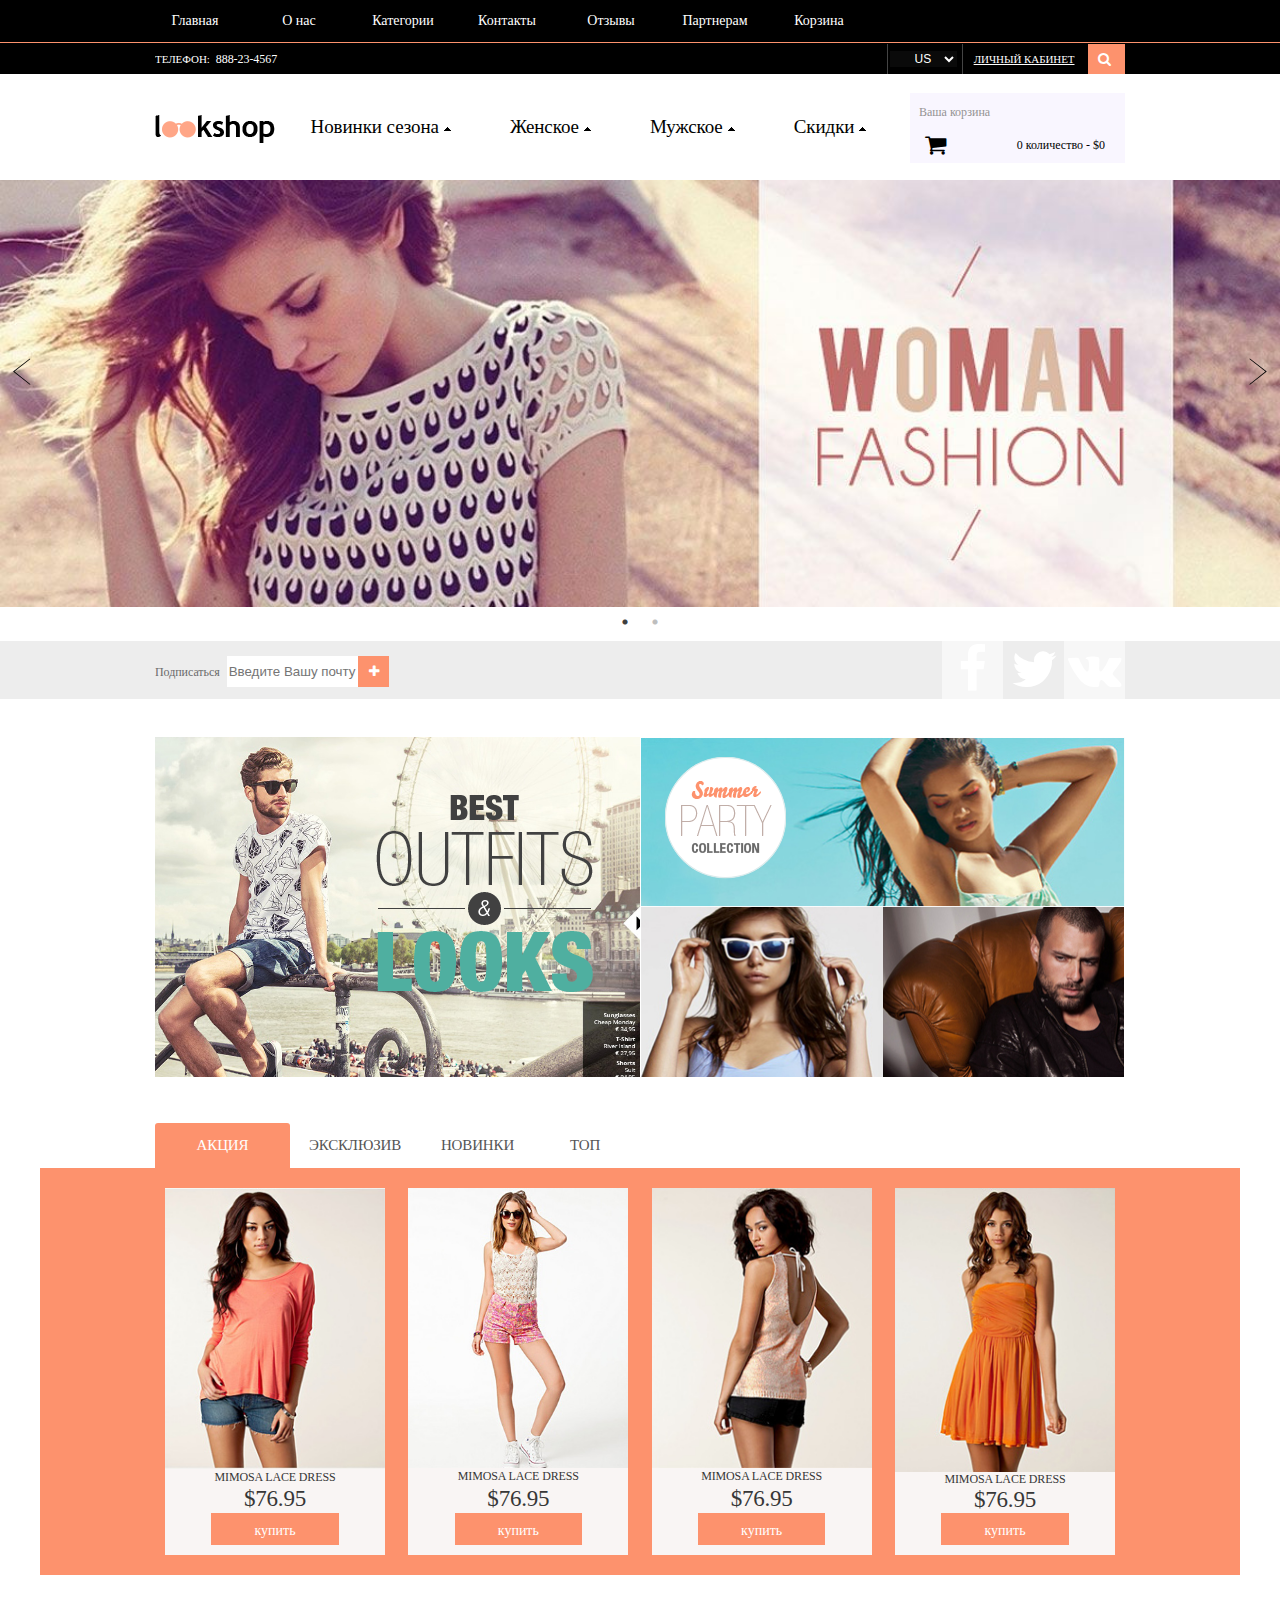
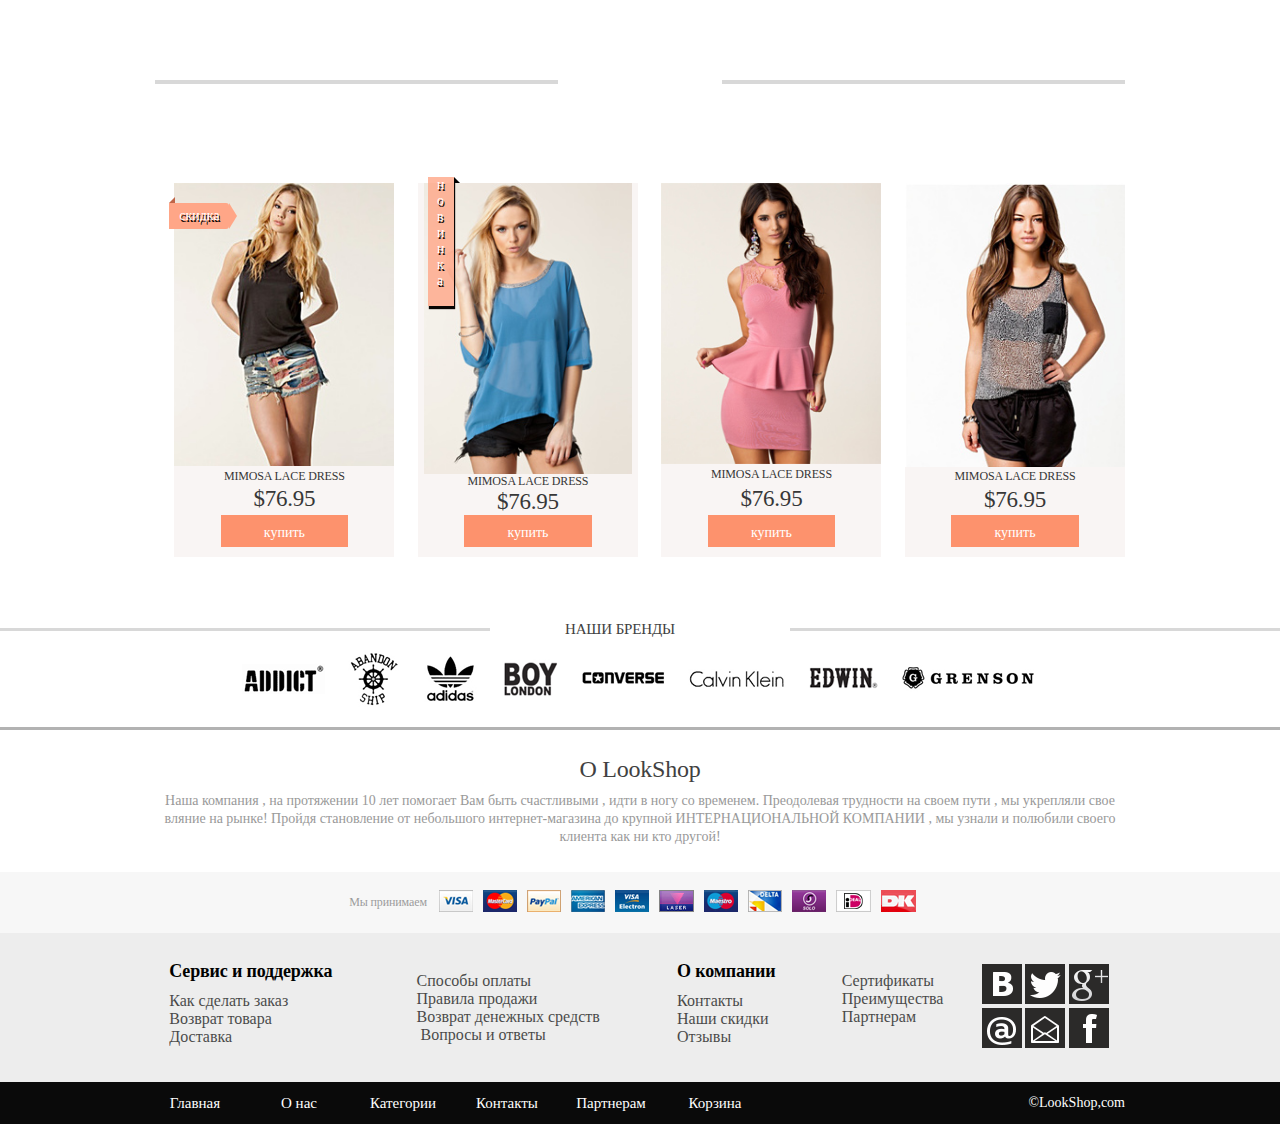
<file: index.html>
<!DOCTYPE html>
<html>
<head>
    <meta charset="utf-8">
    <meta name="viewport" content="width=device-width initial-scale=1.0">
    <title>Интернет Магазин</title>
    <link rel="shortcut icon" href="/img/icons/favicon.ico" type="image/x-icon">
    <link rel="stylesheet" type="text/css" href="css/normalize.css" >
    <link href="//maxcdn.bootstrapcdn.com/font-awesome/4.1.0/css/font-awesome.min.css" rel="stylesheet">
    <link rel="stylesheet" type="text/css" href="css/style.css" >
    <link rel="stylesheet" type="text/css" href="css/animate.min.css">
    <link rel="stylesheet" type="text/css" href="css/media.css" >
    <link rel="stylesheet" type="text/css" href="libs/slick/slick.css"/>
    <link rel="stylesheet" type="text/css" href="libs/slick/slick-theme.css"/>
    <script src="js/custom.js"></script>
</head>
<body>
<div id="modal_window" class="modal_dialog">
    <div>
        <a href="#close" id="close" title="Закрыть" class="close">X</a>
     <span>Если не зарегистрированны </span>   <button class="modal_button" value="registr">Зарегистрироваться</button>
        <form class="auth"  method="post">
                <input type="text" name="login" placeholder="введите ваш логин">
                <input type="password" name="password" placeholder="введите ваш пароль">
                <input type="button" value="Войти">
        </form>
    </div>
</div>
<div class="footer_adapt_top futer_top">
    <button class="top_menu_top"><img src="img/icons/rounded-rectangle-2-copy-3.png" alt="кнопка" title="открыть меню"></button>
    <div class="wrapper">
        <ul class="footer_adapt_list_top">
            <li><a href="index.html" title="перейти на страницу">Главная</a></li>
            <li><a href="about.html" title="перейти на страницу">О нас</a></li>
            <li><a href="products.html" title="перейти на страницу">Категории</a></li>
            <li><a href="contact.html" title="перейти на страницу">Контакты</a></li>
            <li><a href="reviews.html" title="перейти на страницу">Отзывы</a></li>
            <li><a href="partneram.html" title="перейти на страницу">Партнерам</a></li>
            <li><a href="basket.html" title="перейти на страницу">Корзина</a></li>
        </ul>
    </div>
</div>
    <div class="main">
        <div class="header">
        <div class="wrapper">
            <div class="header_content">
                <div class="care inl"><span>телефон:</span><span class="care_tel">888-23-4567</span></div>
                <div class="right">
                    <div class=" inl select">
                        <form method="get">
                            <select id="phone" name="phone">
                                <option selected value="us">US</option>
                                <option value="rub">RUB</option>
                                <option value="byn">BYN</option>
                                <option value="eur">EUR</option>
                            </select>
                            </form>
                    </div>
                    <div class="inl account"><span class="account_list"><a href="#modal_window" id="open" title="открыть">личный кабинет</a></span></div>

                        <div class="container-2">
                            <span class="icon"><i class="fa fa-search"></i></span>
                            <input type="search" id="search" placeholder="Поиск..." />
                    </div>
                </div>
            </div>
            </div>
        </div>
        <section>
            <div class="wrapper">
                <nav>
                    <div class="logo">
                      <a href="/" title="перейти на гл">  <img src="img/logo.png" alt="logo" title="на главную"></a>
                    </div>

                    <div class="basket">
                        <div class="basket_title">Ваша корзина</div>
                        <div class="bascet_count"><i class="fa fa-shopping-cart" aria-hidden="true"></i><a href="#" title="перейти в корзину">0 количество  -  $0</a></div>
                        <span class="products_cart">
                            Нет товаров
                        </span>
                    </div>
                    <div class="menu_list">
                    <span>menu</span><button class="top_menu"><img src="img/icons/rounded-rectangle-2-copy-2.png" alt="кнопка" title="открыть иеню"></button>
                        <ul class="menu">
                            <li class="menu_list_hover1"><a href="javascript:void(0);" title="меню категории">Новинки сезона</a>
                                <ul class="new_list">
                                    <li ><a href="#" title="меню категории">Новая коллекция(2017)</a></li>
                                    <li><a href="#" title="меню категории">Осень(2017)</a></li>
                                    <li><a href="#" title="меню категории">Зима(2017)</a></li>
                                </ul>
                            </li>
                            <li><a href="javascript:void(0);" title="меню категории">Женское</a>
                                <ul class="new_list">
                                    <li ><a href="#" title="меню категории">Нижнее белье(2017)</a></li>
                                    <li><a href="#" title="меню категории">Верхняя одежда(2017)</a></li>
                                    <li><a href="#" title="меню категории">Обувь(2017)</a></li>
                                </ul>
                            </li>
                            <li><a href="javascript:void(0);" title="меню категории">Мужское</a>
                                <ul class="new_list">
                                    <li ><a href="#" title="меню категории">Нижнее белье(2017)</a></li>
                                    <li><a href="#" title="меню категории">Верхняя одежда(2017)</a></li>
                                    <li><a href="#" title="меню категории">Обувь(2017)</a></li>
                                </ul>
                            </li>
                            <li><a href="javascript:void(0);" title="меню категории">Скидки</a>
                                <ul class="new_list">
                                    <li><a href="#" title="меню категории"> Этот сезон</a> </li>
                                    <li><a href="#" title="меню категории">Прошлый сезон</a> </li>
                                </ul>
                            </li>
                        </ul>
                    </div>
                </nav>
            </div>
        </section>
        <section>
            <div class="slider_wrap">
                    <div class="single-item">
                        <!--<div  class="slider_container"><img  class="" src="img/slider2-copy.png" alt="фото слайдер" title="фото слайдер"></div>-->
                        <div class="slider_container"><img  class="" src="img/banner.jpg" alt="фото слайдер" title="фото слайдер"></div>
                       <div class="slider_container"> <img  class="" src="img/wom.jpg" alt="фото слайдер" title="фото слайдер"></div>

                    </div>
                </div>

        </section>
        <section>
            <div class="find_us">
                <div class="wrapper abbs">
                    <div class="add_mail">
                     <span>Подписаться</span><input  type="text" placeholder="Введите Вашу почту">
                        <button id="remember_email"><i class="fa fa-plus" aria-hidden="true"></i></button>
                    </div>
                    <div class="social">
                        <ul>
                          <li class="facebook"><a href="#" title="фэйсбук"><i class="fa fa-facebook" aria-hidden="true"></i></a> </li><li class="twitter"><a href="#" title="твиттер"><i class="fa fa-twitter" aria-hidden="true"></i></a></li><li class="last-soc"><a href="#" title="рамблер"><i class="fa fa-vk" aria-hidden="true"></i></a></li>
                        </ul>
                    </div>
                </div>
            </div>
        </section>
        <section>
            <div class="wrapper">
                <div class="content">
                    <div class="content_best">
                        <a href="" title="перейти"><img src="img/Layer-6.jpg" alt="фото" title="стильный парень">
                            <p class="wow fadeInLeft back-top"><img src="img/7-layers.png" alt='текст' title="фото"></p>
                        </a>

                    </div>
                    <div class="content_last">
                        <div class="summer">
                            <a href="" title="перейти"><img src="img/layer-3.jpg" alt="summer_party" title="летняя вечеринка">
                                <p class="wow bounceInRight back-right"><img src="img/4-layerss.png" alt="мини фото" title="фото" ></p>
                            </a>

                        </div>
                        <div class="best_sellers"><a href="" title="перейти"><img src="img/layer-5.jpg" alt="glass" title="девушка">
                            <p class="wow bounceInUp best_sellers_title">best sellers</p>
                        </a>

                        </div>
                        <div class="fall leather"><a href="#" title="перейти"><img src="img/layer-7.jpg" alt="скидка" title="распродожа прошлый сезон">
                            <p class="wow bounceInRight fall leather_title">fall leather</p></a>

                            <span class=" wow bounceInRight fall_img"><a href="#" title="перейти"><img src="img/3-layerss.png" alt="смотреть" title="перейти"></a></span>
                        </div>
                    </div>
                </div>
            </div>
        </section>
        <section class="slider_but" id="slider_target">
            <div class="wrapper">
                <div class="slider_bott" >
                    <ul id="slider_bott_ul">
                        <li class="slider_items whiteborder">Акция</li><li class="slider_items">Эксклюзив</li><li class="slider_items">Новинки</li><li class="slider_items">Топ</li>
                    </ul>
                    <div id="slider_bott_ul_mobile">
                        <form action="#" method="post">
                        <select>
                            <option selected>Акция</option>
                            <option>Эксклюзив</option>
                            <option>Новинки</option>
                            <option>Топ</option>
                        </select>
                            </form>
                    </div>

                </div>
            </div>
            <div class="slider_but_rasp" >
                        <div class="wrapper">
                            <div class="slider_wrap_tab">
                                <div class="container_for_prod">
                                    <div class="product_r">
                                        <div class="product_r_cont_img">
                                            <a href="product.html" title="перейти в товар"><img src="img/Layer-11.jpg" alt="Фото товара" title="Изображение"></a>
                                        </div>

                                        <a href="product.html" title="перейти в товар"><span class="title_r">MIMOSA LACE DRESS</span></a>
                                        <div class="price"><span class="price_val_r">$</span><span class="product_price_r">76.95</span></div>
                                        <span class="product_add_to_cart_r"><a href="" title="купить">купить</a></span>
                                        <span class="into_bascet"><a href="" class="disabled">в корзине</a></span>
                                    </div>
                                    <div class="product_r">
                                        <div class="product_r_cont_img">
                                            <a href="#" title="перейти в товар"><img src="img/Layer-10.jpg" alt="Фото товара" title="Изображение"></a>
                                        </div>

                                        <a href="product.html" title="перейти в товар"> <span class="title_r">MIMOSA LACE DRESS</span></a>
                                        <div class="price"><span class="price_val_r">$</span><span class="product_price_r">76.95</span></div>
                                        <span class="product_add_to_cart_r"><a href="" title="купить">купить</a></span>
                                        <span class="into_bascet"><a href="" class="disabled">в корзине</a></span>
                                    </div>
                                    <div class="product_r hidden">
                                        <div class="product_r_cont_img">
                                            <a href="product.html" title="перейти в товар"><img src="img/Layer-56.jpg" alt="Фото товара" title="Изображение"></a>
                                        </div>
                                        <a href="product.html" title="перейти в товар"> <span class="title_r">MIMOSA LACE DRESS</span></a>
                                        <div class="price"><span class="price_val_r">$</span><span class="product_price_r">76.95</span></div>
                                        <span class="product_add_to_cart_r"><a href="" title="купить">купить</a></span>
                                        <span class="into_bascet"><a href="" class="disabled">в корзине</a></span>
                                    </div>
                                    <div class="product_r hidden">
                                        <div class="product_r_cont_img">
                                            <a href="product.html" title="перейти в товар"><img src="img/Layer-57.jpg" alt="Фото товара" title="Изображение"></a>
                                        </div>
                                        <a href="#" title="перейти в товар"><span class="title_r">MIMOSA LACE DRESS</span></a>
                                        <div class="price"><span class="price_val_r">$</span><span class="product_price_r">76.95</span></div>
                                        <span class="product_add_to_cart_r"><a href="" title="купить">купить</a></span>
                                        <span class="into_bascet"><a href="" class="disabled">в корзине</a></span>
                                    </div>
                                </div>
                            </div>
                            <div class="slider_wrap_tab">
                                <div class="container_for_prod">
                                    <div class="product_r">
                                        <div class="product_r_cont_img">
                                            <a href="product.html" title="перейти в товар"><img src="img/Layer-58.jpg" alt="Фото товара" title="Изображение"></a>
                                        </div>

                                         <a href="product.html" title="перейти в товар"><span class="title_r">MIMOSA LACE DRESS</span></a>
                                        <div class="price"><span class="price_val_r">$</span><span class="product_price_r">76.95</span></div>
                                        <span class="product_add_to_cart_r"><a href="" title="купить">купить</a></span>
                                        <span class="into_bascet"><a href="" class="disabled">в корзине</a></span>
                                    </div>
                                    <div class="product_r">
                                        <div class="product_r_cont_img">
                                            <a href="product.html" title="перейти в товар"><img src="img/Layer-59.jpg" alt="Фото товара" title="Изображение"></a>
                                        </div>

                                        <a href="product.html" title="перейти в товар"> <span class="title_r">MIMOSA LACE DRESS</span></a>
                                        <div class="price"><span class="price_val_r">$</span><span class="product_price_r">76.95</span></div>
                                        <span class="product_add_to_cart_r"><a href="" title="купить">купить</a></span>
                                        <span class="into_bascet"><a href="" class="disabled">в корзине</a></span>
                                    </div>
                                    <div class="product_r hidden">
                                        <div class="product_r_cont_img">
                                            <a href="product.html" title="перейти в товар"><img src="img/Layer-60.jpg" alt="Фото товара" title="Изображение"></a>
                                        </div>
                                        <a href="product.html" title="перейти в товар"> <span class="title_r">MIMOSA LACE DRESS</span></a>
                                        <div class="price"><span class="price_val_r">$</span><span class="product_price_r">76.95</span></div>
                                        <span class="product_add_to_cart_r"><a href="" title="купить">купить</a></span>
                                        <span class="into_bascet"><a href="" class="disabled">в корзине</a></span>
                                    </div>
                                    <div class="product_r hidden">
                                        <div class="product_r_cont_img">
                                            <a href="product.html" title="перейти в товар"><img src="img/Layer-17.jpg" alt="Фото товара" title="Изображение"></a>
                                        </div>
                                         <a href="product.html" title="перейти в товар"><span class="title_r">MIMOSA LACE DRESS</span></a>
                                        <div class="price"><span class="price_val_r">$</span><span class="product_price_r">76.95</span></div>
                                        <span class="product_add_to_cart_r"><a href="" title="купить">купить</a></span>
                                        <span class="into_bascet"><a href="" class="disabled">в корзине</a></span>
                                    </div>
                                </div>
                                <a class="load_more" href="#" title="загрузить больше">Загрузить</a>
                        </div>
                 </div>
            </div>
        </section>
        <section>
            <div class="wrapper">
                <div class="chang_container">
                    <div class="chang_left"></div>
                    <div class=" wow flip chanj_icon">
                    </div>
                    <div class="chang_right"></div>
                </div>
            </div>
        </section>
        <section>
            <div class="wrapper">
                <div class="centred">
                    <div class="product_r ">
                        <div class="sale"><span>скидка</span></div>
                              <a href="product.html" title="перейти в товар"><img src="img/Layer-61.jpg" alt="Фото товара" title="Изображение"></a>
                           <a href="product.html" title="перейти в товар"> <span class="title_r">MIMOSA LACE DRESS</span></a>
                            <div class="price"><span class="price_val_r">$</span><span class="product_price_r">76.95</span></div>
                            <span class="product_add_to_cart_r"><a href="#" title="купить">купить</a></span>
                            <span class="into_bascet"><a href="" class="disabled">в корзине</a></span>
                    </div>
                    <div class="product_r">
                        <span class="new_product">новинка</span>
                       <a href="product.html" title="перейти в товар"> <img src="img/Layer-62.jpg" alt="Фото товара" title="Изображение"></a>
                       <a href="product.html" title="перейти в товар"> <span class="title_r">MIMOSA LACE DRESS</span></a>
                        <div class="price"><span class="price_val_r">$</span><span class="product_price_r">76.95</span></div>
                        <span class="product_add_to_cart_r"><a href="#" title="купить">купить</a></span>
                        <span class="into_bascet"><a href="" class="disabled">в корзине</a></span>
                    </div>
                    <div class="product_r ">
                       <a href="product.html" title="перейти в товар"> <img src="img/layer-63.jpg" alt="Фото товара" title="Изображение"></a>
                       <a href="product.html" title="перейти в товар"> <span class="title_r">MIMOSA LACE DRESS</span></a>
                        <div class="price"><span class="price_val_r">$</span><span class="product_price_r">76.95</span></div>
                        <span class="product_add_to_cart_r"><a href="#" title="купить">купить</a></span>
                        <span class="into_bascet"><a href="" class="disabled">в корзине</a></span>
                    </div>
                    <div class="product_r">
                       <a href="product.html" title="перейти в товар"> <img src="img/Layer-58.jpg" alt="Фото товара" title="Изображение"></a>
                       <a href="product.html" title="перейти в товар"> <span class="title_r">MIMOSA LACE DRESS</span></a>
                        <div class="price"><span class="price_val_r">$</span><span class="product_price_r">76.95</span></div>
                        <span class="product_add_to_cart_r"><a href="#" title="купить">купить</a></span>
                        <span class="into_bascet"><a href="" class="disabled">в корзине</a></span>
                    </div>
                </div>
            </div>
        </section>
        <section class="brands_list">
            <div class="footer_slide">
                <div class="left_hr"></div>
                <div class="centr_hr"><span>Наши бренды</span></div>
                <div class="rigth_hr"></div>
            </div>
            <div class="brands">
                <div class="wrapper">
                    <ul class="brands_ul">
                        <li><a href="#" title="перейти в бренд"><img src="img/layer-21.png" alt="бренд" title="бренд"></a> </li>
                        <li><a href="#" title="перейти в бренд"><img src="img/layer-22.png" alt="бренд" title="бренд"></a> </li>
                        <li><a href="#" title="перейти в бренд"><img src="img/layer-23.png" alt="бренд" title="бренд"></a> </li>
                        <li><a href="#" title="перейти в бренд"><img src="img/layer-24.png" alt="бренд" title="бренд"></a> </li>
                        <li><a href="#" title="перейти в бренд"><img src="img/layer-25.png" alt="бренд" title="бренд"></a> </li>
                        <li><a href="#" title="перейти в бренд"><img src="img/layer-26.png" alt="бренд" title="бренд"></a> </li>
                        <li><a href="#" title="перейти в бренд"><img src="img/layer-27.png" alt="бренд" title="бренд"></a> </li>
                        <li><a href="#" title="перейти в бренд"><img src="img/layer-28.png" alt="бренд" title="бренд"></a> </li>
                    </ul>
                </div>
            </div>
        </section>
        <section>
            <div class="wrapper">
                <div class="obout">
                    <h1>О LookShop</h1>
                    <p>
                       Наша компания , на протяжении 10 лет помогает Вам быть счастливыми , идти в ногу со временем.
                        Преодолевая трудности на своем пути , мы укрепляли свое вляние на рынке! Пройдя становление от небольшого интернет-магазина
                        до крупной ИНТЕРНАЦИОНАЛЬНОЙ КОМПАНИИ , мы узнали и полюбили своего клиента как ни кто другой!
                    </p>
                </div>
            </div>
        </section>
        <section>
            <div class="we_accept">
                <div class="img_accept">
                <span>Мы принимаем</span><img src="img/layer-29.png" alt="фото товара" title="зображение">
                </div>
            </div>
        </section>
        <section>
            <footer>
                <div class="footer_list">
                    <div class="wrapper">
                    <ul class="footer_customer">
                        <li><a href="#" title="перейти в сервис">Сервис и поддержка</a></li>
                        <li><a href="#" title="перейти">Как сделать заказ</a> </li>
                        <li><a href="#" title="перейти">Возврат товара</a></li>
                        <li><a href="#" title="перейти">Доставка </a></li>
                    </ul>
                    <ul class="footer_info">
                        <li><a href="#" title="перейти"></a></li>
                        <li><a href="#" title="перейти">Способы оплаты</a>  </li>
                        <li><a href="#" title="перейти">Правила продажи</a></li>
                        <li><a href="#" title="перейти">Возврат денежных средств</a></li>
                        <li><a href="#" title="перейти"> Вопросы и ответы </a></li>
                        <li><a href="#" title="перейти"></a></li>
                    </ul>
                    <ul class="footer_camp">
                        <li><a href="#" title="перейти">О компании</a> </li>
                        <li><a href="#" title="перейти">Контакты</a></li>
                        <li><a href="#" title="перейти">Наши скидки</a></li>
                        <li><a href="#" title="перейти">Отзывы</a></li>
                        <li><a href="#" title="перейти"> </a></li>
                        <li> <a href="#" title="перейти"></a></li>
                    </ul>
                    <ul class="fooret_sity">
                        <li><a href="#" title="перейти"></a></li>
                        <li><a href="#" title="перейти">Сертификаты</a></li>
                        <li><a href="#" title="перейти">Преимущества</a></li>
                        <li><a href="#" title="перейти">Партнерам</a></li>
                        <li><a href="#" title="перейти"></a></li>
                        <li><a href="#" title="перейти"></a></li>
                    </ul>
                    <ul class="social_footer">
                      <li class="vk"><a href="#" title="соц сеть перейти"></a> </li>
                      <li class="tw"><a href="#" title="соц сеть перейти"></a> </li>
                      <li class="goo"><a href="#" title="соц сеть перейти"></a> </li>
                      <li class="ram"><a href="#" title="соц сеть перейти"></a> </li>
                      <li class="mail"><a href="#" title="соц сеть перейти"></a> </li>
                      <li class="face"><a href="#" title="соц сеть перейти"></a> </li>
                    </ul>
                </div>
                    </div>
                <div class="footer_adapt">
                    <button class="bottom_menu"><img src="img/icons/rounded-rectangle-2-copy-3.png" alt="кнопка" title="открыть меню"></button>
                    <div class="wrapper">
                        <ul class="footer_adapt_list">
                            <li><a href="/" title="перейти на страницу">Главная</a></li>
                            <li><a href="about.html" title="перейти на страницу">О нас</a></li>
                            <li><a href="products.html" title="перейти на страницу">Категории</a></li>
                            <li><a href="contact.html" title="перейти на страницу">Контакты</a></li>
                            <li><a href="partneram.html" title="перейти на страницу">Партнерам</a></li>
                            <li><a href="basket.html" title="перейти на страницу">Корзина</a></li>
                        </ul>
                        <span class="copy">&copy;LookShop,com</span>
                    </div>
                </div>
            </footer>
        </section>
    </div>
    <script src="https://ajax.googleapis.com/ajax/libs/jquery/3.2.1/jquery.min.js"></script>
    <script src="libs/slick/slick.min.js"></script>
    <script src="js/jqyery.js"></script>
    <script src="js/wow.min.js"></script>

    <script>
        new WOW().init();
    </script>
</body>
</html>
</file>
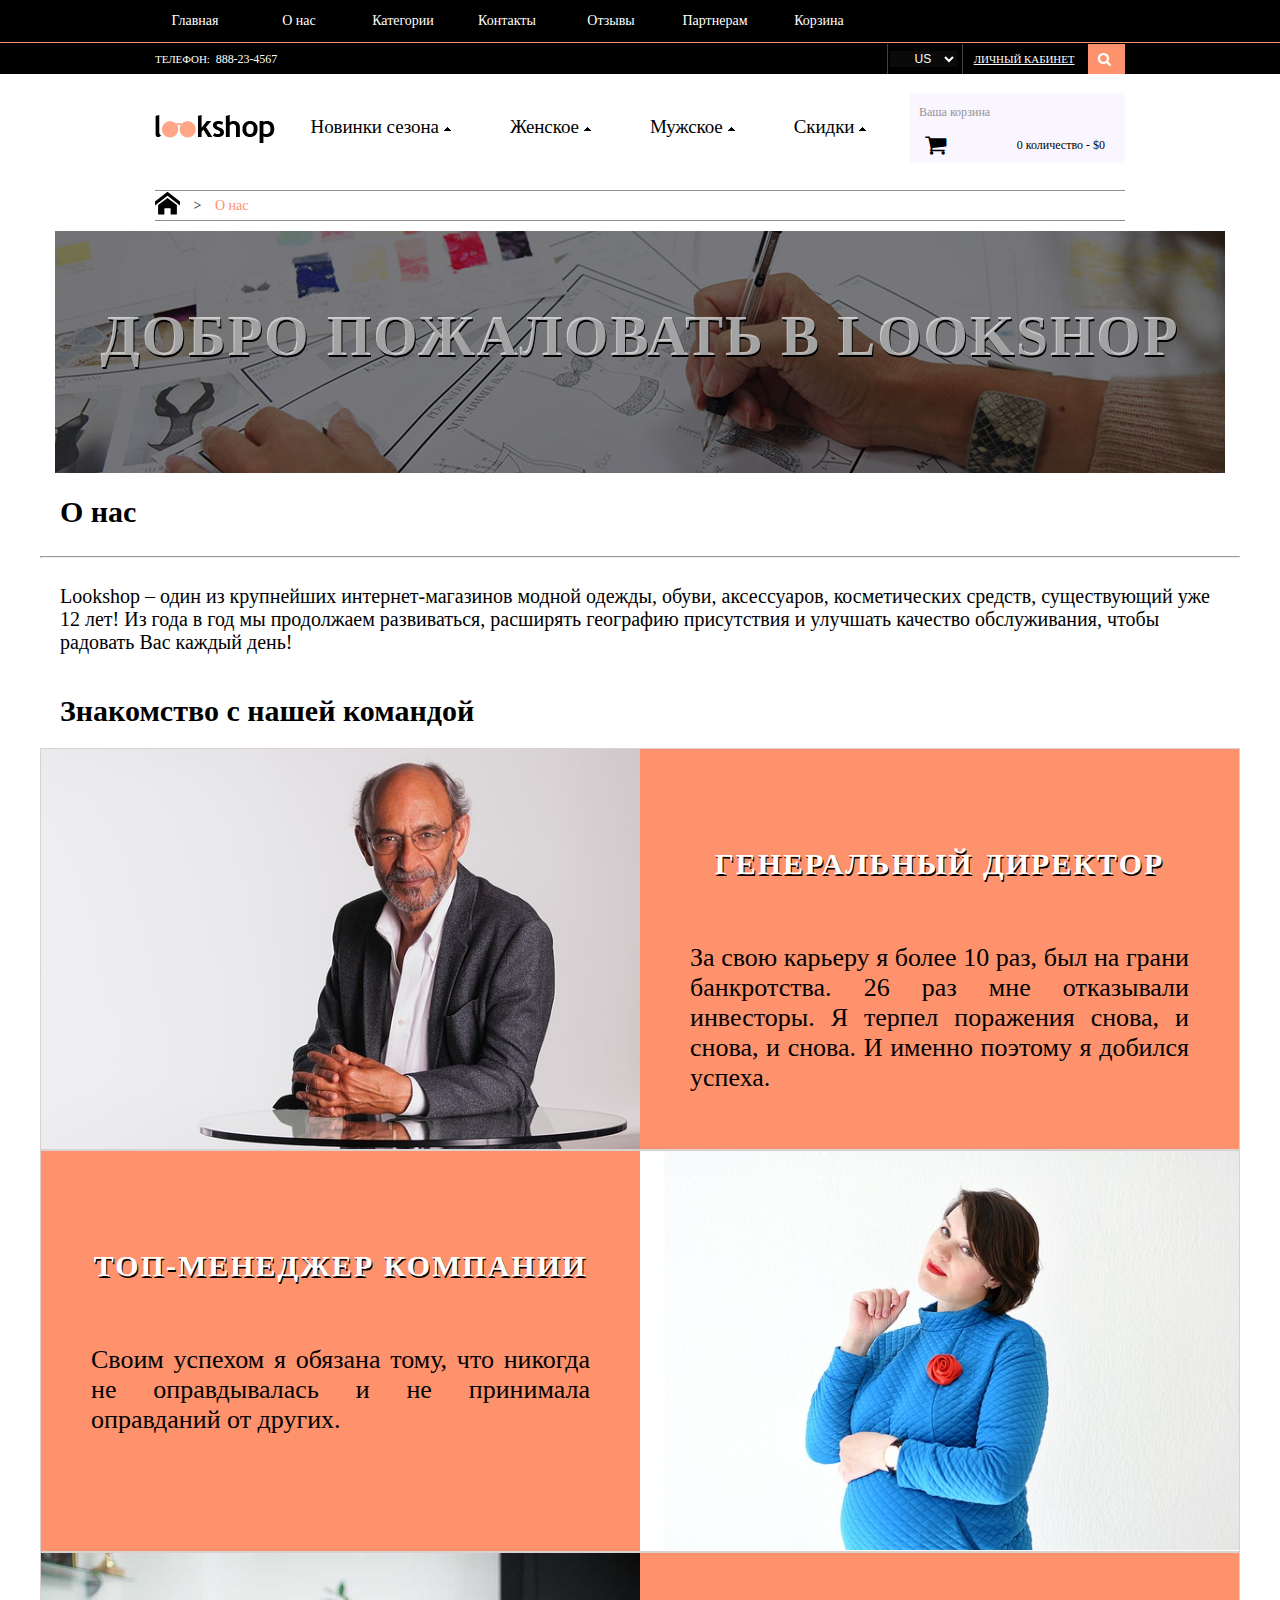
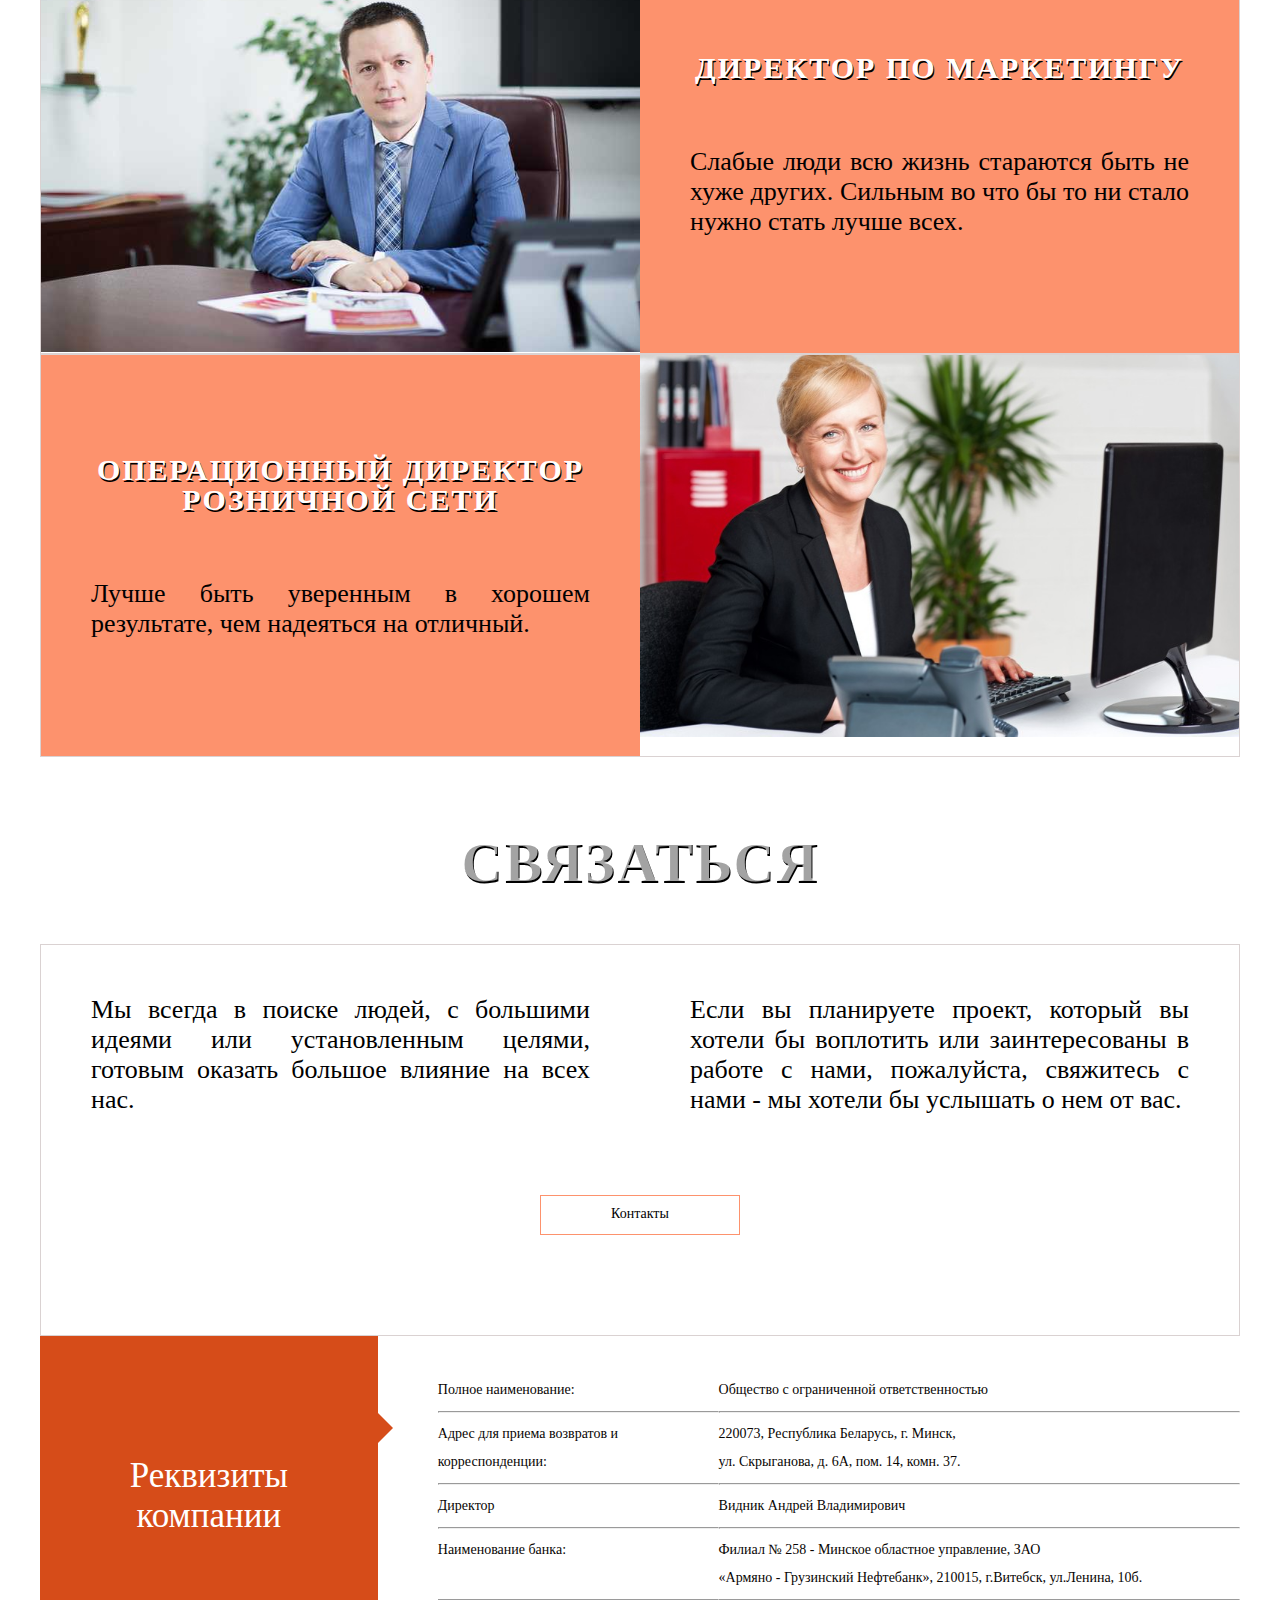
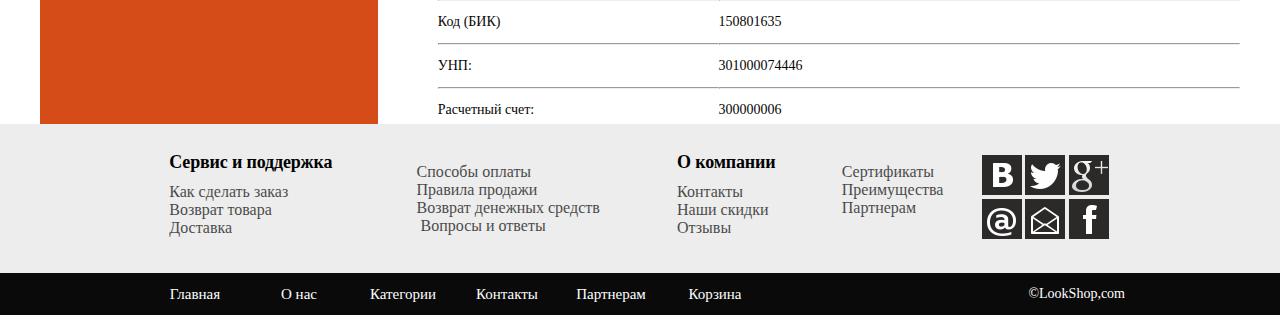
<file: about.html>
<!DOCTYPE html>
<html>
<head>
    <meta charset="utf-8">
    <meta name="viewport" content="width=device-width initial-scale=1.0">
    <title>О нас</title>
    <link rel="shortcut icon" href="/img/icons/favicon.ico" type="image/x-icon">
    <link rel="stylesheet" type="text/css" href="css/normalize.css" >
    <link href="//maxcdn.bootstrapcdn.com/font-awesome/4.1.0/css/font-awesome.min.css" rel="stylesheet">
    <link rel="stylesheet" type="text/css" href="css/style.css" >
    <link rel="stylesheet" type="text/css" href="css/animate.min.css">
    <link rel="stylesheet" type="text/css" href="css/media.css" >
    <link rel="stylesheet" type="text/css" href="libs/slick/slick.css"/>
    <link rel="stylesheet" type="text/css" href="libs/slick/slick-theme.css"/>
    <link href="http://allfont.ru/allfont.css?fonts=a_empirial" rel="stylesheet" type="text/css" />
    <script src="js/custom.js"></script>
</head>
<body>
<div id="modal_window" class="modal_dialog">
    <div>
        <a href="#close" id="close" title="Закрыть" class="close">X</a>
        <span>Если не зарегистрированны </span>   <button class="modal_button" value="registr">Зарегистрироваться</button>
        <form class="auth"  method="post">
            <input type="text" name="login" placeholder="введите ваш логин">
            <input type="password" name="password" placeholder="введите ваш пароль">
            <input type="button" value="Войти">
        </form>
    </div>
</div>
<div class="footer_adapt_top futer_top">
    <button class="top_menu_top"><img src="img/icons/rounded-rectangle-2-copy-3.png" alt="кнопка" title="открыть меню"></button>
    <div class="wrapper">
        <ul class="footer_adapt_list_top">
            <li><a href="index.html" title="перейти на страницу">Главная</a></li>
            <li><a href="about.html" title="перейти на страницу">О нас</a></li>
            <li><a href="products.html" title="перейти на страницу">Категории</a></li>
            <li><a href="contact.html" title="перейти на страницу">Контакты</a></li>
            <li><a href="reviews.html" title="перейти на страницу">Отзывы</a></li>
            <li><a href="partneram.html" title="перейти на страницу">Партнерам</a></li>
            <li><a href="basket.html" title="перейти на страницу">Корзина</a></li>
        </ul>
    </div>
</div>
<div class="main">
    <div class="header">
        <div class="wrapper">
            <div class="header_content">
                <div class="care inl"><span>телефон:</span><span class="care_tel">888-23-4567</span></div>
                <div class="right">
                    <div class=" inl select">
                        <form method="get">
                            <select id="phone" name="phone">
                                <option selected value="us">US</option>
                                <option value="rub">RUB</option>
                                <option value="byn">BYN</option>
                                <option value="eur">EUR</option>
                            </select>
                        </form>
                    </div>
                    <div class="inl account"><span class="account_list"><a href="#modal_window" id="open" title="открыть">личный кабинет</a></span></div>

                    <div class="container-2">
                        <span class="icon"><i class="fa fa-search"></i></span>
                        <input type="search" id="search" placeholder="Поиск..." />
                    </div>
                </div>
            </div>
        </div>
    </div>
    <section>
        <div class="wrapper">
            <nav>
                <div class="logo">
                    <a href="/" title="перейти на гл">  <img src="img/logo.png" alt="logo" title="на главную"></a>
                </div>

                <div class="basket">
                    <div class="basket_title">Ваша корзина</div>
                    <div class="bascet_count"><i class="fa fa-shopping-cart" aria-hidden="true"></i><a href="#" title="перейти в корзину">0 количество  -  $0</a></div>
                    <span class="products_cart">
                            Нет товаров
                        </span>
                </div>
                <div class="menu_list">
                    <span>menu</span><button class="top_menu"><img src="img/icons/rounded-rectangle-2-copy-2.png" alt="кнопка" title="открыть иеню"></button>
                    <ul class="menu">
                        <li class="menu_list_hover1"><a href="javascript:void(0);" title="меню категории">Новинки сезона</a>
                            <ul class="new_list">
                                <li ><a href="#" title="меню категории">Новая коллекция(2017)</a></li>
                                <li><a href="#" title="меню категории">Осень(2017)</a></li>
                                <li><a href="#" title="меню категории">Зима(2017)</a></li>
                            </ul>
                        </li>
                        <li><a href="javascript:void(0);" title="меню категории">Женское</a>
                            <ul class="new_list">
                                <li ><a href="#" title="меню категории">Нижнее белье(2017)</a></li>
                                <li><a href="#" title="меню категории">Верхняя одежда(2017)</a></li>
                                <li><a href="#" title="меню категории">Обувь(2017)</a></li>
                            </ul>
                        </li>
                        <li><a href="javascript:void(0);" title="меню категории">Мужское</a>
                            <ul class="new_list">
                                <li ><a href="#" title="меню категории">Нижнее белье(2017)</a></li>
                                <li><a href="#" title="меню категории">Верхняя одежда(2017)</a></li>
                                <li><a href="#" title="меню категории">Обувь(2017)</a></li>
                            </ul>
                        </li>
                        <li><a href="javascript:void(0);" title="меню категории">Скидки</a>
                            <ul class="new_list">
                                <li><a href="#" title="меню категории"> Этот сезон</a> </li>
                                <li><a href="#" title="меню категории">Прошлый сезон</a> </li>
                            </ul>
                        </li>
                    </ul>
                </div>
            </nav>
        </div>
    </section>
    <section>
        <div class="wrapper">
            <div class="bread_crumbs">
                <ul>
                    <li class="bread_crumbs_home">
                        <a href="index.html" title="на главную"><img src="img/icons/home.svg" alt="иконка домой" title="на главную"></a>
                    </li>
                    <li>&#62</li>
                    <li class="bread_crumbs_active">
                        О нас
                    </li>
                </ul>
            </div>
        </div>
    </section>
    <section >
        <div class="first_block">
            <p class="about_title">Добро пожаловать  в Lookshop</p>
        </div>
    </section>
    <div class="about_text">
        <h2>О нас</h2>
        <hr>
        <p class="about_text_content">
            Lookshop – один из крупнейших интернет-магазинов модной одежды, обуви,
            аксессуаров, косметических средств, существующий уже 12 лет! Из года в год мы
            продолжаем развиваться, расширять географию присутствия и улучшать
            качество обслуживания, чтобы радовать Вас каждый день!
        </p>
        <h2 class="about_our_time">
            Знакомство с нашей командой
        </h2>
    </div>

    <section class="section_about">
     <div class="wrapper">

         <div class="about_section_content ">
             <div class="section-col position_img">
                 <img src="img/mentor.jpg" alt="фото" title="директор">
             </div>
             <div class="section-col red">
                 <div class="section-col-content">
                     <h2 class=" mentor">Генеральный директор</h2>
                     <p class="red">
                         За свою карьеру я  более 10 раз, был на грани банкротства.
                         26 раз мне отказывали инвесторы.
                         Я терпел поражения снова, и снова, и снова. И именно поэтому я добился успеха.
                     </p>

                 </div>
             </div>
         </div>
         <div class="about_section_content ">
             <div class="section-col red">
                 <div class="section-col-content">
                     <h2 class=" mentor">Топ-менеджер компании</h2>
                     <p class="red">
                         Своим успехом я обязана тому, что никогда не оправдывалась и не принимала оправданий от других.
                     </p>

                 </div>
             </div>
             <div class="section-col position_img">
                 <img src="img/a-woman-in-business-2773023_640.jpg" alt="фото" title="менеджер">
             </div>
             </div>
         <div class="about_section_content ">
             <div class="section-col position_img">
                 <img src="img/mentor_3.jpg" alt="фото" title="директор">
             </div>
             <div class="section-col red">
                 <div class="section-col-content">
                     <h2 class=" mentor">Директор по маркетингу </h2>
                     <p class="red">
                         Слабые люди всю жизнь стараются быть не хуже других. Сильным во что бы то ни стало нужно стать лучше всех.
                     </p>

                 </div>
             </div>
         </div>
         <div class="about_section_content ">
             <div class="section-col red">
                 <div class="section-col-content">
                     <h2 class=" mentor">Операционный директор розничной сети </h2>
                     <p class="red">
                         Лучше быть уверенным в хорошем результате, чем надеяться на отличный.
                     </p>

                 </div>
             </div>
             <div class="section-col position_img">
                 <img src="img/mentror_3.jpg" alt="фото" title="менеджер">
             </div>
         </div>

         <h2 class="about_title">Связаться</h2>
         <div class="about_section_content">
             <div class="section-col ">
                 <div class="section-col-content">
                     <p class="">
                         Мы всегда в поиске  людей,   с большими идеями или установленным целями, готовым оказать большое влияние на всех нас.
                     </p>

                 </div>
             </div>
             <div class="section-col ">
                 <div class="section-col-content">
                     <p class="">
                         Если вы планируете проект,
                         который вы хотели бы воплотить или заинтересованы в работе с нами, пожалуйста,
                         свяжитесь с нами - мы хотели бы услышать о нем от вас.
                     </p>

                 </div>
             </div>
             <a class="btn_cont" href="contact.html" title="перейти к контактам">Контакты</a>
          </div>
     </div>
    </section>
    <section>
        <div class="rekvizity">
            <div class="left_rec">
                <span>Реквизиты<br> компании</span>
            </div>
            <div class="right_rec">
                <div class="right_rec_left">
                    <p>Полное наименование:</p>
                    <hr>
                    <p>Адрес для приема возвратов и корреспонденции:</p>
                    <hr>
                    <p>Директор</p>
                    <hr>
                    <p>Наименование банка:</p><br>
                    <hr>
                    <p>Код (БИК)</p>
                    <hr>
                    <p>УНП:</p>
                    <hr>
                    <p>Расчетный счет:</p>
                </div>
                <div class="right_rec_right">
                    <p>Общество с ограниченной ответственностью</p>
                    <hr>
                    <p>220073, Республика Беларусь, г. Минск,<br>
                        ул. Скрыганова, д. 6А, пом. 14, комн. 37.</p>
                    <hr>
                    <p> Видник Андрей Владимирович</p>
                    <hr>
                    <p> Филиал № 258 - Минское областное управление, ЗАО</p>
                    <p>
                        «Армяно - Грузинский Нефтебанк», 210015, г.Витебск, ул.Ленина, 10б.
                    </p>
                    <hr>
                    <p> 150801635</p>
                    <hr>
                    <p> 301000074446</p>
                    <hr>
                    <p> 300000006</p>
                </div>
            </div>
        </div>
    </section>
    <section>
        <footer>
            <div class="footer_list">
                <div class="wrapper">
                    <ul class="footer_customer">
                        <li><a href="#" title="перейти в сервис">Сервис и поддержка</a></li>
                        <li><a href="#" title="перейти">Как сделать заказ</a> </li>
                        <li><a href="#" title="перейти">Возврат товара</a></li>
                        <li><a href="#" title="перейти">Доставка </a></li>
                    </ul>
                    <ul class="footer_info">
                        <li><a href="#" title="перейти"></a></li>
                        <li><a href="#" title="перейти">Способы оплаты</a>  </li>
                        <li><a href="#" title="перейти">Правила продажи</a></li>
                        <li><a href="#" title="перейти">Возврат денежных средств</a></li>
                        <li><a href="#" title="перейти"> Вопросы и ответы </a></li>
                        <li><a href="#" title="перейти"></a></li>
                    </ul>
                    <ul class="footer_camp">
                        <li><a href="#" title="перейти">О компании</a> </li>
                        <li><a href="#" title="перейти">Контакты</a></li>
                        <li><a href="#" title="перейти">Наши скидки</a></li>
                        <li><a href="#" title="перейти">Отзывы</a></li>
                        <li><a href="#" title="перейти"> </a></li>
                        <li> <a href="#" title="перейти"></a></li>
                    </ul>
                    <ul class="fooret_sity">
                        <li><a href="#" title="перейти"></a></li>
                        <li><a href="#" title="перейти">Сертификаты</a></li>
                        <li><a href="#" title="перейти">Преимущества</a></li>
                        <li><a href="#" title="перейти">Партнерам</a></li>
                        <li><a href="#" title="перейти"></a></li>
                        <li><a href="#" title="перейти"></a></li>
                    </ul>
                    <ul class="social_footer">
                        <li class="vk"><a href="#" title="соц сеть перейти"></a> </li>
                        <li class="tw"><a href="#" title="соц сеть перейти"></a> </li>
                        <li class="goo"><a href="#" title="соц сеть перейти"></a> </li>
                        <li class="ram"><a href="#" title="соц сеть перейти"></a> </li>
                        <li class="mail"><a href="#" title="соц сеть перейти"></a> </li>
                        <li class="face"><a href="#" title="соц сеть перейти"></a> </li>
                    </ul>
                </div>
            </div>
            <div class="footer_adapt">
                <button class="bottom_menu"><img src="img/icons/rounded-rectangle-2-copy-3.png" alt="кнопка" title="открыть меню"></button>
                <div class="wrapper">
                    <ul class="footer_adapt_list">
                        <li><a href="/" title="перейти на страницу">Главная</a></li>
                        <li><a href="about.html" title="перейти на страницу">О нас</a></li>
                        <li><a href="products.html" title="перейти на страницу">Категории</a></li>
                        <li><a href="contact.html" title="перейти на страницу">Контакты</a></li>
                        <li><a href="partneram.html" title="перейти на страницу">Партнерам</a></li>
                        <li><a href="basket.html" title="перейти на страницу">Корзина</a></li>
                    </ul>
                    <span class="copy">&copy;LookShop,com</span>
                </div>
            </div>
        </footer>
    </section>
</div>
<script src="https://ajax.googleapis.com/ajax/libs/jquery/3.2.1/jquery.min.js"></script>
<script src="libs/slick/slick.min.js"></script>
<script src="js/jqyery.js"></script>
<script src="js/wow.min.js"></script>

<script>
    new WOW().init();
</script>
</body>
</html>
</file>
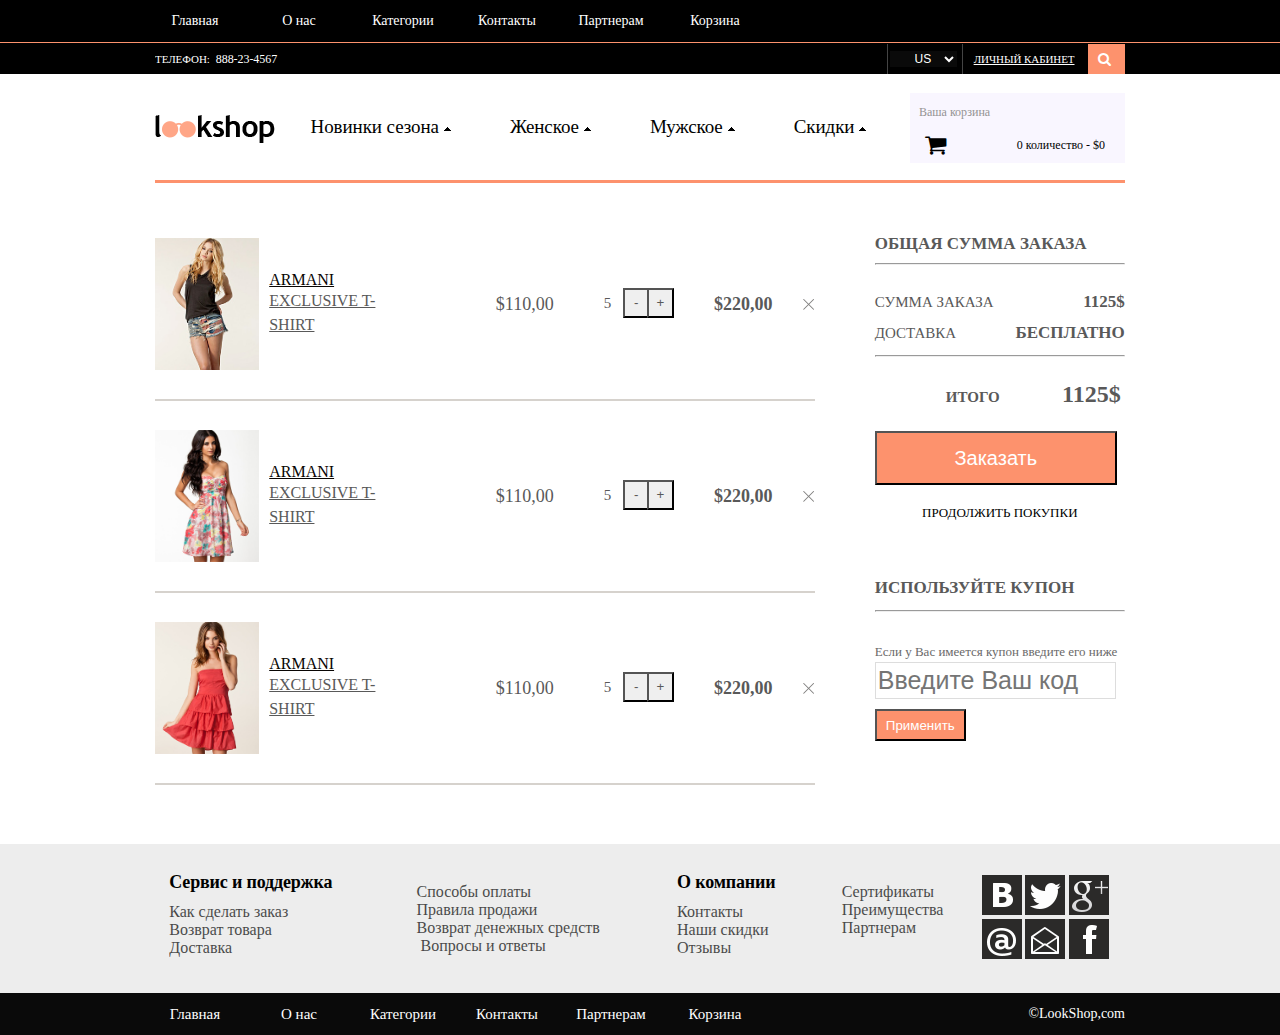
<file: basket.html>
<!DOCTYPE html>
<html>
<head>
    <meta charset="utf-8">
    <meta name="viewport" content="width=device-width initial-scale=1.0">
    <title>Корзина</title>
    <link rel="shortcut icon" href="/img/icons/favicon.ico" type="image/x-icon">
    <link rel="stylesheet" type="text/css" href="css/normalize.css" >
    <link href="//maxcdn.bootstrapcdn.com/font-awesome/4.1.0/css/font-awesome.min.css" rel="stylesheet">
    <link rel="stylesheet" type="text/css" href="css/style.css" >
    <link rel="stylesheet" type="text/css" href="css/animate.min.css">
    <link rel="stylesheet" type="text/css" href="css/media.css" >
    <link rel="stylesheet" type="text/css" href="libs/slick/slick.css"/>
    <link rel="stylesheet" type="text/css" href="libs/slick/slick-theme.css"/>
    <link href="http://allfont.ru/allfont.css?fonts=a_empirial" rel="stylesheet" type="text/css" />
    <script src="js/custom.js"></script>
</head>
<body>
<div id="modal_window" class="modal_dialog">
    <div>
        <a href="#close" id="close" title="Закрыть" class="close">X</a>
        <span>Если не зарегистрированны </span>   <button class="modal_button" value="registr">Зарегистрироваться</button>
        <form class="auth"  method="post">
            <input type="text" name="login" placeholder="введите ваш логин">
            <input type="password" name="password" placeholder="введите ваш пароль">
            <input type="button" value="Войти">
        </form>

    </div>
</div>
<div class="footer_adapt_top futer_top">
    <button class="top_menu_top"><img src="img/icons/rounded-rectangle-2-copy-3.png" alt="кнопка" title="открыть меню"></button>
    <div class="wrapper">
        <ul class="footer_adapt_list_top">
            <li><a href="index.html" title="перейти на страницу">Главная</a></li>
            <li><a href="about.html" title="перейти на страницу">О нас</a></li>
            <li><a href="products.html" title="перейти на страницу">Категории</a></li>
            <li><a href="contact.html" title="перейти на страницу">Контакты</a></li>
            <li><a href="partneram.html" title="перейти на страницу">Партнерам</a></li>
            <li><a href="basket.html" title="перейти на страницу">Корзина</a></li>
        </ul>
    </div>
</div>
<div class="main">
    <div class="header">
        <div class="wrapper">
            <div class="header_content">
                <div class="care inl"><span>телефон:</span><span class="care_tel">888-23-4567</span></div>
                <div class="right">
                    <div class=" inl select">
                        <form method="get">
                            <select id="phone" name="phone">
                                <option selected value="us">US</option>
                                <option value="rub">RUB</option>
                                <option value="byn">BYN</option>
                                <option value="eur">EUR</option>
                            </select>
                        </form>
                    </div>
                    <div class="inl account"><span class="account_list"><a href="#modal_window" id="open" title="открыть">личный кабинет</a></span></div>

                    <div class="container-2">
                        <span class="icon"><i class="fa fa-search"></i></span>
                        <input type="search" id="search" placeholder="Поиск..." />
                    </div>
                </div>
            </div>
        </div>
    </div>
    <section>
        <div class="wrapper">
            <nav>
                <div class="logo">
                    <a href="/" title="перейти на гл">  <img src="img/logo.png" alt="logo" title="на главную"></a>
                </div>

                <div class="basket">
                    <div class="basket_title">Ваша корзина</div>
                    <div class="bascet_count"><i class="fa fa-shopping-cart" aria-hidden="true"></i><a href="#" title="перейти в корзину">0 количество  -  $0</a></div>
                    <span class="products_cart">
                            Нет товаров
                        </span>
                </div>
                <div class="menu_list">
                    <span>menu</span><button class="top_menu"><img src="img/icons/rounded-rectangle-2-copy-2.png" alt="кнопка" title="открыть иеню"></button>
                    <ul class="menu">
                        <li class="menu_list_hover1"><a href="javascript:void(0);" title="меню категории">Новинки сезона</a>
                            <ul class="new_list">
                                <li ><a href="#" title="меню категории">Новая коллекция(2017)</a></li>
                                <li><a href="#" title="меню категории">Осень(2017)</a></li>
                                <li><a href="#" title="меню категории">Зима(2017)</a></li>
                            </ul>
                        </li>
                        <li><a href="javascript:void(0);" title="меню категории">Женское</a>
                            <ul class="new_list">
                                <li ><a href="#" title="меню категории">Нижнее белье(2017)</a></li>
                                <li><a href="#" title="меню категории">Верхняя одежда(2017)</a></li>
                                <li><a href="#" title="меню категории">Обувь(2017)</a></li>
                            </ul>
                        </li>
                        <li><a href="javascript:void(0);" title="меню категории">Мужское</a>
                            <ul class="new_list">
                                <li ><a href="#" title="меню категории">Нижнее белье(2017)</a></li>
                                <li><a href="#" title="меню категории">Верхняя одежда(2017)</a></li>
                                <li><a href="#" title="меню категории">Обувь(2017)</a></li>
                            </ul>
                        </li>
                        <li><a href="javascript:void(0);" title="меню категории">Скидки</a>
                            <ul class="new_list">
                                <li><a href="#" title="меню категории"> Этот сезон</a> </li>
                                <li><a href="#" title="меню категории">Прошлый сезон</a> </li>
                            </ul>
                        </li>
                    </ul>
                </div>
            </nav>
        </div>
    </section>

    <section class="bascet">
      <div class="wrapper">

          <div class="content_cart">
              <div class="content_cart_for_product">
                  <div class="cart_product">
                      <div class="cart_img">
                          <a href="#" title="перейти к товару"> <img src="img/Layer-61.jpg" alt="Фото" title="изображение"></a>
                      </div>
                      <div class="cart_title">
                          <a href="#" title="перейти к брендам"><span class="cart_brand">Armani</span></a>
                         <a href="#" title="перейти к товару"><span class="cart_name"> EXCLUSIVE T-SHIRT</span></a>
                      </div>
                      <div class="cart_price">
                          $110,00
                      </div>
                      <div class="cart_count">
                          <span class="cart_doun"><button></button></span>
                          <span class="cart_qty">5</span>
                          <span class="cart_up"><button></button></span>
                      </div>
                      <div class="cart_total">
                          $220,00
                      </div>
                      <div class="cart_delite">
                          <a href="#" title="удалить"></a>
                      </div>
                  </div>
                  <div class="cart_product">
                      <div class="cart_img">
                          <a href="#" title="перейти к товару">   <img src="img/Layer-65.jpg" alt="Фото" title="изображение"></a>
                      </div>
                      <div class="cart_title">
                          <a href="#" title="перейти к брендам"><span class="cart_brand">Armani</span></a>
                          <a href="#" title="перейти к товару"><span class="cart_name"> EXCLUSIVE T-SHIRT</span></a>
                      </div>
                      <div class="cart_price">
                          $110,00
                      </div>
                      <div class="cart_count">
                          <span class="cart_doun"><button></button></span>
                          <span class="cart_qty">5</span>
                          <span class="cart_up"><button></button></span>
                      </div>
                      <div class="cart_total">
                          $220,00
                      </div>
                      <div class="cart_delite">
                          <a href="#"  title="удалить"></a>
                      </div>
                  </div>
                  <div class="cart_product">
                      <div class="cart_img">
                          <a href="#" title="перейти к товару">   <img src="img/Layer-66.jpg" alt="Фото" title="изображение"></a>
                      </div>
                      <div class="cart_title">
                          <a href="#" title="перейти к брендам"><span class="cart_brand">Armani</span></a>
                          <a href="#" title="перейти к товару"><span class="cart_name"> EXCLUSIVE T-SHIRT</span></a>
                      </div>
                      <div class="cart_price">
                          $110,00
                      </div>
                      <div class="cart_count">
                          <span class="cart_doun"><button></button></span>
                          <span class="cart_qty">5</span>
                          <span class="cart_up"><button></button></span>
                      </div>
                      <div class="cart_total">
                          $220,00
                      </div>
                      <div class="cart_delite">
                          <a href="#"  title="удалить"></a>
                      </div>
              </div>
              </div>
              <div class="cart_checout">
                <div class="checout_top">
                    <h3 >Общая сумма заказа</h3>
                    <hr class="hr">
                    <span class="cart_subtotal">Сумма заказа</span>
                    <span class="cart_sutotal_price">1125$</span><br>
                    <span class="cart_shipping">Доставка</span>
                    <span class="cart_shipping_price ">Бесплатно</span>
                    <hr class="hr">
                    <span class="order_total">Итого</span>
                    <span class="order_total_price">1125$</span>
                    <button class="btn_order">Заказать</button>
                    <span class="cart_continue">
                      <a href="#">Продолжить покупки</a>
                  </span>
                </div>
                  <div class="checout_bottom">

                      <span class="checout_coppon">
                          Используйте купон
                      </span>
                      <hr class="hr">
                      <p class="checout_coppon_text">
                          Если у Вас имеется купон введите его ниже
                      </p>
                      <input type="text" class="checout_input" placeholder="Введите Ваш код">
                      <button class="checout_button">Применить</button>
                  </div>
              </div>
          </div>
          <div class="clear">
          </div>
      </div>
    </section>
    <section>
        <footer>
            <div class="footer_list">
                <div class="wrapper">
                    <ul class="footer_customer">
                        <li><a href="#" title="перейти в сервис">Сервис и поддержка</a></li>
                        <li><a href="#"title="перейти">Как сделать заказ</a> </li>
                        <li><a href="#"title="перейти">Возврат товара</a></li>
                        <li><a href="#"title="перейти">Доставка </a></li>
                    </ul>
                    <ul class="footer_info">
                        <li><a href="#"title="перейти"></a></li>
                        <li><a href="#"title="перейти">Способы оплаты</a>  </li>
                        <li><a href="#"title="перейти">Правила продажи</a></li>
                        <li><a href="#"title="перейти">Возврат денежных средств</a></li>
                        <li><a href="#"title="перейти"> Вопросы и ответы </a></li>
                        <li><a href="#"title="перейти"></a></li>
                    </ul>
                    <ul class="footer_camp">
                        <li><a href="#"title="перейти">О компании</a> </li>
                        <li><a href="#"title="перейти">Контакты</a></li>
                        <li><a href="#"title="перейти">Наши скидки</a></li>
                        <li><a href="#"title="перейти">Отзывы</a></li>
                        <li><a href="#"title="перейти"> </a></li>
                        <li> <a href="#"title="перейти"></a></li>
                    </ul>
                    <ul class="fooret_sity">
                        <li><a href="#"title="перейти"></a></li>
                        <li><a href="#"title="перейти">Сертификаты</a></li>
                        <li><a href="#"title="перейти">Преимущества</a></li>
                        <li><a href="#"title="перейти">Партнерам</a></li>
                        <li><a href="#"title="перейти"></a></li>
                        <li><a href="#"title="перейти"></a></li>
                    </ul>
                    <ul class="social_footer">
                        <li class="vk"><a href="#" title="соц сеть перейти"></a> </li>
                        <li class="tw"><a href="#" title="соц сеть перейти"></a> </li>
                        <li class="goo"><a href="#" title="соц сеть перейти"></a> </li>
                        <li class="ram"><a href="#" title="соц сеть перейти"></a> </li>
                        <li class="mail"><a href="#" title="соц сеть перейти"></a> </li>
                        <li class="face"><a href="#" title="соц сеть перейти"></a> </li>
                    </ul>
                </div>
            </div>
            <div class="footer_adapt">
                <button class="bottom_menu"><img src="img/icons/rounded-rectangle-2-copy-3.png" alt="кнопка" title="открыть меню"></button>
                <div class="wrapper">
                    <ul class="footer_adapt_list">
                        <li><a href="/" title="перейти на страницу">Главная</a></li>
                        <li><a href="about.html" title="перейти на страницу">О нас</a></li>
                        <li><a href="products.html" title="перейти на страницу">Категории</a></li>
                        <li><a href="contact.html" title="перейти на страницу">Контакты</a></li>
                        <li><a href="partneram.html" title="перейти на страницу">Партнерам</a></li>
                        <li><a href="basket.html" title="перейти на страницу">Корзина</a></li>
                    </ul>
                    <span class="copy">&copy;LookShop,com</span>
                </div>
            </div>
        </footer>
    </section>
</div>
<script src="https://ajax.googleapis.com/ajax/libs/jquery/3.2.1/jquery.min.js"></script>
<script src="libs/slick/slick.min.js"></script>
<script src="js/jqyery.js"></script>
<script src="js/wow.min.js"></script>

<script>
    new WOW().init();
</script>
</body>
</html>
</file>
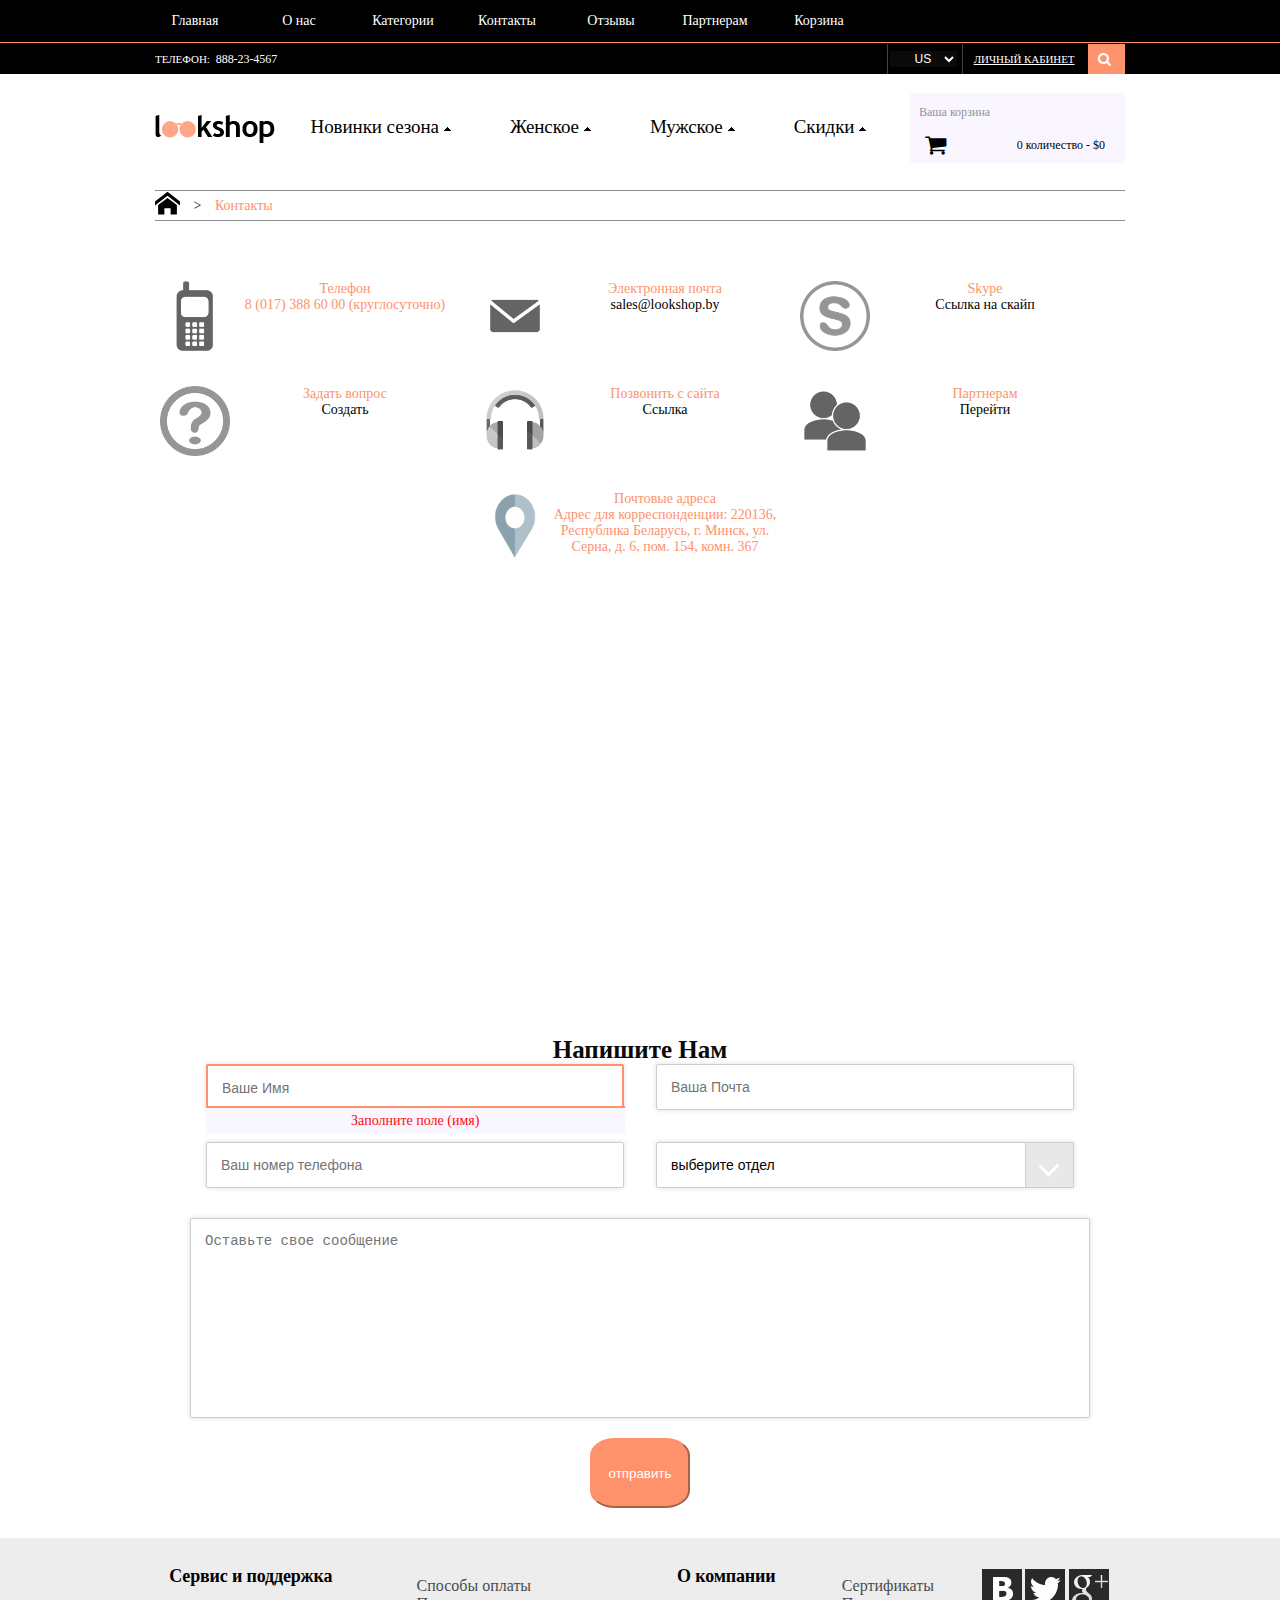
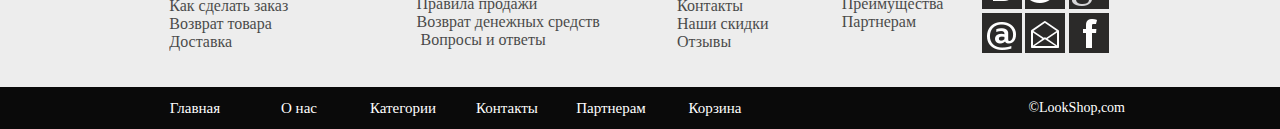
<file: contact.html>
<!DOCTYPE html>
<html>
<head>
    <meta charset="utf-8">
    <meta name="viewport" content="width=device-width initial-scale=1.0">
    <title>Контакты</title>
    <link rel="shortcut icon" href="/img/icons/favicon.ico" type="image/x-icon">
    <link rel="stylesheet" type="text/css" href="css/normalize.css" >
    <link href="//maxcdn.bootstrapcdn.com/font-awesome/4.1.0/css/font-awesome.min.css" rel="stylesheet">
    <link rel="stylesheet" type="text/css" href="css/style.css" >
    <link rel="stylesheet" type="text/css" href="css/animate.min.css">
    <link rel="stylesheet" type="text/css" href="css/media.css" >
    <link rel="stylesheet" type="text/css" href="libs/slick/slick.css"/>
    <link rel="stylesheet" type="text/css" href="libs/slick/slick-theme.css"/>
    <link href="http://allfont.ru/allfont.css?fonts=a_empirial" rel="stylesheet" type="text/css" />
    <script src="js/custom.js"></script>
</head>
<body>
<div id="modal_window" class="modal_dialog">
    <div>
        <a href="#close" id="close" title="Закрыть" class="close">X</a>
        <span>Если не зарегистрированны </span>   <button class="modal_button" value="registr">Зарегистрироваться</button>
        <form class="auth"  method="post">
            <input type="text" name="login" placeholder="введите ваш логин">
            <input type="password" name="password" placeholder="введите ваш пароль">
            <input type="button" value="Войти">
        </form>

    </div>
</div>
<div class="footer_adapt_top futer_top">
    <button class="top_menu_top"><img src="img/icons/rounded-rectangle-2-copy-3.png" alt="кнопка" title="открыть меню"></button>
    <div class="wrapper">
        <ul class="footer_adapt_list_top">
            <li><a href="index.html" title="перейти на страницу">Главная</a></li>
            <li><a href="about.html" title="перейти на страницу">О нас</a></li>
            <li><a href="products.html" title="перейти на страницу">Категории</a></li>
            <li><a href="contact.html" title="перейти на страницу">Контакты</a></li>
            <li><a href="reviews.html" title="перейти на страницу">Отзывы</a></li>
            <li><a href="partneram.html" title="перейти на страницу">Партнерам</a></li>
            <li><a href="basket.html" title="перейти на страницу">Корзина</a></li>
        </ul>
    </div>
</div>
<div class="main">
    <div class="header">
        <div class="wrapper">
            <div class="header_content">
                <div class="care inl"><span>телефон:</span><span class="care_tel">888-23-4567</span></div>
                <div class="right">
                    <div class=" inl select">
                        <form method="get">
                            <select id="phone" name="phone">
                                <option selected value="us">US</option>
                                <option value="rub">RUB</option>
                                <option value="byn">BYN</option>
                                <option value="eur">EUR</option>
                            </select>
                        </form>
                    </div>
                    <div class="inl account"><span class="account_list"><a href="#modal_window" id="open" title="открыть">личный кабинет</a></span></div>

                    <div class="container-2">
                        <span class="icon"><i class="fa fa-search"></i></span>
                        <input type="search" id="search" placeholder="Поиск..." />
                    </div>
                </div>
            </div>
        </div>
    </div>
    <section>
        <div class="wrapper">
            <nav>
                <div class="logo">
                    <a href="/" title="перейти на гл">  <img src="img/logo.png" alt="logo" title="на главную"></a>
                </div>

                <div class="basket">
                    <div class="basket_title">Ваша корзина</div>
                    <div class="bascet_count"><i class="fa fa-shopping-cart" aria-hidden="true"></i><a href="#" title="перейти в корзину">0 количество  -  $0</a></div>
                    <span class="products_cart">
                            Нет товаров
                        </span>
                </div>
                <div class="menu_list">
                    <span>menu</span><button class="top_menu"><img src="img/icons/rounded-rectangle-2-copy-2.png" alt="кнопка" title="открыть иеню"></button>
                    <ul class="menu">
                        <li class="menu_list_hover1"><a href="javascript:void(0);" title="меню категории">Новинки сезона</a>
                            <ul class="new_list">
                                <li ><a href="#" title="меню категории">Новая коллекция(2017)</a></li>
                                <li><a href="#" title="меню категории">Осень(2017)</a></li>
                                <li><a href="#" title="меню категории">Зима(2017)</a></li>
                            </ul>
                        </li>
                        <li><a href="javascript:void(0);" title="меню категории">Женское</a>
                            <ul class="new_list">
                                <li ><a href="#" title="меню категории">Нижнее белье(2017)</a></li>
                                <li><a href="#" title="меню категории">Верхняя одежда(2017)</a></li>
                                <li><a href="#" title="меню категории">Обувь(2017)</a></li>
                            </ul>
                        </li>
                        <li><a href="javascript:void(0);" title="меню категории">Мужское</a>
                            <ul class="new_list">
                                <li ><a href="#" title="меню категории">Нижнее белье(2017)</a></li>
                                <li><a href="#" title="меню категории">Верхняя одежда(2017)</a></li>
                                <li><a href="#" title="меню категории">Обувь(2017)</a></li>
                            </ul>
                        </li>
                        <li><a href="javascript:void(0);" title="меню категории">Скидки</a>
                            <ul class="new_list">
                                <li><a href="#" title="меню категории"> Этот сезон</a> </li>
                                <li><a href="#" title="меню категории">Прошлый сезон</a> </li>
                            </ul>
                        </li>
                    </ul>
                </div>
            </nav>
        </div>
    </section>
    <section>
        <div class="wrapper">
            <div class="bread_crumbs">
                <ul>
                    <li class="bread_crumbs_home">
                        <a href="index.html" title="на главную"><img src="img/icons/home.svg" alt="иконка домой" title="на главную"></a>
                    </li>
                    <li>&#62</li>
                    <li class="bread_crumbs_active">
                        Контакты
                    </li>
                </ul>
            </div>
        </div>
    </section>
    <section>
        <div class="wrapper">
            <div class="contact_adapt">
            <div class="contact">
                <div class="contact_list">
                    <img src="img/icons/cell.png" alt="иконка" title="контакт">
                    <div class="contact_right">
                        <p>Телефон</p>
                        <p>8 (017) 388 60 00  (круглосуточно)</p></div>
                </div>
                <div class="contact_list">
                    <img src="img/icons/emails.png" alt="иконка" title="почта">
                    <div class="contact_right">
                    <p>Электронная почта</p>
                    <a href="mailto:sales@lookshop.by" title="открыть почту" shape="rect">sales@lookshop.by</a>
                        </div>
                </div>
                <div class="contact_list">
                    <img src="img/icons/skype.png" alt="иконка" title="скайп">
                    <div class="contact_right">
                        <p>Skype</p>
                        <a href="#" title="перейти в скайп" shape="rect">Ссылка на скайп</a>
                    </div>
                </div>
                <div class="contact_list">
                    <img src="img/icons/help.png" alt="иконка" title="перейти">
                    <div class="contact_right">
                    <p>Задать вопрос</p>
                     <p><a href="#" title="перейти">Создать</a></p>
                    </div>
                </div>
                <div class="contact_list">
                    <img src="img/icons/music16.png" alt="иконка" title="телефон">
                    <div class="contact_right">
                    <p>Позвонить с сайта</p>
                    <p><a href="#" title="перейти">Ссылка</a></p>
                        </div>
                </div>
                <div class="contact_list">
                    <img src="img/icons/user.png" alt="иконка" title="партнерам">
                    <div class="contact_right">
                    <p>Партнерам</p>
                    <p><a href="#" title="перейти">Перейти</a></p>
                        </div>
                </div>
                <div class="contact_list">
                    <img src="img/icons/map.png" alt="иконка" title="адрес">
                    <div class="contact_right">
                    <p>Почтовые адреса</p>
                    <p>Адрес для корреспонденции:
                        220136, Республика Беларусь, г. Минск, ул. Серна, д. 6, пом. 154, комн. 367</p><br>
                        </div>
                </div>
            </div>
            <div class="cart">
                <iframe src="https://yandex.ru/map-widget/v1/?um=constructor%3Aba7748d98f5ec38d8c020c0db11e414f250b51a2fb92a67ecd7855ab5a49614a&amp;source=constructor" width="516" height="430" frameborder="0"></iframe>
            </div>
            <div class="contact_form">
                    <h1>Напишите Нам</h1>
                <form action="#" method="post" class="light_form">
                    <div class="form_container">
                            <div class="pole ">
                                <input class="error_border" type="text" name="name" placeholder="Ваше Имя" required="required">
                                <span class="error">Заполните поле (имя)</span>
                            </div>
                        <div class="pole">
                            <input type="email" name="email" placeholder="Ваша Почта" required="required">
                        </div>
                        <div class="pole">
                            <input type="tel" name="phone" placeholder="Ваш номер телефона" required="required">
                        </div>
                        <div class="pole">
                           <label class="custom_depart">
                               <select name="departament">
                                   <option disabled selected>выберите отдел</option>
                                   <option>кол-центр</option>
                                   <option>маркетинг</option>
                                   <option>продажи</option>
                                   <option>другое</option>
                               </select>
                               <span></span>
                           </label>
                        </div>
                    </div>
                    <div class="text_ares">
                        <textarea name="massage" placeholder="Оставьте свое сообщение"></textarea>
                    </div>
                    <div class="input_contact">
                        <input type="submit" value="отправить">
                    </div>
                </form>
            </div>
        </div>
        </div>
    </section>

    <section>
        <footer>
            <div class="footer_list">
                <div class="wrapper">
                    <ul class="footer_customer">
                        <li><a href="#" title="перейти в сервис">Сервис и поддержка</a></li>
                        <li><a href="#" title="перейти">Как сделать заказ</a> </li>
                        <li><a href="#" title="перейти">Возврат товара</a></li>
                        <li><a href="#" title="перейти">Доставка </a></li>
                    </ul>
                    <ul class="footer_info">
                        <li><a href="#" title="перейти"></a></li>
                        <li><a href="#" title="перейти">Способы оплаты</a>  </li>
                        <li><a href="#" title="перейти">Правила продажи</a></li>
                        <li><a href="#" title="перейти">Возврат денежных средств</a></li>
                        <li><a href="#" title="перейти"> Вопросы и ответы </a></li>
                        <li><a href="#" title="перейти"></a></li>
                    </ul>
                    <ul class="footer_camp">
                        <li><a href="#" title="перейти">О компании</a> </li>
                        <li><a href="#" title="перейти">Контакты</a></li>
                        <li><a href="#" title="перейти">Наши скидки</a></li>
                        <li><a href="#" title="перейти">Отзывы</a></li>
                        <li><a href="#" title="перейти"> </a></li>
                        <li> <a href="#" title="перейти"></a></li>
                    </ul>
                    <ul class="fooret_sity">
                        <li><a href="#" title="перейти"></a></li>
                        <li><a href="#" title="перейти">Сертификаты</a></li>
                        <li><a href="#" title="перейти">Преимущества</a></li>
                        <li><a href="#" title="перейти">Партнерам</a></li>
                        <li><a href="#" title="перейти"></a></li>
                        <li><a href="#" title="перейти"></a></li>
                    </ul>
                    <ul class="social_footer">
                        <li class="vk"><a href="#" title="соц сеть перейти"></a> </li>
                        <li class="tw"><a href="#" title="соц сеть перейти"></a> </li>
                        <li class="goo"><a href="#" title="соц сеть перейти"></a> </li>
                        <li class="ram"><a href="#" title="соц сеть перейти"></a> </li>
                        <li class="mail"><a href="#" title="соц сеть перейти"></a> </li>
                        <li class="face"><a href="#" title="соц сеть перейти"></a> </li>
                    </ul>
                </div>
            </div>
            <div class="footer_adapt">
                <button class="bottom_menu"><img src="img/icons/rounded-rectangle-2-copy-3.png" alt="кнопка" title="открыть меню"></button>
                <div class="wrapper">
                    <ul class="footer_adapt_list">
                        <li><a href="/" title="перейти на страницу">Главная</a></li>
                        <li><a href="about.html" title="перейти на страницу">О нас</a></li>
                        <li><a href="products.html" title="перейти на страницу">Категории</a></li>
                        <li><a href="contact.html" title="перейти на страницу">Контакты</a></li>
                        <li><a href="partneram.html" title="перейти на страницу">Партнерам</a></li>
                        <li><a href="basket.html" title="перейти на страницу">Корзина</a></li>
                    </ul>
                    <span class="copy">&copy;LookShop,com</span>
                </div>
            </div>
        </footer>
    </section>
</div>
<script src="https://ajax.googleapis.com/ajax/libs/jquery/3.2.1/jquery.min.js"></script>
<script src="libs/slick/slick.min.js"></script>
<script src="js/jqyery.js"></script>
<script src="js/wow.min.js"></script>

<script>
    new WOW().init();
</script>
</body>
</html>
</file>
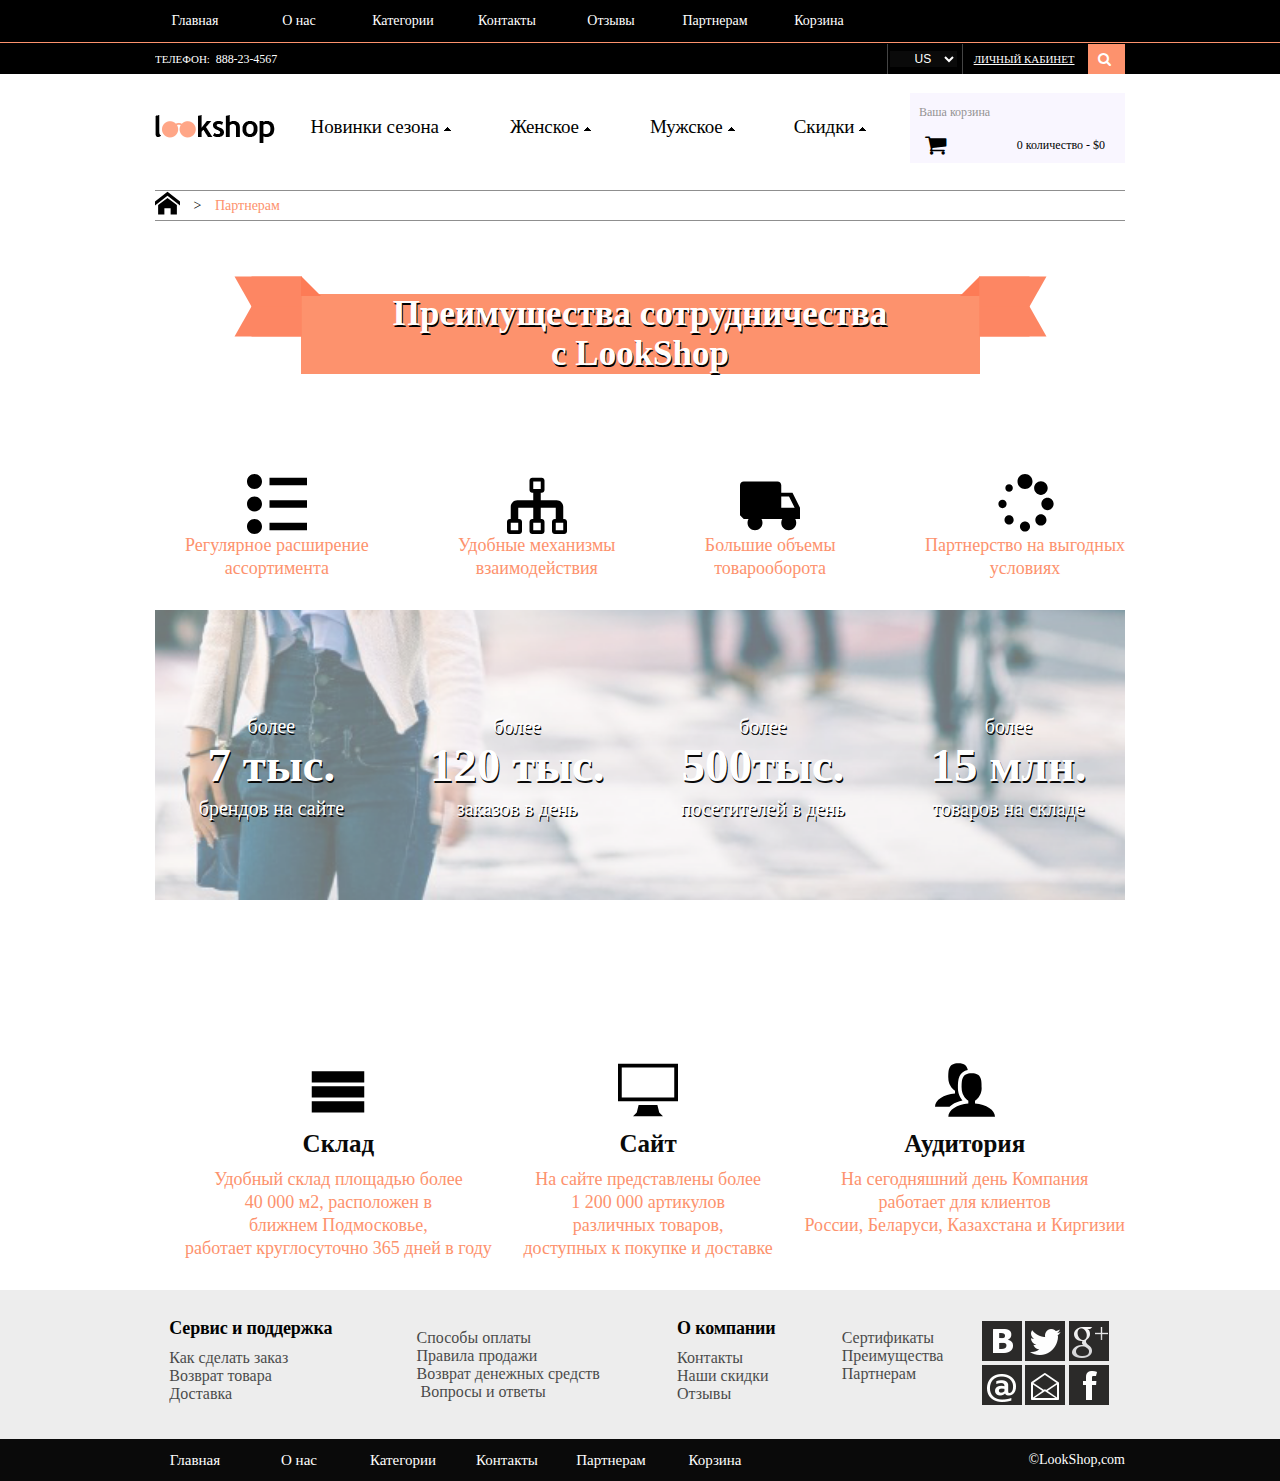
<file: partneram.html>
<!DOCTYPE html>
<html>
<head>
    <meta charset="utf-8">
    <meta name="viewport" content="width=device-width initial-scale=1.0">
    <title>Партнерам</title>
    <link rel="shortcut icon" href="/img/icons/favicon.ico" type="image/x-icon">
    <link rel="stylesheet" type="text/css" href="css/normalize.css" >
    <link href="//maxcdn.bootstrapcdn.com/font-awesome/4.1.0/css/font-awesome.min.css" rel="stylesheet">
    <link rel="stylesheet" type="text/css" href="css/style.css" >
    <link rel="stylesheet" type="text/css" href="css/animate.min.css">
    <link rel="stylesheet" type="text/css" href="css/media.css" >
    <link rel="stylesheet" type="text/css" href="libs/slick/slick.css"/>
    <link rel="stylesheet" type="text/css" href="libs/slick/slick-theme.css"/>
    <link href="http://allfont.ru/allfont.css?fonts=a_empirial" rel="stylesheet" type="text/css" />
    <script src="js/custom.js"></script>
</head>
<body>
<div id="modal_window" class="modal_dialog">
    <div>
        <a href="#close" id="close" title="Закрыть" class="close">X</a>
        <span>Если не зарегистрированны </span>   <button class="modal_button" value="registr">Зарегистрироваться</button>
        <form class="auth"  method="post">
            <input type="text" name="login" placeholder="введите ваш логин">
            <input type="password" name="password" placeholder="введите ваш пароль">
            <input type="button" value="Войти">
        </form>

    </div>
</div>
<div class="footer_adapt_top futer_top">
    <button class="top_menu_top"><img src="img/icons/rounded-rectangle-2-copy-3.png" alt="кнопка" title="открыть меню"></button>
    <div class="wrapper">
        <ul class="footer_adapt_list_top">
            <li><a href="index.html" title="перейти на страницу">Главная</a></li>
            <li><a href="about.html" title="перейти на страницу">О нас</a></li>
            <li><a href="products.html" title="перейти на страницу">Категории</a></li>
            <li><a href="contact.html" title="перейти на страницу">Контакты</a></li>
            <li><a href="reviews.html" title="перейти на страницу">Отзывы</a></li>
            <li><a href="partneram.html" title="перейти на страницу">Партнерам</a></li>
            <li><a href="basket.html" title="перейти на страницу">Корзина</a></li>
        </ul>
    </div>
</div>
<div class="main">
    <div class="header">
        <div class="wrapper">
            <div class="header_content">
                <div class="care inl"><span>телефон:</span><span class="care_tel">888-23-4567</span></div>
                <div class="right">
                    <div class=" inl select">
                        <form method="get">
                            <select id="phone" name="phone">
                                <option selected value="us">US</option>
                                <option value="rub">RUB</option>
                                <option value="byn">BYN</option>
                                <option value="eur">EUR</option>
                            </select>
                        </form>
                    </div>
                    <div class="inl account"><span class="account_list"><a href="#modal_window" id="open" title="открыть">личный кабинет</a></span></div>

                    <div class="container-2">
                        <span class="icon"><i class="fa fa-search"></i></span>
                        <input type="search" id="search" placeholder="Поиск..." />
                    </div>
                </div>
            </div>
        </div>
    </div>
    <section>
        <div class="wrapper">
            <nav>
                <div class="logo">
                    <a href="/" title="перейти на гл">  <img src="img/logo.png" alt="logo" title="на главную"></a>
                </div>

                <div class="basket">
                    <div class="basket_title">Ваша корзина</div>
                    <div class="bascet_count"><i class="fa fa-shopping-cart" aria-hidden="true"></i><a href="#" title="перейти в корзину">0 количество  -  $0</a></div>
                    <span class="products_cart">
                            Нет товаров
                        </span>
                </div>
                <div class="menu_list">
                    <span>menu</span><button class="top_menu"><img src="img/icons/rounded-rectangle-2-copy-2.png" alt="кнопка" title="открыть иеню"></button>
                    <ul class="menu">
                        <li class="menu_list_hover1"><a href="javascript:void(0);" title="меню категории">Новинки сезона</a>
                            <ul class="new_list">
                                <li ><a href="#" title="меню категории">Новая коллекция(2017)</a></li>
                                <li><a href="#" title="меню категории">Осень(2017)</a></li>
                                <li><a href="#" title="меню категории">Зима(2017)</a></li>
                            </ul>
                        </li>
                        <li><a href="javascript:void(0);" title="меню категории">Женское</a>
                            <ul class="new_list">
                                <li ><a href="#" title="меню категории">Нижнее белье(2017)</a></li>
                                <li><a href="#" title="меню категории">Верхняя одежда(2017)</a></li>
                                <li><a href="#" title="меню категории">Обувь(2017)</a></li>
                            </ul>
                        </li>
                        <li><a href="javascript:void(0);" title="меню категории">Мужское</a>
                            <ul class="new_list">
                                <li ><a href="#" title="меню категории">Нижнее белье(2017)</a></li>
                                <li><a href="#" title="меню категории">Верхняя одежда(2017)</a></li>
                                <li><a href="#" title="меню категории">Обувь(2017)</a></li>
                            </ul>
                        </li>
                        <li><a href="javascript:void(0);" title="меню категории">Скидки</a>
                            <ul class="new_list">
                                <li><a href="#" title="меню категории"> Этот сезон</a> </li>
                                <li><a href="#" title="меню категории">Прошлый сезон</a> </li>
                            </ul>
                        </li>
                    </ul>
                </div>
            </nav>
        </div>
    </section>
<section>
    <section>
        <div class="wrapper">
            <div class="bread_crumbs">
                <ul>
                    <li class="bread_crumbs_home">
                        <a href="index.html" title="на главную"><img src="img/icons/home.svg" alt="иконка домой" title="на главную"></a>
                    </li>
                    <li>&#62</li>
                    <li class="bread_crumbs_active">
                        Партнерам
                    </li>
                </ul>
            </div>
        </div>
    </section>
    <div class="wrapper">
        <h1 class="advant_title"><span>Преимущества сотрудничества<br> с LookShop</span></h1>
        <div class="prein_content">
            <div class="preim_list">
                <img src="img/icons/list.svg" alt="иконка" title="ассортимент">
                <p>
                    Регулярное расширение <br>
                    ассортимента
                </p>
            </div>
            <div class="preim_list">
                <img src="img/icons/tree.svg" alt="иконка" title="доставка">
                <p>
                    Удобные механизмы<br>
                    взаимодействия
                </p>
            </div>
            <div class="preim_list">
                <img src="img/icons/truck.svg" alt="иконка" title="выгодное сотр.">
                <p>
                    Большие объемы<br> товарооборота
                </p>
            </div>
            <div class="preim_list">
                <img src="img/icons/spinner6.svg" alt="иконка" title="хорошие условия">
                <p>Партнерство  на выгодных<br> условиях</p>
            </div>
        </div>

        <div class="gerls">
            <div class="goods">
               <div class="goods_list">
                   <span class="more">более</span>
                   <span class="count_more">7 тыс.</span>
                   <span class="last_mre">брендов на сайте</span>
               </div>
                <div class="goods_list">
                    <span class="more">более</span>
                    <span class="count_more">120 тыс.</span>
                    <span class="last_mre">заказов в день</span>
                </div>
                <div class="goods_list">
                    <span class="more">более</span>
                    <span class="count_more">500тыс.</span>
                    <span class="last_mre">посетителей в день</span>
                </div>
                <div class="goods_list">
                    <span class="more">более</span>
                    <span class="count_more">15 млн.</span>
                    <span class="last_mre">товаров на складе</span>
                </div>

            </div>
        </div>

        <div class="prein_content">

            <div class="preim_list">
                <img src="img/icons/menu.svg" alt="иконка" title="склад">
                <h3>Склад</h3>
                <p>
                    Удобный склад площадью более<br> 40 000 м2, расположен в <br>ближнем Подмосковье,<br> работает круглосуточно 365 дней в году
                </p>
            </div>
            <div class="preim_list">
                <img src="img/icons/display.svg" alt="иконка" title="веб">
                <h3>
                    Сайт
                </h3>
                <p>
                    На сайте представлены более<br> 1 200 000 артикулов<br> различных товаров,<br> доступных к покупке и доставке
                </p>
            </div>
            <div class="preim_list">
                <img src="img/icons/users.svg " alt="иконка" title="аудитория">
                <h3>Аудитория</h3>
                <p>На сегодняшний день Компания<br> работает для клиентов<br> России, Беларуси, Казахстана и Киргизии</p>
            </div>
        </div>

    </div>
</section>

    <section>
        <footer>
            <div class="footer_list">
                <div class="wrapper">
                    <ul class="footer_customer">
                        <li><a href="#" title="перейти в сервис">Сервис и поддержка</a></li>
                        <li><a href="#" title="перейти">Как сделать заказ</a> </li>
                        <li><a href="#" title="перейти">Возврат товара</a></li>
                        <li><a href="#" title="перейти">Доставка </a></li>
                    </ul>
                    <ul class="footer_info">
                        <li><a href="#" title="перейти"></a></li>
                        <li><a href="#" title="перейти">Способы оплаты</a>  </li>
                        <li><a href="#" title="перейти">Правила продажи</a></li>
                        <li><a href="#" title="перейти">Возврат денежных средств</a></li>
                        <li><a href="#" title="перейти"> Вопросы и ответы </a></li>
                        <li><a href="#" title="перейти"></a></li>
                    </ul>
                    <ul class="footer_camp">
                        <li><a href="#" title="перейти">О компании</a> </li>
                        <li><a href="#" title="перейти">Контакты</a></li>
                        <li><a href="#" title="перейти">Наши скидки</a></li>
                        <li><a href="#" title="перейти">Отзывы</a></li>
                        <li><a href="#" title="перейти"> </a></li>
                        <li> <a href="#" title="перейти"></a></li>
                    </ul>
                    <ul class="fooret_sity">
                        <li><a href="#" title="перейти"></a></li>
                        <li><a href="#" title="перейти">Сертификаты</a></li>
                        <li><a href="#" title="перейти">Преимущества</a></li>
                        <li><a href="#" title="перейти">Партнерам</a></li>
                        <li><a href="#" title="перейти"></a></li>
                        <li><a href="#" title="перейти"></a></li>
                    </ul>
                    <ul class="social_footer">
                        <li class="vk"><a href="#" title="соц сеть перейти"></a> </li>
                        <li class="tw"><a href="#" title="соц сеть перейти"></a> </li>
                        <li class="goo"><a href="#" title="соц сеть перейти"></a> </li>
                        <li class="ram"><a href="#" title="соц сеть перейти"></a> </li>
                        <li class="mail"><a href="#" title="соц сеть перейти"></a> </li>
                        <li class="face"><a href="#" title="соц сеть перейти"></a> </li>
                    </ul>
                </div>
            </div>
            <div class="footer_adapt">
                <button class="bottom_menu"><img src="img/icons/rounded-rectangle-2-copy-3.png" alt="кнопка" title="открыть меню"></button>
                <div class="wrapper">
                    <ul class="footer_adapt_list">
                        <li><a href="/" title="перейти на страницу">Главная</a></li>
                        <li><a href="about.html" title="перейти на страницу">О нас</a></li>
                        <li><a href="products.html" title="перейти на страницу">Категории</a></li>
                        <li><a href="contact.html" title="перейти на страницу">Контакты</a></li>
                        <li><a href="partneram.html" title="перейти на страницу">Партнерам</a></li>
                        <li><a href="basket.html" title="перейти на страницу">Корзина</a></li>
                    </ul>
                    <span class="copy">&copy;LookShop,com</span>
                </div>
            </div>
        </footer>
    </section>
</div>
<script src="https://ajax.googleapis.com/ajax/libs/jquery/3.2.1/jquery.min.js"></script>
<script src="libs/slick/slick.min.js"></script>
<script src="js/jqyery.js"></script>
<script src="js/wow.min.js"></script>
<script>
    new WOW().init();
</script>
</body>
</html>
</file>
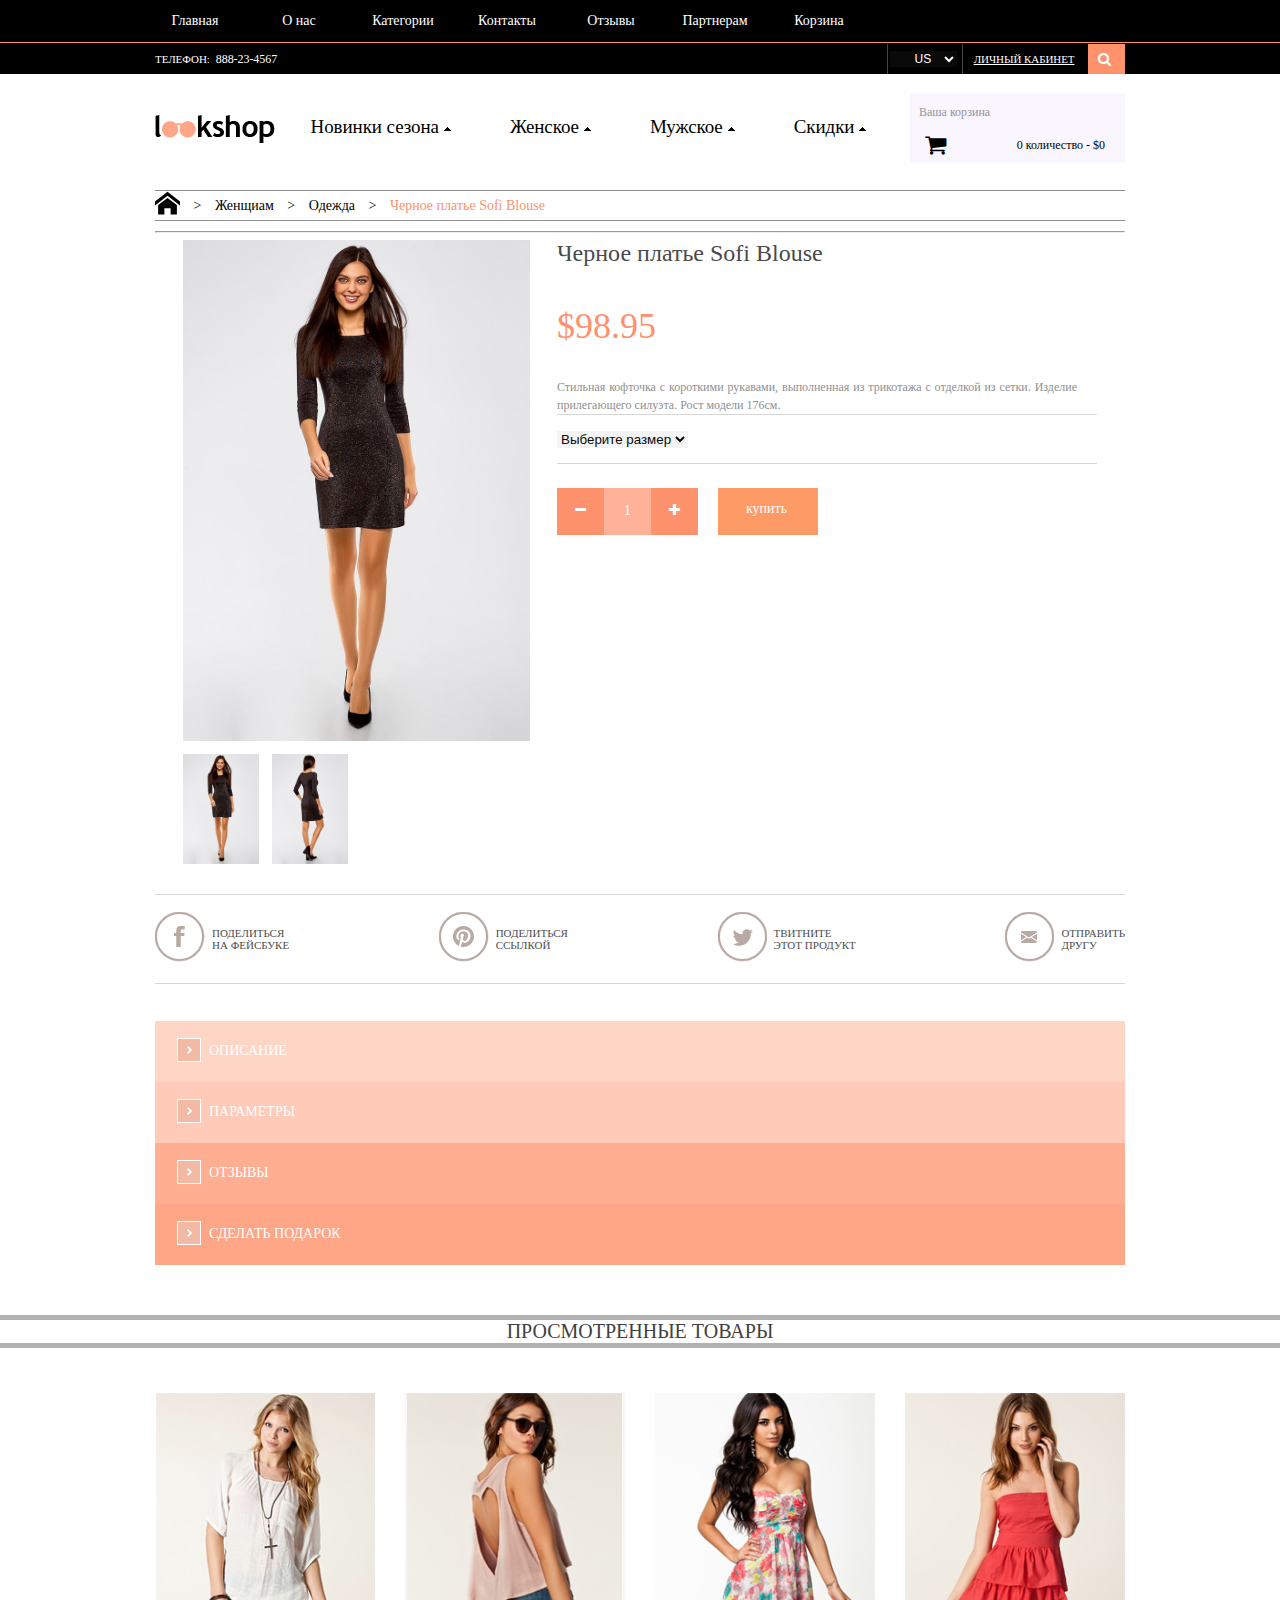
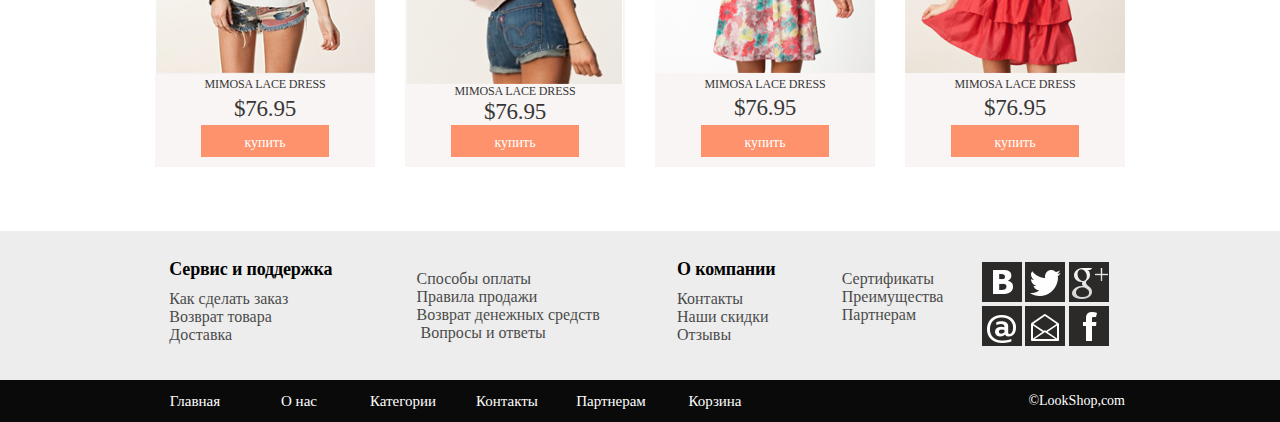
<file: product.html>
<!DOCTYPE html>
<html>
<head>
    <meta charset="utf-8">
    <meta name="viewport" content="width=device-width initial-scale=1.0">
    <title>Черное платье</title>
    <link rel="shortcut icon" href="/img/icons/favicon.ico" type="image/x-icon">
    <link rel="stylesheet" type="text/css" href="css/normalize.css" >
    <link href="//maxcdn.bootstrapcdn.com/font-awesome/4.1.0/css/font-awesome.min.css" rel="stylesheet">
    <link rel="stylesheet" type="text/css" href="css/style.css" >
    <link rel="stylesheet" type="text/css" href="css/animate.min.css">
    <link rel="stylesheet" type="text/css" href="css/media.css" >
    <link rel="stylesheet" type="text/css" href="libs/slick/slick.css"/>
    <link rel="stylesheet" type="text/css" href="libs/slick/slick-theme.css"/>
    <link href="http://allfont.ru/allfont.css?fonts=a_empirial" rel="stylesheet" type="text/css" />
    <script src="js/custom.js"></script>
</head>
<body>
<div id="modal_window" class="modal_dialog">
    <div>
        <a href="#close" id="close" title="Закрыть" class="close">X</a>
        <span>Если не зарегистрированны </span>   <button class="modal_button" value="registr">Зарегистрироваться</button>
        <form class="auth"  method="post">
            <input type="text" name="login" placeholder="введите ваш логин">
            <input type="password" name="password" placeholder="введите ваш пароль">
            <input type="button" value="Войти">
        </form>

    </div>
</div>
<div class="footer_adapt_top futer_top">
    <button class="top_menu_top"><img src="img/icons/rounded-rectangle-2-copy-3.png" alt="кнопка" title="открыть меню"></button>
    <div class="wrapper">
        <ul class="footer_adapt_list_top">
            <li><a href="index.html" title="перейти на страницу">Главная</a></li>
            <li><a href="about.html" title="перейти на страницу">О нас</a></li>
            <li><a href="products.html" title="перейти на страницу">Категории</a></li>
            <li><a href="contact.html" title="перейти на страницу">Контакты</a></li>
            <li><a href="reviews.html" title="перейти на страницу">Отзывы</a></li>
            <li><a href="partneram.html" title="перейти на страницу">Партнерам</a></li>
            <li><a href="basket.html" title="перейти на страницу">Корзина</a></li>
        </ul>
    </div>
</div>
<div class="main">
    <div class="header">
        <div class="wrapper">
            <div class="header_content">
                <div class="care inl"><span>телефон:</span><span class="care_tel">888-23-4567</span></div>
                <div class="right">
                    <div class=" inl select">
                        <form method="get">
                            <select id="phone" name="phone">
                                <option selected value="us">US</option>
                                <option value="rub">RUB</option>
                                <option value="byn">BYN</option>
                                <option value="eur">EUR</option>
                            </select>
                        </form>
                    </div>
                    <div class="inl account"><span class="account_list"><a href="#modal_window" id="open" title="открыть">личный кабинет</a></span></div>

                    <div class="container-2">
                        <span class="icon"><i class="fa fa-search"></i></span>
                        <input type="search" id="search" placeholder="Поиск..." />
                    </div>
                </div>
            </div>
        </div>
    </div>
    <section>
        <div class="wrapper">
            <nav>
                <div class="logo">
                    <a href="/" title="перейти на гл">  <img src="img/logo.png" alt="logo" title="на главную"></a>
                </div>

                <div class="basket">
                    <div class="basket_title">Ваша корзина</div>
                    <div class="bascet_count"><i class="fa fa-shopping-cart" aria-hidden="true"></i><a href="#" title="перейти в корзину">0 количество  -  $0</a></div>
                    <span class="products_cart">
                            Нет товаров
                        </span>
                </div>
                <div class="menu_list">
                    <span>menu</span><button class="top_menu"><img src="img/icons/rounded-rectangle-2-copy-2.png" alt="кнопка" title="открыть иеню"></button>
                    <ul class="menu">
                        <li class="menu_list_hover1"><a href="javascript:void(0);" title="меню категории">Новинки сезона</a>
                            <ul class="new_list">
                                <li ><a href="#" title="меню категории">Новая коллекция(2017)</a></li>
                                <li><a href="#" title="меню категории">Осень(2017)</a></li>
                                <li><a href="#" title="меню категории">Зима(2017)</a></li>
                            </ul>
                        </li>
                        <li><a href="javascript:void(0);" title="меню категории">Женское</a>
                            <ul class="new_list">
                                <li ><a href="#" title="меню категории">Нижнее белье(2017)</a></li>
                                <li><a href="#" title="меню категории">Верхняя одежда(2017)</a></li>
                                <li><a href="#" title="меню категории">Обувь(2017)</a></li>
                            </ul>
                        </li>
                        <li><a href="javascript:void(0);" title="меню категории">Мужское</a>
                            <ul class="new_list">
                                <li ><a href="#" title="меню категории">Нижнее белье(2017)</a></li>
                                <li><a href="#" title="меню категории">Верхняя одежда(2017)</a></li>
                                <li><a href="#" title="меню категории">Обувь(2017)</a></li>
                            </ul>
                        </li>
                        <li><a href="javascript:void(0);" title="меню категории">Скидки</a>
                            <ul class="new_list">
                                <li><a href="#" title="меню категории"> Этот сезон</a> </li>
                                <li><a href="#" title="меню категории">Прошлый сезон</a> </li>
                            </ul>
                        </li>
                    </ul>
                </div>
            </nav>
        </div>
    </section>
    <section>
        <div class="wrapper">
            <div class="bread_crumbs">
                <ul>
                    <li class="bread_crumbs_home">
                        <a href="index.html" title="на главную"><img src="img/icons/home.svg" alt="иконка домой" title="на главную"></a>
                    </li>
                    <li>&#62</li>
                    <li class="">
                        <a href="#" title="раздел женский"> Женщиам</a>
                    </li>
                    <li>&#62</li>
                    <li class="">
                       <a href="#" title="одежда"> Одежда</a>
                    </li>
                    <li>&#62</li>
                    <li class="bread_crumbs_active">
                        Черное платье Sofi Blouse
                    </li>
                </ul>
            </div>
        </div>
    </section>
    <section>
        <div class="wrapper">
            <hr>
            <div class="product_content">
                    <div class="product_content_img">
                        <img id="main_img" src="img/for_product.jpg" alt="товар" title="товар">
                        <div class="smoll_img_for_product">
                            <div class="img_for_prod"><img class="img_for_clide" src="img/for_product.jpg"  alt="товар" title="товар"></div>
                            <div class="img_for_prod "><img class="img_for_clide" src="img/for_product_2.jpg"  alt="товар" title="товар"></div>
                        </div>
                    </div>
                    <div class="product_content_left">
                        <h2 class="title"> Черное платье Sofi Blouse</h2>
                        <span class="product_price">$98.95</span>
                        <div class="opisanie">
                            Стильная кофточка с короткими рукавами, выполненная из трикотажа с отделкой из сетки. Изделие прилегающего силуэта. Рост модели 176см.

                        </div>
                        <div class="product_select">
                            <form action="#" method="post">
                                <select class="select_form"  name="hero[]">
                                    <option selected="selected" disabled>Выберите размер</option>
                                    <option value="S">S</option>
                                    <option value="M">M</option>
                                    <option value="XL">XL</option>
                                    <option value="XXL">XXL</option>
                                </select>
                            </form>
                         </div>

                        <div class="count"> <!-- 600px -->
                               <div class="count_list count_minus"><a href="#" title="увеличить"><i class="fa fa-minus" aria-hidden="true"></i></a></div><!--
                            --><div class="count_list count_number"><span>1</span></div><!--
                            --><div class="count_list count_plus"><a href="#" title="уменьшить"><i class="fa fa-plus" aria-hidden="true"></i></a></div>
                            <span class="product_add_to_cart"><a href="#" title="звказать">купить</a></span>
                            <span class="into_bascet"><a href="" class="disabled">в корзине</a></span>
                        </div>
                        </div>
                    </div>
            <div class="search_social">
                <div class="search_box">
                    <a href="#" title="перейти"><img src="img/icons/2-layers.png"  alt="иконка" title="фэйсбук"></a>
                    <span class="title_for_soc">Поделиться <br>на Фейсбуке</span>
                </div>
                <div class="search_box">
                   <a href="#" title="перейти"><img src="img/icons/2-layerss.png" alt="иконка" title="рамблер"></a>
                    <span class="title_for_soc">Поделиться<br>ссылкой</span>
                </div>
                <div class="search_box">
                   <a href="#" title="перейти"><img src="img/icons/2-layersss.png" alt="иконка" title="твиттер"></a>
                    <span class="title_for_soc">Твитните<br>этот продукт</span>
                </div>
                <div class="search_box">
                   <a href="#" title="перейти"><img src="img/icons/2-layerser.png" alt="иконка" title="почта"></a>
                    <span class="title_for_soc">Отправить<br>другу</span>
                </div>
            </div>
            <div class="accordion">
                <div class="product_discription"><span class="product_discription_title">описание</span></div>
                <div class="product_discription_hide">
                 <p>
                     Платье прилегающего силуэта с длинным рукавом без застежки. Длина по спинке 112-113 см, в зависимости от размера (ниже колена).
                     Платье выполнено из трикотажного полотна. Трикотажное платье подчеркнет каждый изгиб тела,
                     раскрывая ваши достоинства и добавляя изюминку в ваш образ.
                 </p>
                   <p>
                       Без сомнений оно станет одним из самых любимых нарядов в холодное время года, благодаря характеристикам ткани: шерсть,
                       вискоза, полиэстер и эластан, что подразумевает температурный комфорт, идеальную посадку по фигуре, безупречный внешний вид,
                       практичность.
                   </p>
                   <p>
                       Такое платье всегда будет популярным в силу своей практичности, универсальности, комфорта.
                       Идеально для повседневной носки, офиса и городского стиля.
                       Универсальное платье, не требующее утюжки должно быть у каждой девушки и женщины! Рост модели 175 см.
                   </p>
                </div>
                <div class="product_discription more_inf"><span class="product_discription_title">параметры </span></div>
                <div class="product_discription_hide">

                    <table>
                        <thead>
                        <tr>
                            <td colspan="2"> Параметры</td>
                        </tr>
                        </thead>
                        <tr>
                            <td>Вид застежки:</td><td>Без застежки</td>
                        </tr>
                        <tr>
                            <td>Вырез горловины:</td><td>воротник-стойка</td>
                        </tr>
                        <tr>
                            <td>Длина рукава:</td><td>Длинные</td>
                        </tr>
                        <tr>
                            <td>Покрой:</td><td>облегающий</td>
                        </tr>
                        <tr>
                            <td>Рисунок:</td><td>полоска</td>
                        </tr>
                        <tr>
                            <td>Фактура материала</td><td>трикотажный</td>
                        </tr>
                        <tr>
                            <td>Тип карманов::</td><td>без карманов</td>
                        </tr>
                    </table>
                    <table>
                        <thead>
                        <tr>
                            <td colspan="2"> Производитель</td>
                        </tr>
                        </thead>
                        <tr>
                            <td>Страна бренда:</td><td>Россия</td>
                        </tr>
                        <tr>
                            <td>Страна производитель:</td><td>Россия</td>
                        </tr>
                        <tr>
                            <td>Адрес производителя</td><td>123100, Москва, Шмитовский проезд, дом 11А стр. 4</td>
                        </tr>
                    </table>
                    </div>
                <div class="product_discription more_otz"><span class="product_discription_title">отзывы</span></div>
                <div class="product_discription_hide">seff</div>
                <div class="product_discription link_help"><span class="product_discription_title">сделать подарок</span></div>
                <div class="product_discription_hide">seff</div>
            </div>
        </div>
    </section>
    <section class="related_product">
        <h2 class="related_product_title">Просмотренные товары</h2>
        <div class="wrapper">
            <div class="centred">
                <div class="product_r">
                    <a href="#" title="перейти к товару"> <img src="img/Layer-60.jpg" alt="Фото товара" title="Изображение"></a>
                    <a href="#" title="перейти к товару"> <span class="title_r">MIMOSA LACE DRESS</span></a>
                    <div class="price"><span class="price_val_r">$</span><span class="product_price_r">76.95</span></div>
                    <span class="product_add_to_cart_r"><a href="">купить</a></span>
                    <span class="into_bascet"><a href="" class="disabled">в корзине</a></span>
                </div>
                <div class="product_r">
                    <a href="#" title="перейти к товару"><img src="img/layer-42.jpg" alt="Фото товара" title="Изображение"></a>
                    <a href="#" title="перейти к товару"> <span class="title_r">MIMOSA LACE DRESS</span></a>
                    <div class="price"><span class="price_val_r">$</span><span class="product_price_r">76.95</span></div>
                    <span class="product_add_to_cart_r"><a href="">купить</a></span>
                    <span class="into_bascet"><a href="" class="disabled">в корзине</a></span>
                </div>
                <div class="product_r">
                    <a href="#" title="перейти к товару"> <img src="img/Layer-65.jpg" alt="Фото товара" title="Изображение"></a>
                    <a href="#" title="перейти к товару"><span class="title_r">MIMOSA LACE DRESS</span></a>
                    <div class="price"><span class="price_val_r">$</span><span class="product_price_r">76.95</span></div>
                    <span class="product_add_to_cart_r"><a href="">купить</a></span>
                    <span class="into_bascet"><a href="" class="disabled">в корзине</a></span>                    </div>
                <div class="product_r">
                    <a href="#" title="перейти к товару"> <img src="img/Layer-66.jpg" alt="Фото товара" title="Изображение"></a>
                    <a href="#" title="перейти к товару"> <span class="title_r">MIMOSA LACE DRESS</span></a>
                    <div class="price"><span class="price_val_r">$</span><span class="product_price_r">76.95</span></div>
                    <span class="product_add_to_cart_r"><a href="">купить</a></span>
                    <span class="into_bascet"><a href="" class="disabled">в корзине</a></span>
                </div>
            </div>
        </div>
    </section>

    <section>
        <footer>
            <div class="footer_list">
                <div class="wrapper">
                    <ul class="footer_customer">
                        <li><a href="#" title="перейти в сервис">Сервис и поддержка</a></li>
                        <li><a href="#" title="перейти">Как сделать заказ</a> </li>
                        <li><a href="#" title="перейти">Возврат товара</a></li>
                        <li><a href="#" title="перейти">Доставка </a></li>
                    </ul>
                    <ul class="footer_info">
                        <li><a href="#" title="перейти"></a></li>
                        <li><a href="#" title="перейти">Способы оплаты</a>  </li>
                        <li><a href="#" title="перейти">Правила продажи</a></li>
                        <li><a href="#" title="перейти">Возврат денежных средств</a></li>
                        <li><a href="#" title="перейти"> Вопросы и ответы </a></li>
                        <li><a href="#" title="перейти"></a></li>
                    </ul>
                    <ul class="footer_camp">
                        <li><a href="#" title="перейти">О компании</a> </li>
                        <li><a href="#" title="перейти">Контакты</a></li>
                        <li><a href="#" title="перейти">Наши скидки</a></li>
                        <li><a href="#" title="перейти">Отзывы</a></li>
                        <li><a href="#" title="перейти"> </a></li>
                        <li> <a href="#" title="перейти"></a></li>
                    </ul>
                    <ul class="fooret_sity">
                        <li><a href="#" title="перейти"></a></li>
                        <li><a href="#" title="перейти">Сертификаты</a></li>
                        <li><a href="#" title="перейти">Преимущества</a></li>
                        <li><a href="#" title="перейти">Партнерам</a></li>
                        <li><a href="#" title="перейти"></a></li>
                        <li><a href="#" title="перейти"></a></li>
                    </ul>
                    <ul class="social_footer">
                        <li class="vk"><a href="#" title="соц сеть перейти"></a> </li>
                        <li class="tw"><a href="#" title="соц сеть перейти"></a> </li>
                        <li class="goo"><a href="#" title="соц сеть перейти"></a> </li>
                        <li class="ram"><a href="#" title="соц сеть перейти"></a> </li>
                        <li class="mail"><a href="#" title="соц сеть перейти"></a> </li>
                        <li class="face"><a href="#" title="соц сеть перейти"></a> </li>
                    </ul>
                </div>
            </div>
            <div class="footer_adapt">
                <button class="bottom_menu"><img src="img/icons/rounded-rectangle-2-copy-3.png" alt="кнопка" title="открыть меню"></button>
                <div class="wrapper">
                    <ul class="footer_adapt_list">
                        <li><a href="/" title="перейти на страницу">Главная</a></li>
                        <li><a href="about.html" title="перейти на страницу">О нас</a></li>
                        <li><a href="products.html" title="перейти на страницу">Категории</a></li>
                        <li><a href="contact.html" title="перейти на страницу">Контакты</a></li>
                        <li><a href="partneram.html" title="перейти на страницу">Партнерам</a></li>
                        <li><a href="basket.html" title="перейти на страницу">Корзина</a></li>
                    </ul>
                    <span class="copy">&copy;LookShop,com</span>
                </div>
            </div>
        </footer>
    </section>
</div>
<script src="https://ajax.googleapis.com/ajax/libs/jquery/3.2.1/jquery.min.js"></script>
<script src="libs/slick/slick.min.js"></script>
<script src="js/jqyery.js"></script>
<script src="js/wow.min.js"></script>

<script>
    new WOW().init();
</script>
</body>
</html>
</file>
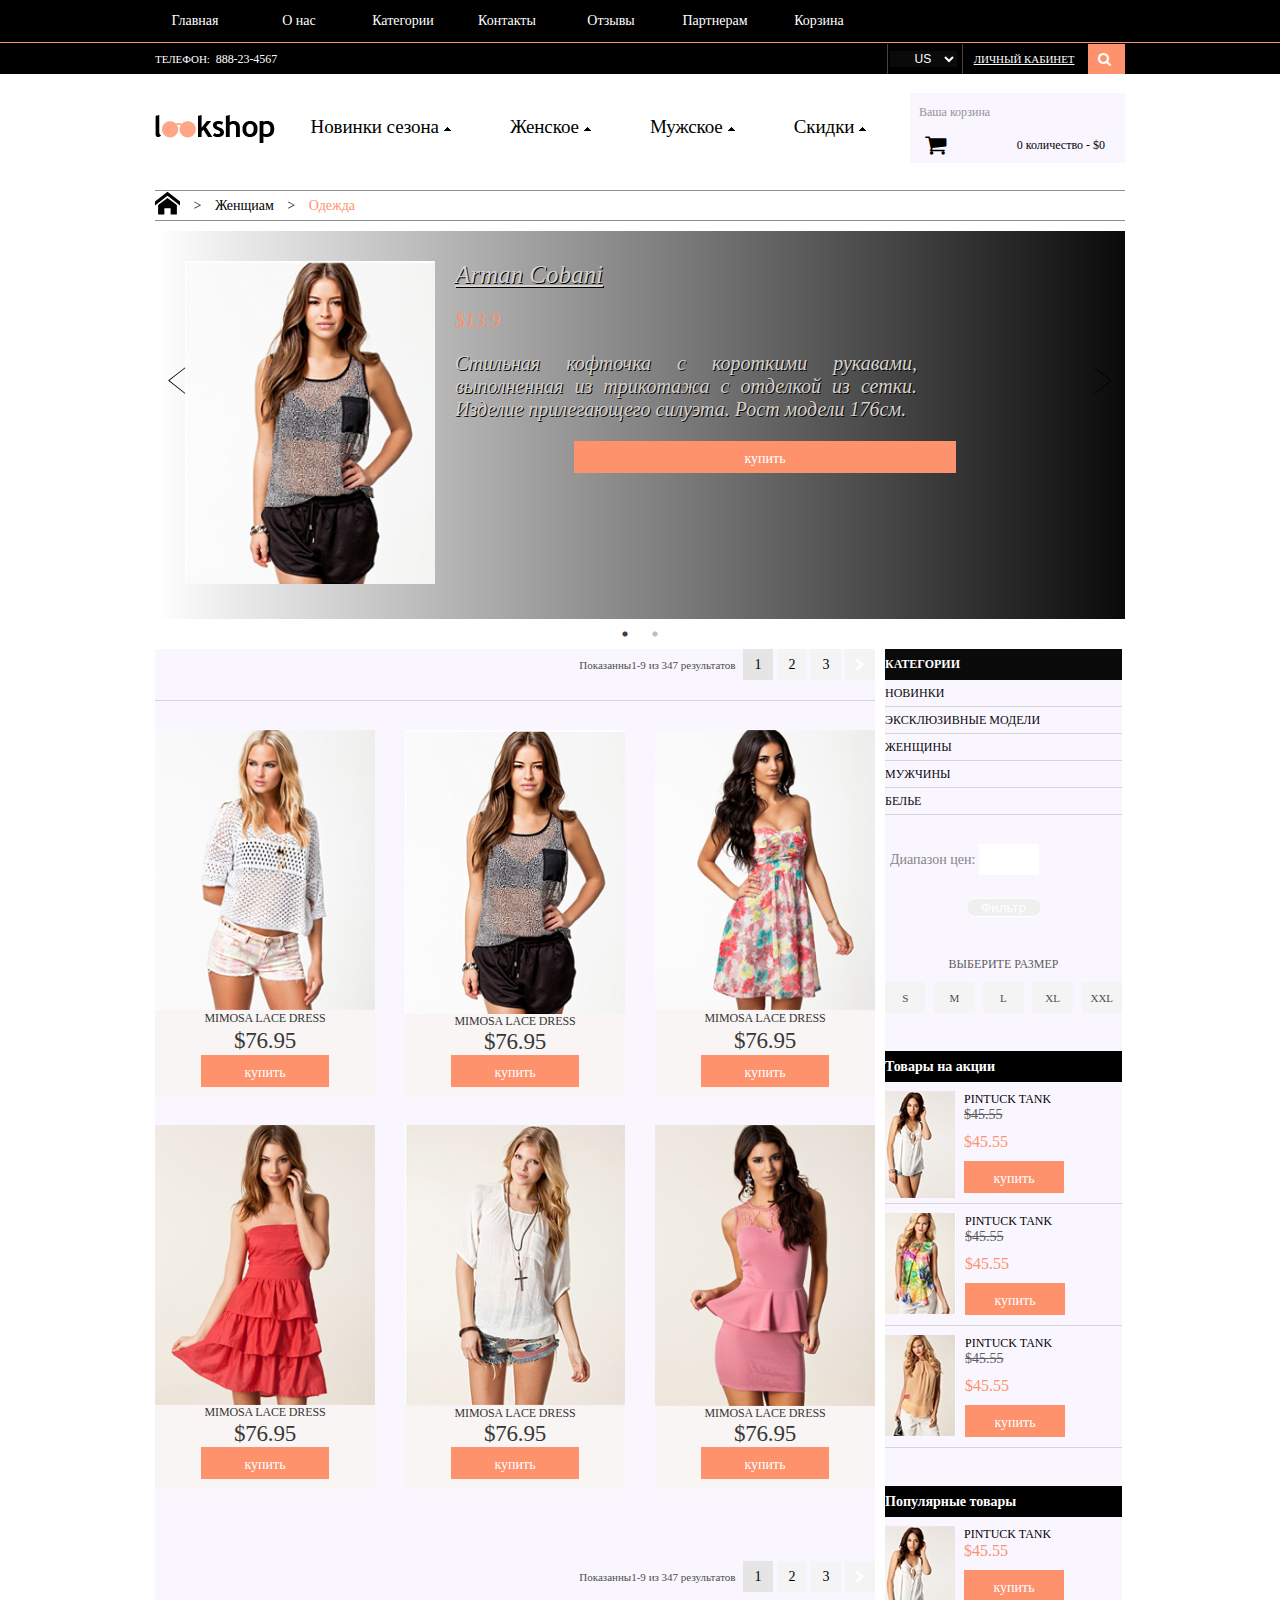
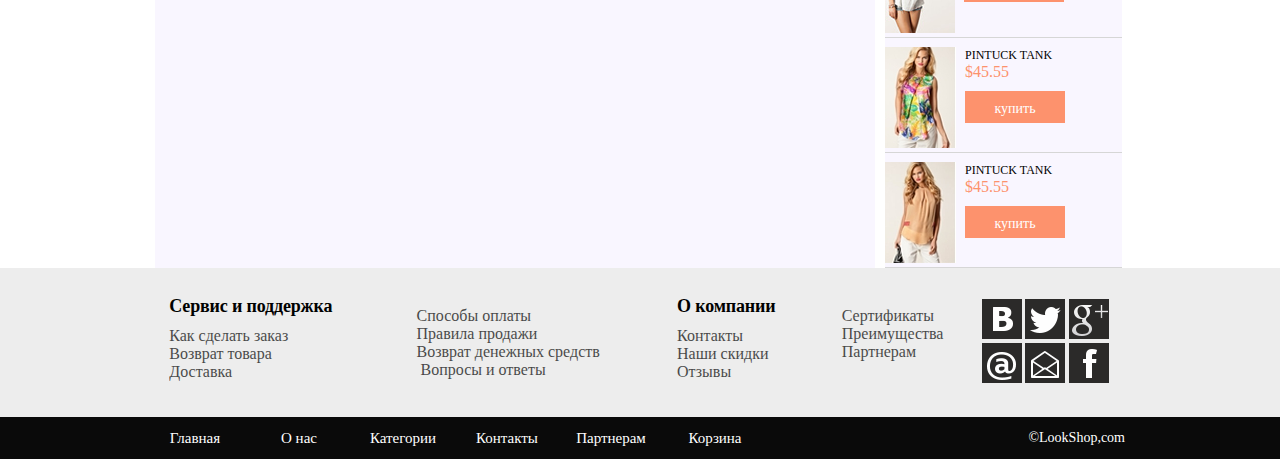
<file: products.html>
<!DOCTYPE html>
<html>
<head>
    <meta charset="utf-8">
    <meta name="viewport" content="width=device-width initial-scale=1.0">
    <title>Категории товаров</title>
    <link rel="shortcut icon" href="/img/icons/favicon.ico" type="image/x-icon">
    <link rel="stylesheet" type="text/css" href="css/normalize.css" >
    <link href="//maxcdn.bootstrapcdn.com/font-awesome/4.1.0/css/font-awesome.min.css" rel="stylesheet">
    <link rel="stylesheet" type="text/css" href="css/style.css" >
    <link rel="stylesheet" type="text/css" href="css/animate.min.css">
    <link rel="stylesheet" type="text/css" href="css/media.css" >
    <link rel="stylesheet" type="text/css" href="libs/slick/slick.css"/>
    <link rel="stylesheet" type="text/css" href="libs/slick/slick-theme.css"/>
    <link href="http://allfont.ru/allfont.css?fonts=a_empirial" rel="stylesheet" type="text/css" />
    <script src="js/custom.js"></script>
    <script>
        function aside(param) {
            var elem = document.getElementById(param).style;
            if(elem.display == 'none'){
                elem.display = 'block';
            }else {
                elem.display = 'none';
            }
        }
    </script>
</head>

<body>
<div id="modal_window" class="modal_dialog ">
    <div>
        <a href="#close" id="close" title="Закрыть" class="close">X</a>
        <span>Если не зарегистрированны </span>   <button class="modal_button" value="registr">Зарегистрироваться</button>
        <form class="auth"  method="post">
            <input type="text" name="login" placeholder="введите ваш логин">
            <input type="password" name="password" placeholder="введите ваш пароль">
            <input type="button" value="Войти">
        </form>

    </div>
</div>
<div class="footer_adapt_top futer_top">
    <button class="top_menu_top"><img src="img/icons/rounded-rectangle-2-copy-3.png" alt="кнопка" title="открыть меню"></button>
    <div class="wrapper">
        <ul class="footer_adapt_list_top">
            <li><a href="index.html" title="перейти на страницу">Главная</a></li>
            <li><a href="about.html" title="перейти на страницу">О нас</a></li>
            <li><a href="products.html" title="перейти на страницу">Категории</a></li>
            <li><a href="contact.html" title="перейти на страницу">Контакты</a></li>
            <li><a href="reviews.html" title="перейти на страницу">Отзывы</a></li>
            <li><a href="partneram.html" title="перейти на страницу">Партнерам</a></li>
            <li><a href="basket.html" title="перейти на страницу">Корзина</a></li>
        </ul>
    </div>
</div>
<div class="main">
    <div class="header">
        <div class="wrapper">
            <div class="header_content">
                <div class="care inl"><span>телефон:</span><span class="care_tel">888-23-4567</span></div>
                <div class="right">
                    <div class=" inl select">
                        <form method="get">
                            <select id="phone" name="phone">
                                <option selected value="us">US</option>
                                <option value="rub">RUB</option>
                                <option value="byn">BYN</option>
                                <option value="eur">EUR</option>
                            </select>
                        </form>
                    </div>
                    <div class="inl account"><span class="account_list"><a href="#modal_window" id="open" title="открыть">личный кабинет</a></span></div>

                    <div class="container-2">
                        <span class="icon"><i class="fa fa-search"></i></span>
                        <input type="search" id="search" placeholder="Поиск..." />
                    </div>
                </div>
            </div>
        </div>
    </div>
    <section>
        <div class="wrapper">
            <nav>
                <div class="logo">
                    <a href="/" title="перейти на гл">  <img src="img/logo.png" alt="logo" title="на главную"></a>
                </div>

                <div class="basket">
                    <div class="basket_title">Ваша корзина</div>
                    <div class="bascet_count"><i class="fa fa-shopping-cart" aria-hidden="true"></i><a href="#" title="перейти в корзину">0 количество  -  $0</a></div>
                    <span class="products_cart">
                            Нет товаров
                        </span>
                </div>
                <div class="menu_list">
                    <span>menu</span><button class="top_menu"><img src="img/icons/rounded-rectangle-2-copy-2.png" alt="кнопка" title="открыть иеню"></button>
                    <ul class="menu">
                        <li class="menu_list_hover1"><a href="javascript:void(0);" title="меню категории">Новинки сезона</a>
                            <ul class="new_list">
                                <li ><a href="#" title="меню категории">Новая коллекция(2017)</a></li>
                                <li><a href="#" title="меню категории">Осень(2017)</a></li>
                                <li><a href="#" title="меню категории">Зима(2017)</a></li>
                            </ul>
                        </li>
                        <li><a href="javascript:void(0);" title="меню категории">Женское</a>
                            <ul class="new_list">
                                <li ><a href="#" title="меню категории">Нижнее белье(2017)</a></li>
                                <li><a href="#" title="меню категории">Верхняя одежда(2017)</a></li>
                                <li><a href="#" title="меню категории">Обувь(2017)</a></li>
                            </ul>
                        </li>
                        <li><a href="javascript:void(0);" title="меню категории">Мужское</a>
                            <ul class="new_list">
                                <li ><a href="#" title="меню категории">Нижнее белье(2017)</a></li>
                                <li><a href="#" title="меню категории">Верхняя одежда(2017)</a></li>
                                <li><a href="#" title="меню категории">Обувь(2017)</a></li>
                            </ul>
                        </li>
                        <li><a href="javascript:void(0);" title="меню категории">Скидки</a>
                            <ul class="new_list">
                                <li><a href="#" title="меню категории"> Этот сезон</a> </li>
                                <li><a href="#" title="меню категории">Прошлый сезон</a> </li>
                            </ul>
                        </li>
                    </ul>
                </div>
            </nav>
        </div>
    </section>
    <section>
        <div class="wrapper">
            <div class="bread_crumbs">
                <ul>
                    <li class="bread_crumbs_home">
                        <a href="index.html" title="на главную"><img src="img/icons/home.svg" alt="иконка домой" title="на главную"></a>
                    </li>
                    <li>&#62</li>
                    <li class="">
                       <a href="#" title="раздел женский"> Женщиам</a>
                    </li>
                    <li>&#62</li>
                    <li class="bread_crumbs_active">
                       Одежда
                    </li>
                </ul>
            </div>
        </div>
    </section>
    <section class="section_slide_3">
        <div class="wrapper">
            <div class="slider_3">
                <div class="products_for_slide">
                   <div class="products_img_slide"> <img src="img/Layer-58.jpg" alt="товар слайдера" title="платье"></div>
                    <div class="products_content_for_slide">
                        <a href="#" title="перейти к продукту"><p class="products_title">Arman Cobani</p></a>
                        <span class="products_price">$13.9</span>
                        <p class="products_text">
                            Стильная кофточка с короткими рукавами, выполненная из трикотажа с отделкой из сетки. Изделие прилегающего силуэта. Рост модели 176см.
                        </p>
                        <span class="product_add_to_cart_r"><a href="" title="заказать">купить</a></span>
                    </div>
                </div>
                <div class="products_for_slide">
                    <div class="products_img_slide"> <img src="img/Layer-64.jpg" alt="товар слайдера" title="платье"></div>
                    <div class="products_content_for_slide">
                        <a href="#" title="перейти к продукту"><p class="products_title">Marco v pole</p></a>
                        <span class="products_price">$13.9</span>
                        <p class="products_text">
                            Стильная кофточка с короткими рукавами, выполненная из трикотажа с отделкой из сетки. Изделие прилегающего силуэта. Рост модели 176см.
                        </p>
                        <span class="product_add_to_cart_r"><a href="" title="заказать">купить</a></span>
                    </div>
                </div>
            </div>
        </div>
    </section>
    <section>
        <div class="wrapper">
            <div class="products_content">
                <div class="products_content_left">
                    <div class="pagination">
                        <div class="pagination_count">Показанны<span class="pag_ot_do">1-9</span>  из  <span class="total_count">347</span> результатов</div>
                        <ul>
                            <li class="active_pag"><a href="#" title="перейти на след. страницу">1</a></li>
                            <li><a href="#" title="перейти на след. страницу">2</a></li>
                            <li><a href="#" title="перейти на след. страницу">3</a></li>
                            <li class="last_pag"><a href="#"title="перейти в конец"><i class="fa fa-chevron-right" aria-hidden="true"></i></a></li>
                        </ul>
                    </div>
                    <div class="hr"></div>
                    <div class="centred">
                        <div class="product_r">
                           <a href="#" title="перейти к товару"> <img src="img/Layer-64.jpg" alt="Фото товара" title="Изображение"></a>
                             <a href="#" title="перейти к товару"><span class="title_r">MIMOSA LACE DRESS</span></a>
                            <div class="price"><span class="price_val_r">$</span><span class="product_price_r">76.95</span></div>
                            <span class="product_add_to_cart_r"><a href="">купить</a></span>
                            <span class="into_bascet"><a href="" class="disabled">в корзине</a></span>
                        </div>
                        <div class="product_r">
                           <a href="#" title="перейти к товару"> <img src="img/Layer-58.jpg" alt="Фото товара" title="Изображение"></a>
                            <a href="#" title="перейти к товару"> <span class="title_r">MIMOSA LACE DRESS</span></a>
                            <div class="price"><span class="price_val_r">$</span><span class="product_price_r">76.95</span></div>
                            <span class="product_add_to_cart_r"><a href="">купить</a></span>
                            <span class="into_bascet"><a href="" class="disabled">в корзине</a></span>
                        </div>
                        <div class="product_r">
                           <a href="#" title="перейти к товару"> <img src="img/Layer-65.jpg" alt="Фото товара" title="Изображение"></a>
                            <a href="#" title="перейти к товару"> <span class="title_r">MIMOSA LACE DRESS</span></a>
                            <div class="price"><span class="price_val_r">$</span><span class="product_price_r">76.95</span></div>
                            <span class="product_add_to_cart_r"><a href="">купить</a></span>
                            <span class="into_bascet"><a href="" class="disabled">в корзине</a></span>
                        </div>
                        <div class="product_r">
                           <a href="#" title="перейти к товару"><img src="img/Layer-66.jpg" alt="Фото товара" title="Изображение"></a>
                            <a href="#" title="перейти к товару"> <span class="title_r">MIMOSA LACE DRESS</span></a>
                            <div class="price"><span class="price_val_r">$</span><span class="product_price_r">76.95</span></div>
                            <span class="product_add_to_cart_r"><a href="">купить</a></span>
                            <span class="into_bascet"><a href="" class="disabled">в корзине</a></span>
                        </div>
                        <div class="product_r">
                       <a href="#" title="перейти к товару"> <img src="img/Layer-60.jpg" alt="Фото товара" title="Изображение"></a>
                         <a href="#" title="перейти к товару"><span class="title_r">MIMOSA LACE DRESS</span></a>
                        <div class="price"><span class="price_val_r">$</span><span class="product_price_r">76.95</span></div>
                            <span class="product_add_to_cart_r"><a href="">купить</a></span>
                            <span class="into_bascet"><a href="" class="disabled">в корзине</a></span>                    </div>
                        <div class="product_r">
                           <a href="#" title="перейти к товару"> <img src="img/layer-63.jpg" alt="Фото товара" title="Изображение"></a>
                            <a href="#" title="перейти к товару"> <span class="title_r">MIMOSA LACE DRESS</span></a>
                            <div class="price"><span class="price_val_r">$</span><span class="product_price_r">76.95</span></div>
                            <span class="product_add_to_cart_r"><a href="">купить</a></span>
                            <span class="into_bascet"><a href="" class="disabled">в корзине</a></span>
                        </div>
                    </div>
                    <div class="pagination">
                        <div class="pagination_count">Показанны<span class="pag_ot_do">1-9</span>  из  <span class="total_count">347</span> результатов</div>
                        <ul>
                            <li class="active_pag"><a href="#" title="перейти на след. страницу">1</a></li>
                            <li><a href="#" title="перейти на след. страницу">2</a></li>
                            <li><a href="#" title="перейти на след. страницу">3</a></li>
                            <li class="last_pag"><a href="#"title="перейти  в конец"><i class="fa fa-chevron-right" aria-hidden="true"></i></a></li>
                        </ul>
                    </div>
                </div>
                <div class="products_menu">
                    <div class="products_menu_title">
                       <h2> Категории</h2>
                        <div id="menu_body">
                            <ul>
                                <li class="menu_icons_o" onclick="aside('sub_menu_1')"><a name="ancor" href="javascript:void(0)" title="открыть меню">Новинки</a>
                                    <ul id="sub_menu_1" style="display: none">
                                        <li><a href="#" title="перейти в каталог">Одежда</a></li>
                                        <li><a href="#" title="перейти в каталог">Обувь</a></li>
                                    </ul>
                                </li>
                                <li class="menu_icons_o" onclick="aside('sub_menu_2')"><a name="ancor" href="javascript:void(0)"   title="открыть меню">Эксклюзивные модели</a>
                                    <ul id="sub_menu_2" style="display: none">
                                        <li><a href="#" title="перейти в каталог">Одежда</a></li>
                                        <li><a href="#" title="перейти в каталог">Обувь</a></li>
                                    </ul>
                                </li>
                                <li class="menu_icons_o" onclick="aside('sub_menu_3')"><a name="ancor" href="javascript:void(0)"   title="открыть меню">Женщины</a>
                                    <ul id="sub_menu_3" style="display: none">
                                        <li><a href="#" title="перейти в каталог">Одежда</a></li>
                                        <li><a href="#" title="перейти в каталог">Обувь</a></li>
                                        <li><a href="#" title="перейти в каталог">Аксессуары</a></li>
                                    </ul>
                                </li>
                                <li class="menu_icons_o" onclick="aside('sub_menu_4')"><a name="ancor" href="javascript:void(0)"   title="открыть меню">Мужчины</a>
                                    <ul id="sub_menu_4" style="display: none">
                                        <li><a href="#" title="перейти в каталог">Одежда</a></li>
                                        <li><a href="#" title="перейти в каталог">Обувь</a></li>
                                        <li><a href="#" title="перейти в каталог">Аксессуары</a></li>
                                    </ul>
                                </li>
                                <li class="menu_icons_o" onclick="aside('sub_menu_5')"><a name="ancor" href="javascript:void(0)"  title="открыть меню">Белье</a>
                                    <ul id="sub_menu_5" style="display: none;">
                                        <li><a href="#" title="перейти в каталог">Мужчины</a></li>
                                        <li><a href="#" title="перейти в каталог">Женщины</a></li>
                                    </ul>
                                </li>
                            </ul>
                        </div>
                    </div>
                    <div class="polzunok">
                        <p>
                            <label for="amount">Диапазон цен:</label>
                            <input type="text" id="amount" readonly style="width: 60px; border:0; color:#f6931f; font-weight:bold;">
                        </p>
                        <div id="slider-range"></div>
                        <button class="filtr_buut">Фильтр</button>
                        <span class="size-title">Выберите размер</span>
                        <ul class="size">
                            <li><a href="javascript:void (0);" title="выбрать размер">s</a></li>
                            <li><a href="javascript:void (0);" title="выбрать размер">m</a></li>
                            <li><a href="javascript:void (0);" title="выбрать размер">l</a></li>
                            <li><a href="javascript:void (0);" title="выбрать размер">xl</a></li>
                            <li><a href="javascript:void (0);" title="выбрать размер">xxl</a></li>
                        </ul>
                    </div>
                    <div class="block_sale">
                        <h2>Товары на акции</h2>
                        <div class="product_onsale">
                           <a href="#" title="перейти к товару"> <img src="img/Layer-32.jpg"></a>
                            <div class="product_onsale_text">
                                <span class="product_onsale_title"><a href="">PINTUCK TANK</a></span><br>
                                <span class="last_price">$45.55</span><br>
                                <span class="new_price">$45.55</span><br>
                                <span class="product_add_to_cart_r"><a href="#" title="заказать">купить</a></span>
                                <span class="into_bascet"><a href="" class="disabled">в корзине</a></span>
                            </div>
                        </div>
                        <div class="product_onsale">
                            <a href="#" title="перейти к товару"> <img src="img/layer-33.jpg"></a>
                            <div class="product_onsale_text">
                                <span class="product_onsale_title"><a href="">PINTUCK TANK</a></span><br>
                                <span class="last_price">$45.55</span><br>
                                <span class="new_price">$45.55</span><br>
                                <span class="product_add_to_cart_r"><a href="#" title="заказать">купить</a></span>
                                <span class="into_bascet"><a href="" class="disabled">в корзине</a></span>
                            </div>
                        </div>
                        <div class="product_onsale">
                            <a href="#" title="перейти к товару"> <img src="img/layer-34.jpg"></a>
                            <div class="product_onsale_text">
                                <span class="product_onsale_title"><a href="">PINTUCK TANK</a></span><br>
                                <span class="last_price">$45.55</span><br>
                                <span class="new_price">$45.55</span><br>
                                <span class="product_add_to_cart_r"><a href="#" title="заказать">купить</a></span>
                                <span class="into_bascet"><a href="" class="disabled">в корзине</a></span>                            </div>
                        </div>
                    </div>
                    <div class="block_sale">
                        <h2>Популярные товары</h2>
                        <div class="product_onsale">
                            <a href="#"title="перейти к товару"> <img src="img/Layer-32.jpg"></a>
                            <div class="product_onsale_text">
                                <span class="product_onsale_title"><a href="">PINTUCK TANK</a></span><br>
                                <span class="new_price">$45.55</span><br>
<span class="product_add_to_cart_r"><a href="#" title="заказать">купить</a></span>
                                    <span class="into_bascet"><a href="" class="disabled">в корзине</a></span>
                            </div>
                        </div>
                        <div class="product_onsale">
                            <a href="#"title="перейти к товару"> <img src="img/layer-33.jpg"></a>
                            <div class="product_onsale_text">
                                <span class="product_onsale_title"><a href="">PINTUCK TANK</a></span><br>
                                <span class="new_price">$45.55</span><br>
<span class="product_add_to_cart_r"><a href="#" title="заказать">купить</a></span>
                                    <span class="into_bascet"><a href="" class="disabled">в корзине</a></span>
                            </div>
                        </div>
                        <div class="product_onsale">
                            <a href="#" title="перейти к товару"> <img src="img/layer-34.jpg"></a>
                            <div class="product_onsale_text">
                                <span class="product_onsale_title"><a href="">PINTUCK TANK</a></span><br>
                                <span class="new_price">$45.55</span><br>
<span class="product_add_to_cart_r"><a href="#" title="заказать">купить</a></span>
                                    <span class="into_bascet"><a href="" class="disabled">в корзине</a></span>
                            </div>
                        </div>
                    </div>


                </div>
            </div>
        </div>
    </section>
    <section>
        <footer>
            <div class="footer_list">
                <div class="wrapper">
                    <ul class="footer_customer">
                        <li><a href="#" title="перейти в сервис">Сервис и поддержка</a></li>
                        <li><a href="#" title="перейти">Как сделать заказ</a> </li>
                        <li><a href="#" title="перейти">Возврат товара</a></li>
                        <li><a href="#" title="перейти">Доставка </a></li>
                    </ul>
                    <ul class="footer_info">
                        <li><a href="#" title="перейти"></a></li>
                        <li><a href="#" title="перейти">Способы оплаты</a>  </li>
                        <li><a href="#" title="перейти">Правила продажи</a></li>
                        <li><a href="#" title="перейти">Возврат денежных средств</a></li>
                        <li><a href="#" title="перейти"> Вопросы и ответы </a></li>
                        <li><a href="#" title="перейти"></a></li>
                    </ul>
                    <ul class="footer_camp">
                        <li><a href="#" title="перейти">О компании</a> </li>
                        <li><a href="#" title="перейти">Контакты</a></li>
                        <li><a href="#" title="перейти">Наши скидки</a></li>
                        <li><a href="#" title="перейти">Отзывы</a></li>
                        <li><a href="#" title="перейти"> </a></li>
                        <li> <a href="#" title="перейти"></a></li>
                    </ul>
                    <ul class="fooret_sity">
                        <li><a href="#" title="перейти"></a></li>
                        <li><a href="#" title="перейти">Сертификаты</a></li>
                        <li><a href="#" title="перейти">Преимущества</a></li>
                        <li><a href="#" title="перейти">Партнерам</a></li>
                        <li><a href="#" title="перейти"></a></li>
                        <li><a href="#" title="перейти"></a></li>
                    </ul>
                    <ul class="social_footer">
                        <li class="vk"><a href="#" title="соц сеть перейти"></a> </li>
                        <li class="tw"><a href="#" title="соц сеть перейти"></a> </li>
                        <li class="goo"><a href="#" title="соц сеть перейти"></a> </li>
                        <li class="ram"><a href="#" title="соц сеть перейти"></a> </li>
                        <li class="mail"><a href="#" title="соц сеть перейти"></a> </li>
                        <li class="face"><a href="#" title="соц сеть перейти"></a> </li>
                    </ul>
                </div>
            </div>
            <div class="footer_adapt">
                <button class="bottom_menu"><img src="img/icons/rounded-rectangle-2-copy-3.png" alt="кнопка" title="открыть меню"></button>
                <div class="wrapper">
                    <ul class="footer_adapt_list">
                        <li><a href="/" title="перейти на страницу">Главная</a></li>
                        <li><a href="about.html" title="перейти на страницу">О нас</a></li>
                        <li><a href="products.html" title="перейти на страницу">Категории</a></li>
                        <li><a href="contact.html" title="перейти на страницу">Контакты</a></li>
                        <li><a href="partneram.html" title="перейти на страницу">Партнерам</a></li>
                        <li><a href="basket.html" title="перейти на страницу">Корзина</a></li>
                    </ul>
                    <span class="copy">&copy;LookShop,com</span>
                </div>
            </div>
        </footer>
    </section>
</div>
<script src="https://ajax.googleapis.com/ajax/libs/jquery/3.2.1/jquery.min.js"></script>
<script src="libs/slick/slick.min.js"></script>

<script src="js/jqyery.js"></script>
<script src="js/wow.min.js"></script>

<script>
    new WOW().init();
</script>
</body>
</html>
</file>
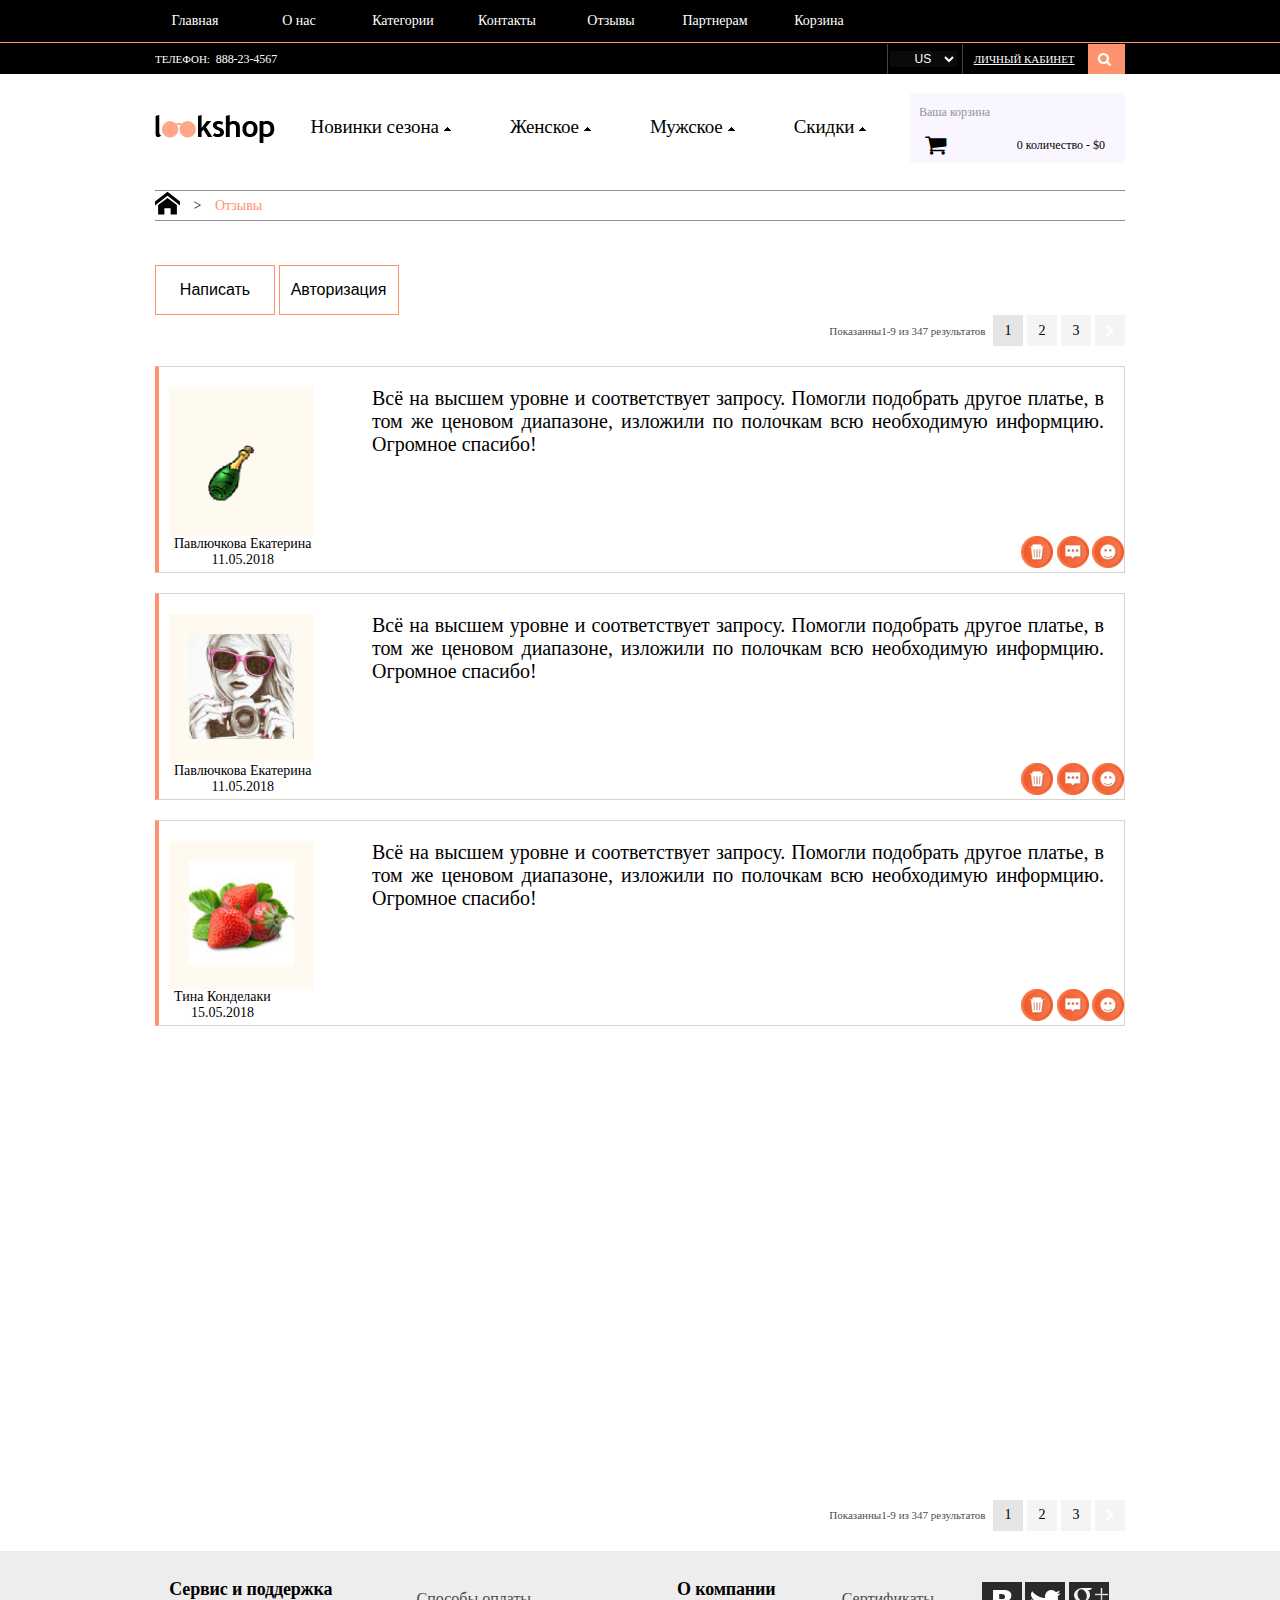
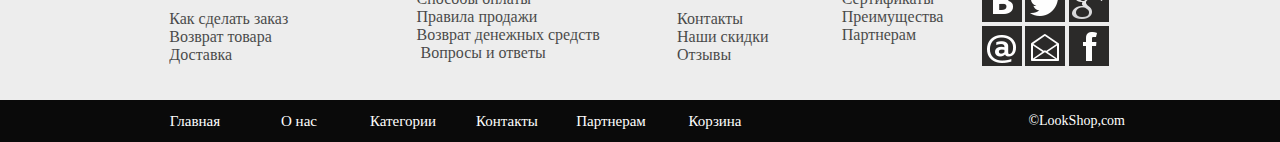
<file: reviews.html>
<!DOCTYPE html>
<html>
<head>
    <meta charset="utf-8">
    <meta name="viewport" content="width=device-width initial-scale=1.0">
    <title>Интернет Магазин</title>
    <link rel="shortcut icon" href="/img/icons/favicon.ico" type="image/x-icon">
    <link rel="stylesheet" type="text/css" href="css/normalize.css" >
    <link href="//maxcdn.bootstrapcdn.com/font-awesome/4.1.0/css/font-awesome.min.css" rel="stylesheet">
    <link rel="stylesheet" type="text/css" href="css/style.css" >
    <link rel="stylesheet" type="text/css" href="css/animate.min.css">
    <link rel="stylesheet" type="text/css" href="css/media.css" >
    <link rel="stylesheet" type="text/css" href="libs/slick/slick.css"/>
    <link rel="stylesheet" type="text/css" href="libs/slick/slick-theme.css"/>
    <script src="js/custom.js"></script>
</head>
<body>
<div id="modal_window" class="modal_dialog">
    <div>
        <a href="#close" id="close" title="Закрыть" class="close">X</a>
        <span>Если не зарегистрированны </span>   <button class="modal_button" value="registr">Зарегистрироваться</button>
        <form class="auth"  method="post">
            <input type="text" name="login" placeholder="введите ваш логин">
            <input type="password" name="password" placeholder="введите ваш пароль">
            <input type="button" value="Войти">
        </form>
    </div>
</div>
<div class="footer_adapt_top futer_top">
    <button class="top_menu_top"><img src="img/icons/rounded-rectangle-2-copy-3.png" alt="кнопка" title="открыть меню"></button>
    <div class="wrapper">
        <ul class="footer_adapt_list_top">
            <li><a href="index.html" title="перейти на страницу">Главная</a></li>
            <li><a href="about.html" title="перейти на страницу">О нас</a></li>
            <li><a href="products.html" title="перейти на страницу">Категории</a></li>
            <li><a href="contact.html" title="перейти на страницу">Контакты</a></li>
            <li><a href="reviews.html" title="перейти на страницу">Отзывы</a></li>
            <li><a href="partneram.html" title="перейти на страницу">Партнерам</a></li>
            <li><a href="basket.html" title="перейти на страницу">Корзина</a></li>
        </ul>
    </div>
</div>
<div class="main">
    <div class="header">
        <div class="wrapper">
            <div class="header_content">
                <div class="care inl"><span>телефон:</span><span class="care_tel">888-23-4567</span></div>
                <div class="right">
                    <div class=" inl select">
                        <form method="get">
                            <select id="phone" name="phone">
                                <option selected value="us">US</option>
                                <option value="rub">RUB</option>
                                <option value="byn">BYN</option>
                                <option value="eur">EUR</option>
                            </select>
                        </form>
                    </div>
                    <div class="inl account"><span class="account_list"><a href="#modal_window" id="open" title="открыть">личный кабинет</a></span></div>

                    <div class="container-2">
                        <span class="icon"><i class="fa fa-search"></i></span>
                        <input type="search" id="search" placeholder="Поиск..." />
                    </div>
                </div>
            </div>
        </div>
    </div>
    <section>
        <div class="wrapper">
            <nav>
                <div class="logo">
                    <a href="/" title="перейти на гл">  <img src="img/logo.png" alt="logo" title="на главную"></a>
                </div>

                <div class="basket">
                    <div class="basket_title">Ваша корзина</div>
                    <div class="bascet_count"><i class="fa fa-shopping-cart" aria-hidden="true"></i><a href="#" title="перейти в корзину">0 количество  -  $0</a></div>
                    <span class="products_cart">
                            Нет товаров
                        </span>
                </div>
                <div class="menu_list">
                    <span>menu</span><button class="top_menu"><img src="img/icons/rounded-rectangle-2-copy-2.png" alt="кнопка" title="открыть иеню"></button>
                    <ul class="menu">
                        <li class="menu_list_hover1"><a href="javascript:void(0);" title="меню категории">Новинки сезона</a>
                            <ul class="new_list">
                                <li ><a href="#" title="меню категории">Новая коллекция(2017)</a></li>
                                <li><a href="#" title="меню категории">Осень(2017)</a></li>
                                <li><a href="#" title="меню категории">Зима(2017)</a></li>
                            </ul>
                        </li>
                        <li><a href="javascript:void(0);" title="меню категории">Женское</a>
                            <ul class="new_list">
                                <li ><a href="#" title="меню категории">Нижнее белье(2017)</a></li>
                                <li><a href="#" title="меню категории">Верхняя одежда(2017)</a></li>
                                <li><a href="#" title="меню категории">Обувь(2017)</a></li>
                            </ul>
                        </li>
                        <li><a href="javascript:void(0);" title="меню категории">Мужское</a>
                            <ul class="new_list">
                                <li ><a href="#" title="меню категории">Нижнее белье(2017)</a></li>
                                <li><a href="#" title="меню категории">Верхняя одежда(2017)</a></li>
                                <li><a href="#" title="меню категории">Обувь(2017)</a></li>
                            </ul>
                        </li>
                        <li><a href="javascript:void(0);" title="меню категории">Скидки</a>
                            <ul class="new_list">
                                <li><a href="#" title="меню категории"> Этот сезон</a> </li>
                                <li><a href="#" title="меню категории">Прошлый сезон</a> </li>
                            </ul>
                        </li>
                    </ul>
                </div>
            </nav>
        </div>
    </section>
    <section>
        <div class="wrapper">
            <div class="bread_crumbs">
                <ul>
                    <li class="bread_crumbs_home">
                        <a href="index.html" title="на главную"><img src="img/icons/home.svg" alt="иконка домой" title="на главную"></a>
                    </li>
                    <li>&#62</li>
                    <li class="bread_crumbs_active">
                       Отзывы
                    </li>
                </ul>
            </div>
        </div>
    </section>

    <div class="wrapper">
        <h1 class="marquee"><span>Что бы оставить отзыв Вы должны авторизироваться!!!</span></h1>
        <button class="btn_revew">
            <span>
                Написать
            </span>
        </button>
        <button class="btn_revew">
            <span>
                Авторизация
            </span>
        </button>
        <div class="pagination">
            <div class="pagination_count">Показанны<span class="pag_ot_do">1-9</span>  из  <span class="total_count">347</span> результатов</div>
            <ul>
                <li class="active_pag"><a href="#" title="перейти на след. страницу">1</a></li>
                <li><a href="#" title="перейти на след. страницу">2</a></li>
                <li><a href="#" title="перейти на след. страницу">3</a></li>
                <li class="last_pag"><a href="#"title="перейти в конец"><i class="fa fa-chevron-right" aria-hidden="true"></i></a></li>
            </ul>
        </div>
        <div class=" wow fadeInUp reviews">
            <div class="reviews_avatar">
                <img src="img/shamp.gif" alt="аватар" title="фото">
            </div>
            <div class="reviews_content">
               <p>
                   Всё на высшем уровне и соответствует запросу.
                   Помогли подобрать другое платье, в том же ценовом диапазоне, изложили по полочкам всю необходимую информцию. Огромное спасибо!
               </p>

            </div>
            <div class="reviews_info">
                <ul>
                    <li class="reviews_name">Павлючкова Екатерина</li>
                    <li class="reviews_data">11.05.2018</li>
                </ul>
            </div>
            <div class="reviews_btn">
                <ul>
                    <li class=""><a href="#" title="удалить"><img src="img/icons/delite.png" alt="иконка удалить" title="удалить комент"></a></li>
                    <li class=""><a href="#" title="комментировать"><img src="img/icons/weite.png" alt="коментировать" title="коментировать"></a> </li>
                    <li class=""><a href="#" title="лайкнуть"><img src="img/icons/like.png" alt="иконка лайк" title="лайкнуть"></a> </li>
                </ul>
            </div>
        </div>
        <div class=" wow fadeInUp reviews">
            <div class="reviews_avatar">
                <img src="img/photo.jpg" alt="аватар" title="фото">
            </div>
            <div class="reviews_content">
                <p>
                    Всё на высшем уровне и соответствует запросу.
                    Помогли подобрать другое платье, в том же ценовом диапазоне, изложили по полочкам всю необходимую информцию. Огромное спасибо!
                </p>

            </div>
            <div class="reviews_info">
                <ul>
                    <li class="reviews_name">Павлючкова Екатерина</li>
                    <li class="reviews_data">11.05.2018</li>
                </ul>
            </div>
            <div class="reviews_btn">
                <ul>
                    <li class=""><a href="#" title="удалить"><img src="img/icons/delite.png" alt="иконка удалить" title="удалить комент"></a></li>
                    <li class=""><a href="#" title="комментировать"><img src="img/icons/weite.png" alt="коментировать" title="коментировать"></a> </li>
                    <li class=""><a href="#" title="лайкнуть"><img src="img/icons/like.png" alt="иконка лайк" title="лайкнуть"></a> </li>
                </ul>
            </div>
        </div>
        <div class=" wow fadeInUp reviews">
            <div class="reviews_avatar">
                <img src="img/Клубника.jpg" alt="аватар" title="фото">
            </div>
            <div class="reviews_content">
                <p>
                    Всё на высшем уровне и соответствует запросу.
                    Помогли подобрать другое платье, в том же ценовом диапазоне, изложили по полочкам всю необходимую информцию. Огромное спасибо!
                </p>

            </div>
            <div class="reviews_info">
                <ul>
                    <li class="reviews_name">Тина Конделаки</li>
                    <li class="reviews_data">15.05.2018</li>
                </ul>
            </div>
            <div class="reviews_btn">
                <ul>
                    <li class=""><a href="#" title="удалить"><img src="img/icons/delite.png" alt="иконка удалить" title="удалить комент"></a></li>
                    <li class=""><a href="#" title="комментировать"><img src="img/icons/weite.png" alt="коментировать" title="коментировать"></a> </li>
                    <li class=""><a href="#" title="лайкнуть"><img src="img/icons/like.png" alt="иконка лайк" title="лайкнуть"></a> </li>
                </ul>
            </div>
        </div>
        <div class=" wow fadeInUp reviews">
            <div class="reviews_avatar">
                <img src="img/100.jpg" alt="аватар" title="фото">
            </div>
            <div class="reviews_content">
                <p>
                    Всё на высшем уровне и соответствует запросу.
                    Помогли подобрать другое платье, в том же ценовом диапазоне, изложили по полочкам всю необходимую информцию. Огромное спасибо!
                </p>

            </div>
            <div class="reviews_info">
                <ul>
                    <li class="reviews_name">Марк Тишман</li>
                    <li class="reviews_data">11.07.2018</li>
                </ul>
            </div>
            <div class="reviews_btn">
                <ul>
                    <li class=""><a href="#" title="удалить"><img src="img/icons/delite.png" alt="иконка удалить" title="удалить комент"></a></li>
                    <li class=""><a href="#" title="комментировать"><img src="img/icons/weite.png" alt="коментировать" title="коментировать"></a> </li>
                    <li class=""><a href="#" title="лайкнуть"><img src="img/icons/like.png" alt="иконка лайк" title="лайкнуть"></a> </li>
                </ul>
            </div>
        </div>
        <div class=" wow fadeInUp reviews">
            <div class="reviews_avatar">
                <img src="img/photo-thumb-20564.png" alt="аватар" title="фото">
            </div>
            <div class="reviews_content">
                <p>
                    Всем привет, хочу рассказать о моем первом опыте заказа с сайта   возврата части заказа через boxberry.
                    Очень долго искал в обычных магазинах наряд к свадьбе знакомых,
                    не смог ничего выбрать и буквально за 2 недели до даты события я решил заказать что-то через интернет.
                </p>

            </div>
            <div class="reviews_info">
                <ul>
                    <li class="reviews_name">Сити Флетчер</li>
                    <li class="reviews_data">22.24.18</li>
                </ul>
            </div>
            <div class="reviews_btn">
                <ul>
                    <li class=""><a href="#" title="удалить"><img src="img/icons/delite.png" alt="иконка удалить" title="удалить комент"></a></li>
                    <li class=""><a href="#" title="комментировать"><img src="img/icons/weite.png" alt="коментировать" title="коментировать"></a> </li>
                    <li class=""><a href="#" title="лайкнуть"><img src="img/icons/like.png" alt="иконка лайк" title="лайкнуть"></a> </li>
                </ul>
            </div>
        </div>
        <div class="pagination">
            <div class="pagination_count">Показанны<span class="pag_ot_do">1-9</span>  из  <span class="total_count">347</span> результатов</div>
            <ul>
                <li class="active_pag"><a href="#" title="перейти на след. страницу">1</a></li>
                <li><a href="#" title="перейти на след. страницу">2</a></li>
                <li><a href="#" title="перейти на след. страницу">3</a></li>
                <li class="last_pag"><a href="#"title="перейти в конец"><i class="fa fa-chevron-right" aria-hidden="true"></i></a></li>
            </ul>
        </div>
    </div>










    <section>
        <footer>
            <div class="footer_list">
                <div class="wrapper">
                    <ul class="footer_customer">
                        <li><a href="#" title="перейти в сервис">Сервис и поддержка</a></li>
                        <li><a href="#" title="перейти">Как сделать заказ</a> </li>
                        <li><a href="#" title="перейти">Возврат товара</a></li>
                        <li><a href="#" title="перейти">Доставка </a></li>
                    </ul>
                    <ul class="footer_info">
                        <li><a href="#" title="перейти"></a></li>
                        <li><a href="#" title="перейти">Способы оплаты</a>  </li>
                        <li><a href="#" title="перейти">Правила продажи</a></li>
                        <li><a href="#" title="перейти">Возврат денежных средств</a></li>
                        <li><a href="#" title="перейти"> Вопросы и ответы </a></li>
                        <li><a href="#" title="перейти"></a></li>
                    </ul>
                    <ul class="footer_camp">
                        <li><a href="#" title="перейти">О компании</a> </li>
                        <li><a href="#" title="перейти">Контакты</a></li>
                        <li><a href="#" title="перейти">Наши скидки</a></li>
                        <li><a href="#" title="перейти">Отзывы</a></li>
                        <li><a href="#" title="перейти"> </a></li>
                        <li> <a href="#" title="перейти"></a></li>
                    </ul>
                    <ul class="fooret_sity">
                        <li><a href="#" title="перейти"></a></li>
                        <li><a href="#" title="перейти">Сертификаты</a></li>
                        <li><a href="#" title="перейти">Преимущества</a></li>
                        <li><a href="#" title="перейти">Партнерам</a></li>
                        <li><a href="#" title="перейти"></a></li>
                        <li><a href="#" title="перейти"></a></li>
                    </ul>
                    <ul class="social_footer">
                        <li class="vk"><a href="#" title="соц сеть перейти"></a> </li>
                        <li class="tw"><a href="#" title="соц сеть перейти"></a> </li>
                        <li class="goo"><a href="#" title="соц сеть перейти"></a> </li>
                        <li class="ram"><a href="#" title="соц сеть перейти"></a> </li>
                        <li class="mail"><a href="#" title="соц сеть перейти"></a> </li>
                        <li class="face"><a href="#" title="соц сеть перейти"></a> </li>
                    </ul>
                </div>
            </div>
            <div class="footer_adapt">
                <button class="bottom_menu"><img src="img/icons/rounded-rectangle-2-copy-3.png" alt="кнопка" title="открыть меню"></button>
                <div class="wrapper">
                    <ul class="footer_adapt_list">
                        <li><a href="/" title="перейти на страницу">Главная</a></li>
                        <li><a href="about.html" title="перейти на страницу">О нас</a></li>
                        <li><a href="products.html" title="перейти на страницу">Категории</a></li>
                        <li><a href="contact.html" title="перейти на страницу">Контакты</a></li>
                        <li><a href="partneram.html" title="перейти на страницу">Партнерам</a></li>
                        <li><a href="basket.html" title="перейти на страницу">Корзина</a></li>
                    </ul>
                    <span class="copy">&copy;LookShop,com</span>
                </div>
            </div>
        </footer>
    </section>
</div>
<script src="https://ajax.googleapis.com/ajax/libs/jquery/3.2.1/jquery.min.js"></script>
<script src="libs/slick/slick.min.js"></script>
<script src="js/jqyery.js"></script>
<script src="js/wow.min.js"></script>

<script>
    new WOW().init();
</script>
</body>
</html>
</file>
<file: css/style.css>
html,body{
    height: 100%;
    background-color: #ffffff;
    position: relative;
    font-family: "Source Sans Pro";
}
/*modal window*/
.modal_dialog{
    position: fixed;
    left: 0;
    top:0;
    bottom: 0;
    right: 0;
    background: rgba(0,0,0,0.8);
    z-index: 88888;
    display: none;
}

.modal_dialog > div{
    width: 400px;
    position: relative;
    margin: 50px auto;
    padding: 10px;
    border-radius: 10px;
    background: linear-gradient(to bottom, #fd926d 0%, #ffffff 100% );

}
.close {
    background: #606061;
    color: #FFFFFF;
    line-height: 25px;
    position: absolute;
    right: -12px;
    text-align: center;
    top: -10px;
    width: 24px;
    text-decoration: none;
    font-weight: bold;
    -webkit-border-radius: 12px;
    -moz-border-radius: 12px;
    border-radius: 12px;
    -moz-box-shadow: 1px 1px 3px #000;
    -webkit-box-shadow: 1px 1px 3px #000;
    box-shadow: 1px 1px 3px #000;
}

.close:hover { background: #00d9ff; }

.modal_button{
    color:#fd926d;
    border: navajowhite;
    border-radius: 4px;
    margin-left: 18px;
    margin-right: 27px;
    height: 35px;
    transition: all 1s;
    background: #ffffff;
}
.modal_button:hover{
    box-shadow: 0 0 1px 1px #080503;
}

.modal_button:active{
    box-shadow: 0 0 1px 1px #080503 inset;
}

.auth input[type=text],.auth input[type=password]{
    display: block;
    margin: 10px auto 20px;
    border-radius: 2px;
    padding: 10px;
    border: none;
    width: 170px;
    outline: 3px solid rgba(253, 146, 109, 0.94);

}
.auth input[type=text]:hover,.auth input[type=password]:hover{
    background:linear-gradient(to bottom, #fd926d 0%, #ffffff 100%);
}

.auth input[type=button]{
    display: block;
    border: none;
    border-radius: 2px;
    margin: 0 auto;
    width: 100px;
    height:20px;
    background: #ffffff;
}
.auth input[type=submit]:active{
    background: #000000;
    color: rgba(255, 255, 255, 1);
}
/*modal window and*/
.main{
    width: 100%;
}
*{
    color: white;
}

.header{
    height: 31px;
    margin: 0 auto;
    line-height: 31px;
    background-color: #000000;

}

.wrapper{
    margin: 0 auto;
    max-width: 970px;
    height: 100%;
}
.header_content{
    overflow: hidden;
    height: 31px;
}
.header_top_menu{
    margin: 0;
    padding: 0;
    height: 31px;
    display: inline-block;
    float: right;
}
.header_top_menu li{
    height: 31px;
    display: inline-block;
}
.care{

    font-size: 11px;
    font-weight: 400;
    text-transform: uppercase;
    letter-spacing: -0.06px;
}
.care_tel{
    font-size: 12px;
    margin-left: 6px;
}
.inl{
    display: inline-block;
}
.right{
    float: right;
}
.select{
    text-align: center;
    width: 71px;
    font-size: 11px;
    font-weight: 400;
    text-transform: uppercase;
    padding-right: 0;
    letter-spacing: -0.06px;
    border-left: 1px solid #444444;
    position: relative;
}
.select select{
    border: none;
    font-size: 12px;
    padding-left: 21px;
    outline: none!important;
}
#slider_bott_ul_mobile{
    display: none;
}

#phone{
    color: #ffffff;
    background-color: #0a0a0a;
    outline: none;
}
.account{
    text-align: right;
    width: 129px;
    font-size: 11px;
    font-weight: 400;
    text-transform: uppercase;
    padding-right: 15px;
    letter-spacing: -0.06px;
    position: relative;
    border-left: 1px solid #444444;
    border-right: 1px solid #444444;

}
.account:after{
    content: '';
    display: block;
    position: absolute;
    top: 0;
    left: 100%;
    width: 1px;
    height: 100%;

}
.account_list a {
    color: #ffffff;
    text-decoration: underline;
}

.icon_search{
    width: 34px;
    border-right: 1px solid #444444;
    position: relative;
}
.icon_search img{
    vertical-align: middle;
    padding-left: 5px;
}
.icon_search form{
    position: absolute;
}

.container-2{
    width: 31px;
    height: 31px;
    display: inline-block;
    vertical-align: middle;
    white-space: nowrap;
    position: relative;
}

.container-2 input#search{
    width: 27px;
    height: 31px;
    background: #fd926d;
    border: none;
    position: absolute;
    top: 0;
    right: 0;
    font-size: 10pt;
    padding-right: 35px;
    color: #fff;
    -webkit-transition: width .55s ease;
    -moz-transition: width .55s ease;
    -o-transition: width .55s ease;
    transition: width .55s ease;
}

.container-2 input#search::-webkit-input-placeholder {
    color: #f9f6ff;
}

.container-2 input#search:-moz-placeholder { /* Firefox 18- */
    color: #c7c4ff;
}

.container-2 input#search::-moz-placeholder {  /* Firefox 19+ */
    color: #c7c4ff;
}

.container-2 input#search:-ms-input-placeholder {
    color: #c7c4ff;
}
.container-2 .icon{
    position: absolute;
    top: 0;
    left: 4px;
    width: 100%;
    height: 100%;
    /* margin-left: 17px; */
    /* margin-top: 17px; */
    z-index: 1;
    /* color: #4f5b66; */

}
.container-2 input#search:focus, .container-2 input#search:active{
    outline:none;
    width: 300px;
}

.container-2:hover input#search{
    width: 300px;
}

.container-2:hover .icon{
    color: #ff564f;
}


nav{

    padding: 0;
}
nav:after{
    content: '';
    display: block;
    clear: both;
}

.logo{
    padding-top: 12px;
    height: 106px;
    line-height: 106px;
    float: left;

}
.menu_list{
    margin-left: 120px;
    margin-right: 215px;
    padding-right: 20px;
}
.menu_list span{
    display: none;
}
.top_menu{
    display: none;
}
.munu_buttom{
    display: none;
}
.munu_buttom img{
    width: 50px;
    height: 50px;
}

.menu{
   display: flex;
    align-items: center;
    justify-content: space-around;
    height: 106px;
}

.menu_list li{
    display: inline-block;
    color: #000000;
    font-size: 19px;
    font-weight: 400;
    letter-spacing: -0.08px;
    list-style-type: none;
    position: relative;
}
.menu li a{
    display: block;
    height: 100%;
    width: 100%;
}
.menu li a:hover{
    text-decoration: overline;
}

.menu_list li:after{
    content: '';
    display: block;
    position: absolute;
    top: 50%;
    right: -14px;
    width: 9px;
    height: 5px;
    background: url(../img/icons/pix1.png) no-repeat;
}
.menu_list li:hover:after{
    background: url(../img/icons/pix2.png) no-repeat;
}

.menu li .new_list{
    min-width: 180px;
    position: absolute;
    left: -56px;
    top: 100%;
    display: none;
    list-style-type: none;
}
.menu li:hover .new_list{
    display: block;
    z-index: 200;
}
.new_list li{
    display: block;
    height: 53px;
    width: 100%;
    margin: 0;
    padding: 0;
    font-size: 12px;
    line-height: 53px;
    background: #e8d6d6e3;
    text-align: center;
    text-transform: uppercase;
}
.new_list li:after{
    content: '';
    display: none;
}

.new_list li a:hover:before{
   content: '';
    display: block;
    width: 5px;
    height: 100%;
    background-color: #080503;
    position: absolute;

}
.new_list li a {
    transition: 0.7s;
    display: block;
    width: 100%;
    height: 100%;
    position: relative;
}
.new_list li a:hover{
    text-decoration: none;
}

.basket{
    width: 215px;
    height: 69px;
    float: right;
    margin-top: 19px;
    position: relative;
    transition: 0.7s;
    box-sizing: border-box;

}

.basket:after{
    content: '';
    display: block;
    clear: both;
}

.basket_title{
    width: 215px;
    height: 35px;
    line-height: 35px;
    background: #f9f6ff;
    padding-left: 9px;
    padding-top: 2px;
    color: #949393;
    font-size: 12px;
    font-weight: 400;
}
.bascet_count{
    width: 215px;
    height: 35px;
    line-height: 35px;
    background: #f9f6ff;
    text-align: right;
    padding-right: 20px;
    color: #949393;
    font-size: 12px;
    font-weight: 400;
}
.bascet_count i{
    text-align: left;
    color: #000;
    display: block;
    float: left;
    margin-top: 5px;
    margin-left: 15px;
    font-size: 23px;
}
.products_cart{
   display: none;
    width: 216px;
    position: absolute;
    top: 64px;
    left: 0;
    text-align: center;
    background-color: #fafafa;
    color: #6b6b6b;
    z-index: 20;
    transition: 0.7s;
    padding: 10px;
}
.basket:hover .products_cart{
    display: block;
}

.slider_wrap{
    width: 100%;
    margin: 0 auto;
    position: relative;
}
.slider_container img{
    height: auto;
    width: 100%;
}

.slick-list{
    overflow: hidden;
}
.slider_body .slick-list{
    overflow: visible;
}
.slider_wrap .slick-next{
    top: 45%;
    z-index: 100;
}
.slider_wrap .slick-prev{
   left: 0;
    top: 45%;
    z-index: 100;
}
.slider_wrap .slick-prev:after{
    content: '';
    display: block;
    width: 100%;
    height: 100%;
    background: #d6d2cd;
    color: rgba(255, 255, 255, 0.56);
    background: url("../img/icons/arrow_left.svg") no-repeat;

}
.slider_wrap .slick-next:after{
    content: 'sdg';
    display: block;
    width: 100%;
    height: 100%;
    background: #d6d2cd;
    color: rgba(255, 255, 255, 0.56);
    background: url("../img/icons/arroe-right.svg") no-repeat;
}
.find_us{
    height: 58px;
    background-color: #ededed;
    margin-top: 34px;
}
.add_mail{
    display: inline-block;
    width: 260px;
    padding-top: 13px;
    position: relative;
    margin-right: auto;
}
.abbs{
    position: relative;
}
.add_mail span{
    color: #6b6b6b;
    font-size: 12px;
    font-weight: 400;
    letter-spacing: -0.06px;
    margin-right: 7px;
}
.add_mail button{
    border: none;
    width: 31px;
    height: 31px;
    background-color: #fd926d;
    margin: 2px  0 0 -4px;
    padding: 0;
}
input[type=text]{
    width: 132px;
    height: 31px;
    background-color: #ffffff;
    border: none;
}
.social{
    position: absolute;
    right: 0;
   text-align: right;
    display: inline-block;
    width: 183px;
    height: 58px;


}
.social li {
    width: calc(100% /3);
    display: inline-block;
    vertical-align: middle;
    text-align: center;
}

.social li a{
    display: block;
    width: 100%;
    height: 100%;
    text-align: center;
    font-size: 50px;

}
.social li a:hover{
   border: 1px solid transparent;
}
.facebook{
    height: 58px;
    background-color: #f7f7f7;
    color: #fd926d;
}
.twitter{
    height: 58px;
    background-color: #ededed;
}
.last-soc{
    height: 58px;
    background-color: #f7f7f7;
}
.content{
    padding-top: 38px;
    display: flex;
    overflow: hidden;

}

.content_best{
    flex-basis: 50%;
    height: 0;
    position: relative;
}

.content_best img{
    width: 100%;
    display: block;
}
.back-top{
    position: absolute;
    top: 58px;
    left: 221px;
}

.content_last{
    display: flex;
    flex-wrap: wrap;
    flex-basis: 50%;
}
.summer{
    width: 100%;
    position: relative;
}
.summer img{
    width: 100%;
    display: block;
}

.back-right{
    position: absolute;
    top: 20px;
    left: 25px;
}
.best_sellers{
    width: 50%;
    position: relative;
}
.best_sellers img{
    width: 100%;
    display: block;
}

.best_sellers_title{
    position: absolute;
    top: 73%;
    left: 17px;
    text-shadow: 0 2px 0 rgba(0, 0, 0, 0.19);
    color: #ffffff;
    font-size: 30px;
    font-weight: 400;
    text-transform: uppercase;
}
.fall leather{
    width: 50%;
    position: relative;
}
.fall leather img{
    width: 100%;
    display: block;
}
.fall leather_title{
    position: absolute;
    top: 20px;
    left: 20px;
    color: #ffffff;
    font-size: 36px;
    font-weight: 400;
    line-height: 30px;
    text-transform: uppercase;
}

.fall_img{
    position: absolute;
    left: 20px;
    bottom: 10px;
}

.slider_but{
    margin: 46px auto 0;
    max-width: 1200px;
    max-height: 466px;
    overflow: hidden;
}
.slider_bott{
    clear: both;
}

.slider_bott li{
    display: inline-block;
    text-align: center;
    color: #555555;
    font-size: 15px;
    height: 45px;
    line-height: 45px;
    font-weight: 400;
    text-transform: uppercase;
    /* Text style for "designers" */
    letter-spacing: -0.15px;

}
.slider_bott ul{
    display: inline-block;
}

#slider_bott_ul{
    cursor: pointer;
}


.slider_bott li:first-child{
    width: 135px;

}
.slider_bott li:nth-child(2){
    width:130px;
}
.slider_bott li:nth-child(3){
    width:115px;
}
.slider_bott li:last-child{
    width: 100px;
}
.container_for_prod{
    display: flex;
    justify-content: space-between;
    padding-top: 20px;
    margin-left: 10px;
    margin-right: 10px;
}

.container_for_prod .product_r img{
    width: 100%;
}
.load_more{
    display: none;
    width: 220px;
    height: 43px;
    margin: 10px auto 10px;
    text-align: center;
    color: #fff;
    background: #000;
    padding: 10px;
    font-size: 22px;
}
.product_r_cont_img{
    max-width: 220px;
    max-height: 290px;
    overflow: hidden;
}

.slider_but_rasp{
    background: #fd926d;
}

.whiteborder {
    border-radius: 3px 3px 0  0;
    background: #fd926d;
    color: #ffffff!important;
}

.hede{
    display: none!important;
}
.showw{
    display: flex!important;
}


/*products*/

.slider_body .product_r:hover{
    transform: scale(1.1);
}
.product_r{
    display: flex;
    flex-direction: column;
    flex-wrap: wrap;
    flex-basis: 220px;
    justify-content: space-between;
    background-color: #f9f5f4;
    transition: 1s;
    position: relative;
    margin-bottom: 20px;
}
.product_r:last-child{
    margin-right: 0;
}

.product_r:hover {
    transform: scale(1.1);
}


.sale{
    position: absolute;
    top: 20px;
    left: -5px;
    width: 60px;
    height: auto;
background: rgba(255, 166, 135,1);
    text-align: center;
    border-bottom-right-radius: 3px;
    border-top-right-radius: 3px;
}
.sale span{
    display: block;
    padding: 5px;
    text-shadow:  1px 2px #000000;
}
.sale span:after{
    content: '';
    display: block;
    position: absolute;
    left: 99%;
    top:0;
    width: 0;
    height: 0;
    border-left: 8px solid rgba(255, 166, 135,1);
    border-top: 13px solid transparent;
    border-bottom: 13px solid transparent;
}

.sale span:before{
    content: '';
    display: block;
    position: absolute;
    left: 0;
    top: -6px;
    width: 0;
    height: 0;
    border-bottom: 6px solid #c06547;
    border-left: 6px solid transparent;

}
.new_product{
    position: absolute;
    top: -6px;
    left: 10px;
    display: block;
    width: 26px;
    height: 129px;
    background: rgba(255, 166, 135, 0.8);
    word-wrap: break-word;
    padding: 0 9px;
    box-shadow: 1px 3px 1px 0 #080503;
    text-shadow:  1px 2px #000000;
}
.new_product:before{
    content: '';
    display: block;
    position: absolute;
    top: 0;
    left: 26px;
    width: 0;
    height: 0;
    border-right: 6px solid transparent;
    border-bottom: 6px solid #000000;
}

.product_r_hover:hover{
    transform: scale(1.1);
}



.product_r img{
    max-width: 220px;
    height: auto;
    max-height: 291px;
    display: block;
    margin: 0 auto;
}
.wrapper_img{
    overflow: hidden;
}

.title_r{
    display: block;
    text-align: center;
    color: #373737;
    font-size: 12px;
    font-weight: 400;
    text-transform: uppercase;
    letter-spacing: -0.14px;
}

.price_val_r{
    display: inline-block;
    color: #373737;
    font-size: 23px;
    font-weight: 400;
    text-transform: uppercase;
    letter-spacing: -0.22px;
}

.product_price_r{
    color: #373737;
    font-size: 23px;
    font-weight: 400;
    text-transform: uppercase;
    letter-spacing: -0.22px;
}
.price{
    text-align: center;
}
.product_add_to_cart_r{
    display: block;
    width: 58%;
    height: 32px;
    margin: 0 auto 10px;
    background: #fd926d;
    text-align: center;
    box-sizing: border-box;

}

.block_sale .product_add_to_cart_r{
    width: 100px;
}
.product_add_to_cart_r a{
    display: block;
    width: 100%;
    height: 100%;
    color: #ffffff;
    padding: 10px;
    box-sizing: border-box;
}

.into_bascet{
    display: none;
    width: 120px;
    height: 32px;
    margin: 0 auto;
    background: rgba(8, 5, 3, 0.94);
    text-align: center;
}
.into_bascet a.disabled {
    display: block;
    width: 100%;
    height: 100%;
    padding: 10px;
    pointer-events: none; /* делаем ссылку некликабельной */
    cursor: default; /* устанавливаем курсор в виде стрелки */
    color: #999; /* цвет текста для нективной ссылки */

}

.chang_container{
    display: flex;
    justify-content: space-between;
    align-items: center;
    margin-top: 28px;
    margin-bottom: 23px;
}
.chang_left{
    width: calc(50% - 80px);
    height: 4px;
    background-color: #b2b2b2;
    opacity: 0.5;
}
.chang_right{
    width: calc(50% - 80px);
    height: 4px;
    background-color: #b2b2b2;
    opacity: 0.5;
}
.chanj_icon{
    position: relative;
    width: 165px;
    height: 157px;
    background: url(../img/6-layers.png) no-repeat center;
    z-index:800;
}
.chanj_icon span{
    width: 73px;
    height: 27px;
    position: absolute;
    top: 33px;
    left: 32px;
    font-size: 17px;
    font-weight: 400;
    text-transform: uppercase;
}
.centred{
    display: flex;
    flex-wrap: wrap;
    margin-left: 2%;
    justify-content: space-between;
    margin-bottom: 44px;
}


.footer_slide{
    display: flex;
    align-items: center;
    margin: 31px auto -8px;
    justify-content: space-between;

}
.left_hr{
    max-width:507px;
    min-width: calc(50% - 150px);
    height: 3px;
    background-color: #b2b2b2;
    opacity: 0.5;
}
.rigth_hr{
    max-width: 507px;
    min-width: calc(50% - 150px);
    height: 3px;
    background-color: #b2b2b2;
    opacity: 0.5;
}
.centr_hr{
    display: inline-table;
    width: 150px;
}
.centr_hr span{
    color: #414141;
    font-size: 15px;
    font-weight: 400;
    text-transform: uppercase;
    letter-spacing: -0.15px;
}
.brands{
    height: 100px;
    border-bottom: 3px solid #b2b2b2;
    margin: 0 auto;

}
.brands ul{
    display: flex;
    justify-content: center;
    height: 100px;
    flex-wrap: wrap;
    align-items: center;
}

.brands ul li{
    display: flex;
    padding-left: 23px;
}
.brands ul li:first-child{
    padding-left: 0;
}
.brands_media{
    display: none;
}
.obout{
    text-align: center;

}
.obout h1{
    color: #414141;
    font-size: 24px;
    font-weight: 400;
    letter-spacing: -0.24px;
    margin-top: 26px;
    margin-bottom: 9px;
}
.obout p{
    color: #999999;
    font-size: 14px;
    font-weight: 400;
    line-height: 18px;
}

.img_accept{
    display: inline;
    margin: 0 auto;
}
.img_accept img{
    margin-right: 15px;
}
.we_accept{
    display: flex;
    margin:26px auto 0;
    align-items: center;
    height: 61px;
    background-color: #f7f7f7;
    text-align: center;
    vertical-align: middle;
}

.we_accept span {
    opacity: 0.5;
    color: #414141;
    font-size: 12px;
    font-weight: 400;
    letter-spacing: -0.12px;
    vertical-align: super;
    margin-right: 12px;
}
/*product galery*/
.centred .product:first-child{
    margin-left: 0;
}

/*products page*/

.slider_3 button.slick-prev{
    left: 0;
    top: calc(50% - 44px);
    z-index: 100;

}

.slider_3 button.slick-next{
    right: 0;
    top: calc(50% - 44px);
}


.slider_3 button.slick-prev:after{
    content: '';
    display: block;
    width: 100%;
    height: 100%;
    background: url("../img/icons/arrow_left.svg") no-repeat;
}

.slider_3 button.slick-next:after{
    content: '';
    display: block;
    width: 100%;
    height: 100%;
    background: url("../img/icons/arroe-right.svg") no-repeat;
}
.products_for_slide{
    display: inline-flex!important;
    justify-content: space-between;
    padding: 30px;
    flex-wrap: nowrap;
    width: 100%;
    height: auto;
   background: linear-gradient(to left, #0a0a0a 0%, #ffffff 100%);

}
.products_for_slide:hover{
    box-shadow: 0 0 23px -1px #080503 inset;
}

.products_img_slide{
    overflow: hidden;
    min-width: 250px;
    max-width: 300px;
    height: 328px;
}

.products_img_slide img{
    width: 100%;
    height: auto;
    display: block;
}

.products_content_for_slide{
    flex-grow: 1;
    flex-basis: 650px;
}
.products_title,.products_text,.products_price{
    color: #d6d2cd;
    font-style: italic;

}
.products_title{
    text-shadow: 1px 1px #000;
    font-size: 25px;
    margin-bottom: 20px;
    margin-left: 20px;
    text-decoration: underline;
}

.products_text{
    width: 70%;
    text-align: justify;
    font-size: 20px;
    margin: 20px;
    text-shadow: 1px 1px rgb(8, 5, 3);
}


.products_price{
    font-size: 20px;
    margin-left: 20px;
    color: #fd926d;
}
.products_content{

    display: flex;
    margin-top: 21px;


}
.products_content_left{
    background-color: #f9f6ff;
    max-width: 720px;

}
.products_menu{
    flex-basis: 237px;
    background-color: #f9f6ff;
    margin-left: 10px;

}

.pagination{
    height: 31px;
    text-align: right;
    margin-bottom: 20px;
}
.pagination_count,.pagination_count span{
    display: inline-block;
    color: #4d4d4d;
    font-size: 11px;
    font-weight: 400;
}
.pagination ul{
    display: inline-flex;

}
.pagination ul li{
    display: inline-block;
    width: 30px;
    height: 31px;
    margin-left: 4px;
    color: #4d4d4d;
    background-color: #f4f4f4;
}
.pagination ul li a{
    display: inline-flex;
    width: 100%;
    height: 100%;
    align-items: center;
    justify-content: center;
}
.last_pag{

    background-color: #f4f4f4;
}
.pagination .active_pag{
    background-color: #e5e5e5;
}
.products_content_left > .centred > .product_r{
    justify-content: space-between;
    margin-right: 0;
    margin-bottom: 28px;


}

.products_content_left > .centred > .product_r:first-child{
    margin-left: 0;

}
.products_content_left > .centred{
    flex-wrap: wrap;
    margin-left: 0;
}
.hr{
    height: 1px;
    background-color: #d6d6d6;
    margin-top: 15px;
    margin-bottom: 10px;
}
.products_menu_title h2{
    height: 31px;
    line-height: 31px;
    background-color: #0a0a0a;
}
.products_menu_title{
    color: #ffffff;
    font-size: 12px;
    text-transform: uppercase;
}
.active{
    display: block;
}

#menu_body a {
    display:inline-block;
    width: 100%;

}

#menu_body ul li {
    list-style-type: none;
    border-bottom: 1px solid #d6d6d6;
    color: #727272;
    font-size: 12px;
    font-weight: 400;
    line-height: 26px;
    text-transform: uppercase;
    position: relative;
}
#menu_body ul li a {
    color: #0a0a0a;
    text-decoration: none;
    transition: 0.5s;
    transform: scale(1);
}
#menu_body ul li a:hover{
    color: #ffffff;
    background: #fd926d;
    transform: scale(1.2);
}

#menu_body ul li ul li {
    border: 0;
    list-style-type: none;
    color: #fd926d;
    background: #ffffff;
    padding-left: 10px;
}

#menu_body ul li ul{
    border-top: 1px solid #fff;
}

.polzunok{
    margin-top: 29px;
}

.polzunok label{
    color: #848484;
    padding-left: 5px;
}
#slider-range{
    margin-top: 23px;
}
.filtr_buut{
    display: block;
    width: 76px;
    border: 1px solid #ffffff;
    border-radius: 10px;
    margin:20px auto 0;

}


.size-title{
    display: block;
    margin-top: 40px;
    text-align: center;
    color: #5e5e5e;
    font-size: 12px;
    font-weight: 400;
    text-transform: uppercase;
}
.size{
    margin: 10px auto 0;
    display: flex;
    justify-content: space-between;
    list-style-type: none;
}
.size li{
    width: calc(100% / 5 - 7px);
    height: 31px;
    text-align: center;
}
.size li a {
    display: flex;
    align-items: center;
    justify-content: center;
    width: 100%;
    height: 100%;
    color: #4d4d4d;
    background-color: #f4f4f4;
    font-size: 11px;
    font-weight: 400;
    text-transform: uppercase;
}
.size li a:hover{
    background-color: #fd926d;
    color: white;
}
.block_sale{
    margin-top: 38px;
}
.block_sale h2{
    height: 31px;
    line-height: 31px;
    background-color: #000000;
}
.product_onsale{
    display: flex;
    margin-top: 9px;
    border-bottom: 1px solid  #d6d6d6;
}
.product_onsale img{

}
.product_onsale_text{
    margin-left: 9px;
}
.product_onsale_title{
    color: #5e5e5e;
    font-size: 12px;
    font-weight: 400;
    text-transform: uppercase;
}
.last_price{
    display: inline-block;
    color: #5e5e5e;
    text-decoration: line-through;
    margin-bottom: 10px;
}
.new_price{
    display: inline-block;
    color: #fd926d;
    font-size: 16px;
    font-weight: 400;
    text-transform: uppercase;
    margin-bottom: 10px;
}
    /*products page and*/

/*product page*/
.product_content{
    display: flex;
    flex-wrap: wrap;
    justify-content: center;
}
.product_content img{
    max-width: 401px;
    max-height:501px;
    display: block;
}

.smoll_img_for_product{
    display: flex;

}
.img_for_prod{

    margin-right: 13px;
    margin-top: 13px;
}

.br_top{
    border-top: 2px solid #000000;
}
.br_none{
    border:none;
}
.img_for_prod img{
    max-width: 90px;
    max-height: 110px;
}
.img_for_prod:last-child{
    margin-right: 0;
}

.search_social{
    display: flex;
    justify-content: space-between;
    flex-wrap: wrap;
    min-height: 90px;
    border-top: 1px solid  #d6d6d6;
    border-bottom: 1px solid  #d6d6d6;
    margin-top: 30px;
    margin-bottom: 37px;
}
.title_for_soc{
    color: #4d4d4d;
    font-size: 11px;
    font-weight: 400;
    text-transform: uppercase;
    padding-left: 7px;
}

.search_box{
    display: flex;
    align-items: center;
}
.product_discription{
    height: 61px;
    line-height: 60px;
    background-color: #ffd5c6;

}
.product_discription_title{
    display: inline-block;
    color: #ffffff;
    font-size: 14px;
    font-weight: 400;
    text-transform: uppercase;
    position: relative;
    margin-left: 54px;

}
.more_inf{
    background-color: #ffcab8;
}
.more_otz{
    background-color: #ffae92;
}
.link_help{
    background-color: #ffa687;
}
.product_discription_title::before{
    content: '';
    display: block;
    position: absolute;
    top: 17px;
    left: -32px;
    width: 24px;
    height: 24px;
    background: url(../img/icons/2-layerswe.png) center;
}



.product_content_left{
    margin-left: 27px;
}
.product_content_left .title{
    color: #4a4a4a;
    font-size: 24px;
    font-weight: 400;
}
.product_price{
    display: inline-block;
    color: #fd926d;
    font-size: 36px;
    font-weight: 400;
    margin-top: 38px;
}
.opisanie{
    max-width: 540px;
    margin-top: 31px;
    color: #8f8f8f;
    padding-right: 20px;
    font-size: 12px;
    font-weight: 400;
    line-height: 18px;
    text-align: justify;
}
.product_select{
    height: 50px;
    line-height: 50px;
    border-top: 1px solid #d6d6d6;
    border-bottom: 1px solid #d6d6d6;
    margin-bottom: 24px;
}
.select_form{
    color: #0a0a0a;
    background-color: #f4f4f4;
    border: none;
    outline: none;
    align-items: baseline;
}
.select_form option{
    color: #0a0a0a;
    border: none;
    outline: none;
}
.count:after{
    content: '';
    display: block;
    clear: both;

}
.count_list{
   float: left;
    text-align: center;
    width: 47px;
    height: 47px;
    background-color: #fd926d;
}

.count_list a{
    width: 100%;
    height: 100%;
    padding-top: 15px;
    display: block;
}
.count_number{
    background-color: #feb298;
    padding-top: 15px;
}
.product_add_to_cart{
    float: left;
    height: 47px;
    margin-left: 20px;
    width: 100px;
    padding: 13px 13px 13px 28px;
    background: #fd9a66;
}

.product_add_to_cart a{
    color: #ffffff;
}

.related_product{
    margin-top: 50px;
}
.related_product_title{
    text-align: center;
    color: #414141;
    font-size: 20px;
    font-weight: 400;
    text-transform: uppercase;
    margin-bottom: 45px;
    position: relative;
}
.related_product_title:before{
    content: '';
    height: 5px;
    width: 100%;
    display: block;
    background-color: #b2b2b2;

}
.related_product_title:after{
    content: '';
    height: 5px;
    width: 100%;
    display: block;
    background-color: #b2b2b2;

}
.related_product .centred{
    margin-left: 0;
}
.related_product  .product_r:first-child{
    margin-left: 0;
}

/*page and*/

.first_block{
    max-width: 1200px;
    height: 244px;
    margin: 0 auto;
    background: url(../img/background-about.png) no-repeat top;
    position: relative;
    text-align: center;
}
.text1{
    font-size: 60px;
    color: #ffffff;
    padding-top: 145px;
    padding-bottom: 25px;
    margin: 0;
    letter-spacing: 3px;
}
.text2{
    font-size: 20px;
    color: #c8c8c8;
    margin: 0;
    letter-spacing: 2px;
    line-height: 30px;
}

.text3{
    text-indent: 25px;
    font-size: 35px;
    color: #2d2d2d;
    margin: 0;
    padding-top: 80px;
    padding-bottom: 25px;
    letter-spacing: 1px;
}
.text4{
    text-indent: 10px;
    padding-left: 10px;
    font-size: 18px;
    color: #f9f6ff;
    margin: 0;
    max-width: 550px;
    text-align: justify;
    letter-spacing: 1px;
    line-height: 1.4;
}

.numeral{
    display: block;
    max-width: 1200px;
    height: 440px;
    margin:  0 auto;
}
.about_text{
    max-width: 1200px;
    margin: 0 auto;
}
.about_text h2{
    color: #000000;
    font-size: 30px;
    padding: 20px;
}

.about_title{
    color: rgba(255, 255, 255, 0.64);
    font-size: 57px;
    font-weight: 700;
    padding-top: 72px;
    line-height: 65px;
    text-transform: uppercase;
    letter-spacing: 2px;
    text-shadow: 1px 2px #000;
    text-align: center;
    margin-bottom: 50px;

}
.section_about .wrapper{
    max-width: 1200px;
    background: #ffffff;
}

.about_section_content{
    display: flex;
    justify-content: center;
    flex-wrap: wrap;
    border: 1px solid #dad2d2;

}
.about_section_content h2{
    font-size: 30px;
}
.about_text_content{
    font-size: 20px;
    color: #000000;
    padding: 20px;
}

.section-col{
    width: 50%;
    padding: 0 50px;
    overflow: hidden;
}
.section-col-content{
    margin-top: 50px;
}

.section-col-content p{
    margin-bottom: 30px;
    font-size: 26px;
    color: #000;
    text-align: justify;
}


.position_img{
    position: relative;
    height: 0;
    width: 50%;
    padding-bottom: 33.4%;
    padding-right: 0;
    padding-left: 0;
}

.section-col img{
    width: 100%;
    height: 100%;
    height: auto;
}
.red{
    background: #fd926d;
}

.mentor{
    font-weight: 700;
    padding-top: 50px;
    line-height: 30px;
    text-transform: uppercase;
    letter-spacing: 2px;
    text-shadow: 1px 2px #000;
    text-align: center;
    margin-bottom: 64px;
}

.btn_cont{
    display: inline-block;
    width: 200px;
    height: 40px;
    border: 1px solid #fd926d;
    text-align: center;
    padding: 10px;
    color: #000000;
    margin-bottom: 100px;
    margin-top: 50px;
}
.btn_cont:hover{
    background: #fd926d;
}


.rekvizity{
    display: flex;
    max-width: 1200px;
    margin: 0 auto;
}
.rekvizity p{
    color: #080503;
}

.left_rec{
    font-size: 35px;
    color: #ffffff;
    position: relative;
    background:  #d64c19;
    text-align: center;
    width: 40%;
    padding-top: 120px;
}

.left_rec::after{
    position: absolute;
    left: 100%;
    top: 20%;
    content: '';
    display: block;
    width: 0;
    height: 0;
    border-left: 15px solid #d64c19;
    border-bottom: 15px solid transparent;
    border-top: 15px solid transparent;
}
.right_rec{
    width: 100%;
    height: 100%;
    display: flex;
    font-size: 14px;
    padding-left: 60px;
    padding-top: 40px;
    line-height: 2;

}
.right_rec_left{
    width: 35%;
    height: 100%;
}
.right_rec_right{
    width: 65%;
    height: 100%;
    font-size: 14px;
    line-height: 2;
}
/*about and*/

/*page contact*/
.contact_adapt{
    display: flex;
    flex-direction: column;
    justify-content: center;
}
.contact{
    display: flex;
    flex-wrap: wrap;
    justify-content: center;
    margin-top: 50px;
}

.contact_list{
    flex-basis: 300px;
    margin-right: 20px;
    margin-bottom: 35px;
}
.contact_list:after{
    content: '';
    display: block;
    clear: both;
}
.contact_list img{
    width: 70px;
    height: 70px;
    float: left;

}
.contact_right{
    text-align: center;
    margin-left: 43px;
}

.contact_list p{
    color: #fd926d;
}
.cart{
    width: 70%;
    height: 400px;
    margin: 0 auto;
}
.cart iframe{
    width: 100%;
}
.contact_form{

    margin-top: 50px;

}
.contact_form h1{
    font-size: 25px;
    text-align: center;
    color: #0a0a0a;
}
.contact_form{
    display: block;
    max-width: 900px;
    width: 100%;
    margin: 30px auto;
}
.form_container{
    display: flex;
    flex-wrap: wrap;
}
.pole{
    flex-basis: 50%;
    box-sizing: border-box;
    padding: 0 1rem 1rem 1rem;
    position: relative;
}
.pole option{
    color: #080001;
}
.pole input,.pole select,.text_ares textarea {
    font-size: 1em;
    display: block;
    width: 100%;
    height: auto;
    -webkit-box-sizing: border-box;
    -moz-box-sizing: border-box;
    box-sizing: border-box;
    color: #080001;
    margin-bottom: 1em;
    padding: 1em;
    background-color: #ffffff;
    border: 1px solid #cecece;
    -webkit-appearance: none;
    -moz-appearance: none;
    -webkit-border-radius: 2px;
    -moz-border-radius: 2px;
    border-radius: 2px;
    -moz-box-shadow: 0 0 5px #dddddd;
    -webkit-box-shadow: 0 0 5px #dddddd;
    box-shadow: 0 0 5px #dddddd;
    -webkit-font-smoothing: antialiased !important;
}

.pole input:active,.pole input:focus{
    border-color: #33a4fd;
    -moz-box-shadow: 0 0 5px #66bbfd;
    -webkit-box-shadow: 0 0 5px #66bbfd;
    box-shadow: 0 0 5px #66bbfd;

}
.custom_depart{
    position: relative;
    display: block;
    font-size: 1em;
}
.custom_depart span{
    position: absolute;
    display: inline-block;
    text-align: center;
    right: 0;
    top: 0;
    height: 100%;
    width: 3.5em;
    pointer-events: none;
    -webkit-box-sizing: border-box;
    -moz-box-sizing: border-box;
    box-sizing: border-box;
    background-color: #e8e8e8;
    border: 1px solid #cecece;
}
.custom_depart span::after{
    content: "";
    display: inline-block;
    width: 32%;
    height: 32%;
    -webkit-transform: rotate(-45deg) translate(-80%, 80%);
    -moz-transform: rotate(-45deg) translate(-80%, 80%);
    -ms-transform: rotate(-45deg) translate(-80%, 80%);
    -o-transform: rotate(-45deg) translate(-80%, 80%);
    transform: rotate(-45deg) translate(-80%, 80%);
    border: 0 solid #ffffff;
    border-left-width: 0.25em;
    border-bottom-width: 0.25em;
}

.text_ares{
    flex-basis: 100%;
    height: 200px;
}
.text_ares textarea{
    height: 200px;
    resize: none;
}

.input_contact{
    flex-basis: 100%;
}
.input_contact input[type=submit]{
    display: block;
    width: 100px;
    height: 70px;
    margin:20px  auto 0;
    border-color: #fd926d;
    background: #fd926d;
    border-radius: 25%;
    color: #ffffff;
}
.error_border{
    border: 2px solid #fd926d!important;
}
.error{
    display: block;
    width: 93%;
    background: #f9f6ff;
    border-top: 2px solid #fd926d;
    color: #ff0911;
    text-align: center;
    padding-bottom: 5px;
    padding-top: 5px;
    position: absolute;
    top: 42px;
}
/*contact and*/

/*advantages*/
.advant_title{
    font-size: 35px;
    text-align: center;
    width: 70%;
    margin: 0 auto;
    position: relative;
    background: #fd926d;
    margin-top: 73px;
}

.advant_title:before, .advant_title:after{
    content: '';
    position: absolute;
    display: block;
    height: 0;
    width: 0;
    border-style: solid;
    border-color: #fd8663 #fd8663 transparent;
    transform: rotate(90deg);
}


.advant_title:before{
    border-width: 50px 30px 17px;
    top: -21px;
    left: -63px;
}

.advant_title:after{
    border-width: 50px 30px 17px;
    top: -21px;
    right: -63px;
    transform: rotate(300grad);
}
.advant_title span{
    color: white;
    text-shadow: 1px 2px #000000;
}

.advant_title span:before,.advant_title span:after{
    position: absolute;
    content: '';
    display: block;
    width: 0;
    height: 0;

}
.advant_title span:before{
    left: 0;
    top: -18px;
    border-right: 20px solid transparent;
    border-bottom:20px  solid #fd7b56;
}

.advant_title span:after{
    right: 0;
    top: -18px;
    border-left: 20px solid transparent;
    border-bottom:20px  solid #fd7b56;
}
.prein_content{
    margin-top: 100px;
    margin-bottom: 30px;
    display: flex;
    flex-basis: 200px;
    flex-wrap: wrap;
    justify-content: space-between;
}
.preim_list img{
    display: block;
    margin: auto;
    width: 60px;
    height: 60px;
}
.preim_list{
    text-align: center;
    padding-left: 30px;
}
.preim_list h3{
    color: #0a0a0a;
    padding: 10px 0;
    font-size: 25px;
}
.preim_list p{
    color: #fd926d;
    line-height: 23px;
    font-size: 18px;
}
.gerls{
    height: 350px;
    background: url(../img/Girls.png)  no-repeat fixed center;
    background-size: cover;
    position: relative;
}

.goods{
    position: absolute;
    margin-top: 105px;
    width: 100%;
    display: flex;
    justify-content: space-between;
}

.goods_list{
    text-align: center;
    flex-basis: 24%;
}
.goods_list span{
    color: #ffffff;
    text-shadow: 1px 2px #0a0a0a;
}
.more{
    text-align: center;
    font-size: 20px;
}
.count_more{
    font-size: 47px;
    display: block;
    padding: 0 0 5px;
    font-weight: bold;
}
.last_mre{
    font-size: 20px;
}
.web_int img{
    width: 100%;
}


.product_discription_hide{
    padding: 15px;
    color: #0a0a0a;
}

.product_discription_hide table{
    width: 48%;
    background: #ffffff;
    margin: 0 auto 50px;

}
.product_discription_hide table thead{
    background: #fd926d;
}

.product_discription_hide table td{
    color: #000;
    text-align: center;
    font-size: 22px;
    border: 1px solid #fd926d;
}
.product_discription_hide p{
    color: #000;
    text-align: justify;
    text-indent: 20px;
    margin-bottom: 20px;
}
.product_discription_hide p:first-letter{
    color: #fd926d;
    font-size: 20px;
    line-height: 30px;
}
.product_discription_hide p:first-line{

}
.product_discription_hide:nth-child(4) > p{
    text-align: left;
    line-height: 20px;
    color: #080503;
}

.product_discription_hide:nth-child(4) > p:first-letter{
    color: #0a0a0a;
}

/*page cart*/

.cart_logo{
    margin: 50px auto;
    width:230px;
    height: 230px;
    transform: rotate(175deg);
    background:  #fd926d;
}

.cart_logo_img{
    transform: rotate(185deg);
}

.content_cart{
    border-top:3px solid #fd926d;
    padding-top: 55px;
    display: flex;
    justify-content: center;
    flex-wrap: wrap;
}
.content_cart_for_product{
    flex-basis: 68%;
}
.cart_checout{
    padding-left: 60px;
    flex-basis: 310px;
}
.cart_product{
    padding-bottom: 29px;
    margin-bottom: 29px;
    border-bottom:2px solid #d6d2cd;

    display: flex;
    align-items: center;
}
.cart_img{
    max-width: 104px;
    min-width: 104px;
    height: 132px;
}
.cart_img img{
    width: 100%;
    height: 100%;
}
.cart_name{
    color: #595959;
    font-size:16px;
    line-height: 24px;
    text-transform: uppercase;
    text-decoration: underline;
}
.cart_brand{
    font-size: 16px;
    text-transform: uppercase;
    display: block;
    color: #080503;
    text-decoration: underline;
}
.cart_title{
    margin-left: 10px;
}
.cart_price{
    color: #595959;
    font-size: 18px;
    font-weight: 300;
    line-height: 24px;
    margin-left: 110px;
}
.cart_qty{
    color: #595959;
    font-size: 15px;
    font-weight: 400;
    line-height: 21px;
    display: inline-block;
}
.cart_up{
    width: 27px;
    height: 30px;
    background-color: #efefef;
    margin-left: 20px;
    position: absolute;
    top: 5px;
    right: 4px;
}

.cart_doun{
    width: 27px;
    height: 30px;
    background-color: #efefef;
    margin-left: 20px;
    position: absolute;
    top: 5px;
    left: 4px;
}
.cart_up button{
    width: 27px;
    height: 30px;
    background-color: #efefef;
    position: relative;
}
.cart_doun button:before{
    content: '-';
    display: block;
    color: #595959;
}
.cart_doun button{
    width: 27px;
    height: 30px;
    background-color: #efefef;
    position: relative;
}
.cart_up button:before{
    content: '+';
    display: block;
    color: #595959;
}
.cart_count{
    width: 100px;
    height: 43px;
    background-color: #ffffff;
    margin-left: 45px;
    padding: 5px;
    position: relative;
    box-sizing: border-box;
    padding-top: 10px;
}
.cart_delite{
    width: 16px;
    height: 12px;
    background-color: #81807f;
    margin-left: 30px;
    background: url("../img/icons/delete-icon.png") no-repeat center;
}

.cart_delite a{
    display: block;
    width: 100%;
    height: 100%;
}

.cart_total{
    color: #595959;
    font-size: 18px;
    font-weight: 700;
    line-height: 24px;
    margin-left: 36px;

}

.checout_top h3{
    color: #595959;
    font-size: 17px;
    font-weight: 700;
    line-height: 12px;
    text-transform: uppercase;
}

.hr{
    margin-top: 13px;
    margin-bottom: 29px;
}
.cart_subtotal,.cart_sutotal_price,.cart_shipping,.cart_shipping_price,.order_total,.order_total_price,.checout_coppon{
    line-height: 16px;
    text-transform: uppercase;
    display: inline-block;
    color: #595959;
}
.cart_subtotal{
    font-size: 15px;
    font-weight: 400;
    float: left;
    width: 50%;
    margin-bottom: 15px;

}
.cart_sutotal_price{
    font-size: 17px;
    font-weight: 700;
    float: right;
    width: 50%;
    text-align: right;
    margin-bottom: 15px;


}
.cart_shipping{
    font-size: 15px;
    font-weight: 400;
    line-height: 16px;
    width: 50%;
}
.cart_shipping_price{
    font-size: 17px;
    font-weight: 700;
    float: right;
    width: 50%;
    text-align: right;
}

.order_total{

    font-size: 15px;
    font-weight: 700;
    line-height: 16px;
    text-align: right;
    width: 50%;


}
.order_total_price{
    font-size: 24px;
    font-weight: 700;
    width: 47%;
    text-align: right;


}
.btn_order{
    width: 242px;
    height: 54px;
    font-size: 20px;
    background-color: #fd926d;
    margin-top: 25px;
    margin-bottom: 20px;

}
.cart_continue{
    display: inline-block;
    width: 100%;
    text-align: center;
    color: #676666;
    font-size: 13px;
    font-weight: 400;
    line-height: 16px;
    text-transform: uppercase;
}
.checout_bottom{
    margin-top: 60px;
}
.checout_coppon{
    font-size: 17px;
    font-weight: 700;
    line-height: 12px;
}
.checout_coppon_text{
    color: #6a6969;
    font-size: 13px;
    font-weight: 400;
    line-height: 21px;
}
.checout_bottom >.checout_input{
    width: 241px;
    height: 37px;
    font-size: 25px;
   border: 1px solid #dddddd;
}
.checout_button{
    width: 91px;
    height: 32px;
    background-color: #fd926d;
    margin-top: 10px;
}
.clear{
    width: 100%;
    height: 30px;
}


/*page cart and*/


/*bread_crumbs*/
.bread_crumbs{
    border-top: 1px solid #8f8f8f;
    border-bottom: 1px solid #8f8f8f;
    width: 100%;
    margin: 10px 0 10px 0;
}
.bread_crumbs li{
    display: inline-block;
    list-style-type: none;
    padding: 0;
    vertical-align: middle;
    margin-right: 10px;
    color: #000000;
}
.bread_crumbs_home{
    width: 25px;
}
.bread_crumbs_home img{
    width: 100%;
}
li.bread_crumbs_active{
    color: #fd926d;
}


/*bread_crumbs and*/


/*reviews*/
@keyframes scroll {
    0% {
        transform: translate(0, 0);
    }

    100% {
        transform: translate(-100%, 0)
    }
}
.marquee {
    display: block;
    width: 100%;
    white-space: nowrap;
    overflow: hidden;

}
.btn_revew{
    background: #ffffff;
    width: 120px;
    height: 50px;
    font-size: 16px;
    border: 1px solid #fd926d;
    transition: 1s;
}
.btn_revew span{
    transition: 1s;
    color: #000000;
}
.btn_revew:hover{
    background: #fd926d;
}
.btn_revew:hover span{
    color: #ffffff;
}
.marquee span {
    display: inline-block;
    padding-left: 100%;
    color: #fd926d;
    font-size: 30px;
    -webkit-animation: scroll 10s 2 linear ;
    -moz-animation: scroll 10s 2 linear;
    animation: scroll 10s 2 linear;
}
.reviews{
    width: 100%;
    margin: 20px auto 20px;
    border: 1px solid #d6d2cd;
    border-left: 4px solid #fd926d;
    position: relative;
    transition: 1s;
}

.reviews:hover{
      box-shadow: 0 10px 20px -5px rgba(161,161,161,1);

}
.reviews:after{
    content: '';
    display: block;
    clear: both;
}
.reviews_content{
    display: inline-block;
    width: 80%;
    float: right;
    padding: 20px;
}
.reviews_content p{
    font-size: 20px;
    color: #000000;
    text-align: justify;
}
.reviews_avatar{
    float: left;
    display: inline-block;
    width: 15%;
    margin:20px 10px 0;
    vertical-align: middle;
    text-align: center;
    padding: 20px;
    background: floralwhite;
}
.reviews_avatar img{
    width: 100%;
}
.reviews_info li{
    width: 100%;
    list-style-type: none;
    margin-left: 10px;

}
.reviews_info{
    float: left;
    clear: left;
}
.reviews_name{
    color: #000000;
    text-align: center;
}
.reviews_data{
    color: #000;
    text-align: center;
}
.reviews_btn{
    float: right;
}
.reviews_btn li{
    display: inline-block;
}


/*reviews and*/

/*footer*/
.footer_list{
    background-color: #ededed;
}
.footer_list .wrapper{
    margin: 0 auto;

    display: flex;
    flex-wrap: wrap;
    justify-content: space-evenly;
}

.footer_list ul {
    display: inline-block;
    list-style-type: none;
    margin-top: 31px;
}

.footer_list li:first-child{
    color: #544f4d;
    padding-bottom: 11px;
    margin-top: -3px;
    font-size: 18px;
    font-weight: 700;
    line-height: 20px;
    letter-spacing: -0.16px;
    opacity: 1;
}
.footer_list li{
    opacity: 0.7;
    color: #544f4d;
    font-size: 16px;
    font-weight: 400;
    line-height: 18px;
}
.footer_info{
    padding-left: 70px;
}
.footer_camp{

    padding-left: 63px;
}
.fooret_sity{
    padding-left: 52px;
}
.social_footer{
    padding-left: 24px;
    width: 153px;
    height: 109px;

}
.social_footer li{
    opacity: 1;
}
.social_footer li:hover{
    opacity: 0.7;
}
.social_footer li{
    display: inline-block;
    width: 40px;
    height: 40px;
    box-sizing: border-box; background: url("../img/icons/sprite_soc.png");
}
.social_footer .vk{
    background-position: -71px 242px;
}
.social_footer .tw{
    background-position: -192px 242px;
}
.social_footer .goo{
    background-position: -250px 242px;
}
.social_footer .ram{
    background-position: -191px 125px;
}
.social_footer .mail{
    background-position: -191px 64px;
}

.social_footer .face{
    background-position: -131px 242px;
}
.social_footer a{
    display: block;
    height: 100%;
    width: 100%;
}
.footer_icons{
    width: 112px;
    height: 110px;
    margin-left: 35px;
    padding-top: 20px;
    margin-bottom: 30px;
}

.footer_adapt{
    height: 42px;
    line-height: 42px;
    margin: 0 auto;
    background-color: #0a0a0a;
    text-align: right;
}
.footer_adapt_list{
list-style-type: none;

}
.footer_adapt_list li{
    float: left;
    width: 80px;
    height: 42px;
    line-height: 42px;
    margin-right: 24px;
}
.footer_adapt_list li a  {
    text-align: center;
    display: block;
    width: 100%;
    height: 100%;
    color: #ffffff;
    font-size: 15px;
    font-weight: 400;
    position: relative;
}
.footer_adapt_list li a:hover  {
   color: #ffffff;
    background: #fd926d;
}
.footer_adapt_list li:last-child a:after  {
   display: none;
}

.bottom_menu{
    display: none;
}
.bottom_menu img{
   width: 70%;
}
.copy{
    text-align: right;
}




/*top menu*/
.footer_adapt_top {
    background: #000000;
    list-style-type: none;
    border-bottom: 1px solid #fd926d;
    margin: 0 auto;
}
.footer_adapt_top:after{
    content: '';
    display: block;
    clear: both;
}

.footer_adapt_list_top li{
    list-style-type: none;
    float: left;
    width: 80px;
    height: 42px;
    line-height: 42px;
    margin-right: 24px;
    text-align: center;
}

.footer_adapt_list_top a{
    display: block;
    width: 100%;
    height: 100%;
    color: #ffffff;

}
.footer_adapt_list_top a:hover{
    background: #fd926d;

}
.top_menu_top{
    display: none;
}
</file>
<file: css/media.css>
@media screen and (max-width: 1200px){

}
@media screen and (max-width: 900px){

    /*menu*/
    nav{
        height: auto;
        width: 96%;
        margin: 0 auto;
    }
    .menu_list{
        clear: both;
        height: 50px;
        line-height: 50px;
        background-color: #fd926d;
       width: 100%;
        margin: 0 auto;
        position: relative;
    }
    .menu li .new_list {
        min-width: 180px;
        display: block;
        position: static;
        list-style-type: none;
        transition: 0.9s;
    }

    .menu{
        display: none;
        width: 360px;
        margin-left: 307px;
        text-align: center;
        position: absolute;
        top: 49px;
        right: 0%;
    }

    .menu > li{
        color: #ffffff;
        text-transform: uppercase;
    }
    .menu li ul li {
        text-transform: uppercase;
        font-weight: bold;
    }

    .menu li ul li a {
        color: #bebebe;
        background-color: #f7f7f7;
    }
    .menu > li a{
        color: #ffffff;
    }
    .menu_list li{
        display: inherit;
        z-index: 12;
        background-color: #fd926d;
    }
    .menu_list li:after {
        left: 35px;
    }
    .menu_list ul li ul{
        left: -217px;
        top: 0;
    }

    .menu_list span{
        display: inline-block;
        color: #ffffff;
        font-family: "Arial MT",sans-serif;
        font-size: 18px;
        font-weight: 400;
        text-transform: uppercase;
        margin-left: 17px;
    }
    .top_menu{
        display: block;
        float: right;
        border: none;
        background-color: #fd926d;
        padding-top: 13px;
    }

    .menu_list ul li ul {
        opacity: 1;
        display: block;
        position: static;
    }

    .menu_list li:after{
        content: '';
        display: none;

    }

    .rekvizity{
        display: none;
    }

    /*footer*/
    .footer_list{
        padding-left: 2px;
    }
    .footer_camp{
        order: 5;
        padding-left: 2px;
    }
    .footer_icons{
        order: 4;
        width: 112px;
        height: 110px;
        padding-left: 2px;
        margin-right: 20px;
        padding-top: 20px;
    }


    .fooret_sity{
        order: 6;
        padding-left: 63px
    }
    .centred{
        justify-content: space-around;
    }
    .cart_checout{
        width: 100%;
        display: flex;
        flex-basis: 100%;
        justify-content: space-between;
    }
    .checout_top{
        width: 45%;
    }
    .checout_bottom{
        width: 45%;
        margin-top: 0;
    }

    .section-col {
        width: 100%;
        padding: 0px;
        overflow: hidden;
    }

    .position_img{
        height: 100%;
        order: 2;
    }
    .section-col-content p{
        text-align: center;
        font-size: 23px;
        padding: 10px;
    }

}
@media screen and (max-width: 760px){
    .slider_body {
        padding-left: 23px;
    }

    .product {
        margin-right: 16px;
    }

.centred .product_r{
    margin-right: 0px;
}
    .product_r{
        width: calc(100% /2 - 25px);
        margin-bottom: 20px;
        margin-right: 20px;
    }
    .product_r:hover{
        transform: none;
    }
    .best_sellers_title {
        top: 43%;
        /* width: 1%; */
        font-size: 24px;
    }
    .fall leather_title {
        font-size: 26px;
        text-transform: uppercase;
    }
    .back-right {
        top: 1px;
        width: 32%;
    }
    .back-top {
        top: 20%;
        right: 43px;
    }

    .footer_list{
        display: none;
    }
    .footer_adapt_list{
        display: none;
        position: absolute;
        width: 40%;
        text-align: center;
        bottom: 42px;
        background: black;
    }
    .footer_adapt_list li{
        width: 100%;
        float: none;
        display: block;
        border-bottom: 1px solid white;
        margin-right: 0;
    }
    .footer_adapt{
        position: relative;
    }

    .footer_adapt .bottom_menu{
        background-color: #0a0a0a;
        float: left;
        margin-top: 16px;
        border: none;
    }
    .bottom_menu{
        display: block;
    }

    .pole {
        flex-basis: 100%;
    }
    .products_img_slide {
        min-width: 200px;
        max-width: 250px;

    }

    .products_text {
         width: 100%;
        text-align: justify;
        font-size: 16px;
        margin: 0;
         text-shadow: 1px 1px rgba(255, 255, 255, 0.56);
    }

    .contact_form{
        order: 1;
    }

    .contact{
        order: 2;
    }
    .cart{
        order: 3;
    }



    /*footer_top_menu*/
    .top_menu_top{
        display: block;
        background: #000000;
        border: none;
    }
    .footer_adapt_top{
        position: relative;
    }
    .footer_adapt_list_top {
        display: none;
        position: absolute;
        left: 8px;
        z-index: 200;
    }
    .footer_adapt_list_top a{
    border-bottom: 1px solid white;
}

    .footer_adapt_list_top li{
        float: none;
        width: 200px;
        background: #0a0a0a;
        text-align: center;
        z-index: 200;
    }

    .footer_adapt_list_top li a:after{

        right: 46px;

    }

    .abbs {
        display: none;

    }

}

@media screen and (max-width: 640px) {
    html {
        background-color: #ffffff;
    }

    .basket:hover .products_cart{
        display: none;
    }
    .section_slide_3 {
        display: none;
    }

    .account_list a {
        font-size: 14px;
    }

    #slider_bott_ul {
        display: none;
    }

    .slider_butto_bot {
        display: none;
    }

    .header {
        margin-bottom: 31px;
    }

    .header_content {
        height: 62px;
    }

    .right {
        float: none;
        display: flex;
        justify-content: space-between;
        margin: 0 auto;
        background-color: #0a0a0a;
    }

    .select {
        width: 25%;
    }

    .container-2 {
        width: 25%;
    }

    .account {
        width: 50%;
        font-size: 23px;
        font-weight: 400;
        text-transform: uppercase;
        /* Text style for "$ US" */
        letter-spacing: -0.15px;
    }

    .container-2 .icon {
        left: 90px;
    }

    .container-2 input#search {
        width: 91px;
    }

    .care {
        background-color: #f9f6ff;
    }

    .care span {
       font-size: 25px;
        font-weight: 400;
        text-transform: uppercase;
        letter-spacing: -0.15px;
        text-align: center;
        justify-content: center;
        color: #838383;
    }

    .inl {
        display: flex;
        justify-content: center;
    }

    .logo {
        float: none;
        background-color: #ffffff;
        margin-bottom: -53px;
    }

    .logo img {
        display: block;
        width: 30%;
        margin: 10px auto;
    }

    .basket_title {
        display: none;
    }

    .basket {
        width: 100%;
    }

    .bascet_count {
        width: 100%;
    }

    .basket:before {
        top: 7px;
    }

    .bascet_count {
        font-size: 25px;
        font-weight: 400;
        text-transform: uppercase;
    }

    .slider_wrap {
        display: none;
    }

    .add_mail {
        width: 95%;
        display: block;
        margin: 0 auto;
    }

    .add_mail span {
        display: none;
    }

    .find_us {
        margin-top: 2px;
        margin-bottom: 10px;
        height: 100%;
        background: #fff;
    }

    input[type='text'] {
        width: 100%;
        max-width: 611px;
        height: 60px;
        font-size: 24px;
        margin: 0 auto;
        position: relative;
        background: #d6c6d3;
    }

    .add_mail img {
        width: 50%;
    }

    .add_mail button {
        position: absolute;
        top: 11px;
        right: 0;
        width: 60px;
        height: 60px;
    }



    .word {
        font-size: 24px;
    }

    .content {
        display: none;
    }

    #slider_bott_ul_mobile {
        display: block;
        margin: 0 auto;
        width: 100%;
        height: 100%;
        background-color: #fd926d;
    }

    #slider_bott_ul_mobile select {
        width: 100%;
        background-color: #fd926d;
        margin: 0 auto;
        outline: none;
        border: none;
        font-size: 30px;
        font-weight: 400;
        text-transform: uppercase;
    }
    .slider_but{
        max-height: none;
    }
    .load_more{
        display: block;
    }

    option {
        border: none;
        outline: none;
    }

    .img_accept img {
        width: 90%;
    }

    .pole input[type=text] {
        font-size: 16px !important;
    }

    .product_r {
        margin-bottom: 20px;

    }


    .products_menu {
            display: none;
    }
    .brands_list{
        display: none;
    }
    .count .product_add_to_cart_r{
        display: block;
    }
    .product_content_img{
        width: 90%;
    }
    .product_content_img img{
        width: 95%;
    }

    .content_cart{
        padding-left: 5px;
        padding-right: 5px;
    }
    .cart_checout {
        /* width: 100%; */
        flex-direction: column;
        align-items: center;
        padding: 0 10px;
    }
    .checout_top{
        order: 2;
        width: 100%;
    }

    .checout_bottom{
        order: 1;
        margin-bottom: 50px;
        width:100%;
    }
    .cart_price{
        margin-left: 10px;
    }

    .cart_up{
        margin-left: 5px;
    }
    .cart_count{

        margin-left: 10px;

    }

    .about_title {
        font-size: 40px;
    }
    .count_more{
        font-size: 20px;
    }
    .prein_content{
        justify-content: center;
    }
    .preim_list{
        margin-bottom: 38px;
    }

    .bascet_count i{
        margin-top: 5px;
    }
    .product_discription_hide table {
        width: 89%;
    }
    .about_text h2{
        font-size: 27px;
    }
    .bread_crumbs{
      width: 96%;
        margin: 0 auto;
    }
    .reviews_avatar{
        padding: 0;
    }
    .btn_revew{
        margin-left: 10px;
    }
    @media screen and (max-width: 520px){
        .cart_product{
            flex-direction: column;
            align-items: center;
        }
        .cart_delite{
            width: 100px;
            height: 30px;
            background-color: #fd926d;
            background-image: none;
            position: relative;
        }
        .cart_delite a:before{
            position: absolute;
            content: 'Удалить';
            color: #ffffff;
            display: block;
            padding: 5px 19px;


        }
        .hidden{
            display: none!important;
        }
        .about_title {

            padding-top: 29px;
        }
        .cart{
            width: 80%;
            height: 400px;
            margin: 0 auto;
        }
    }
}
</file>
